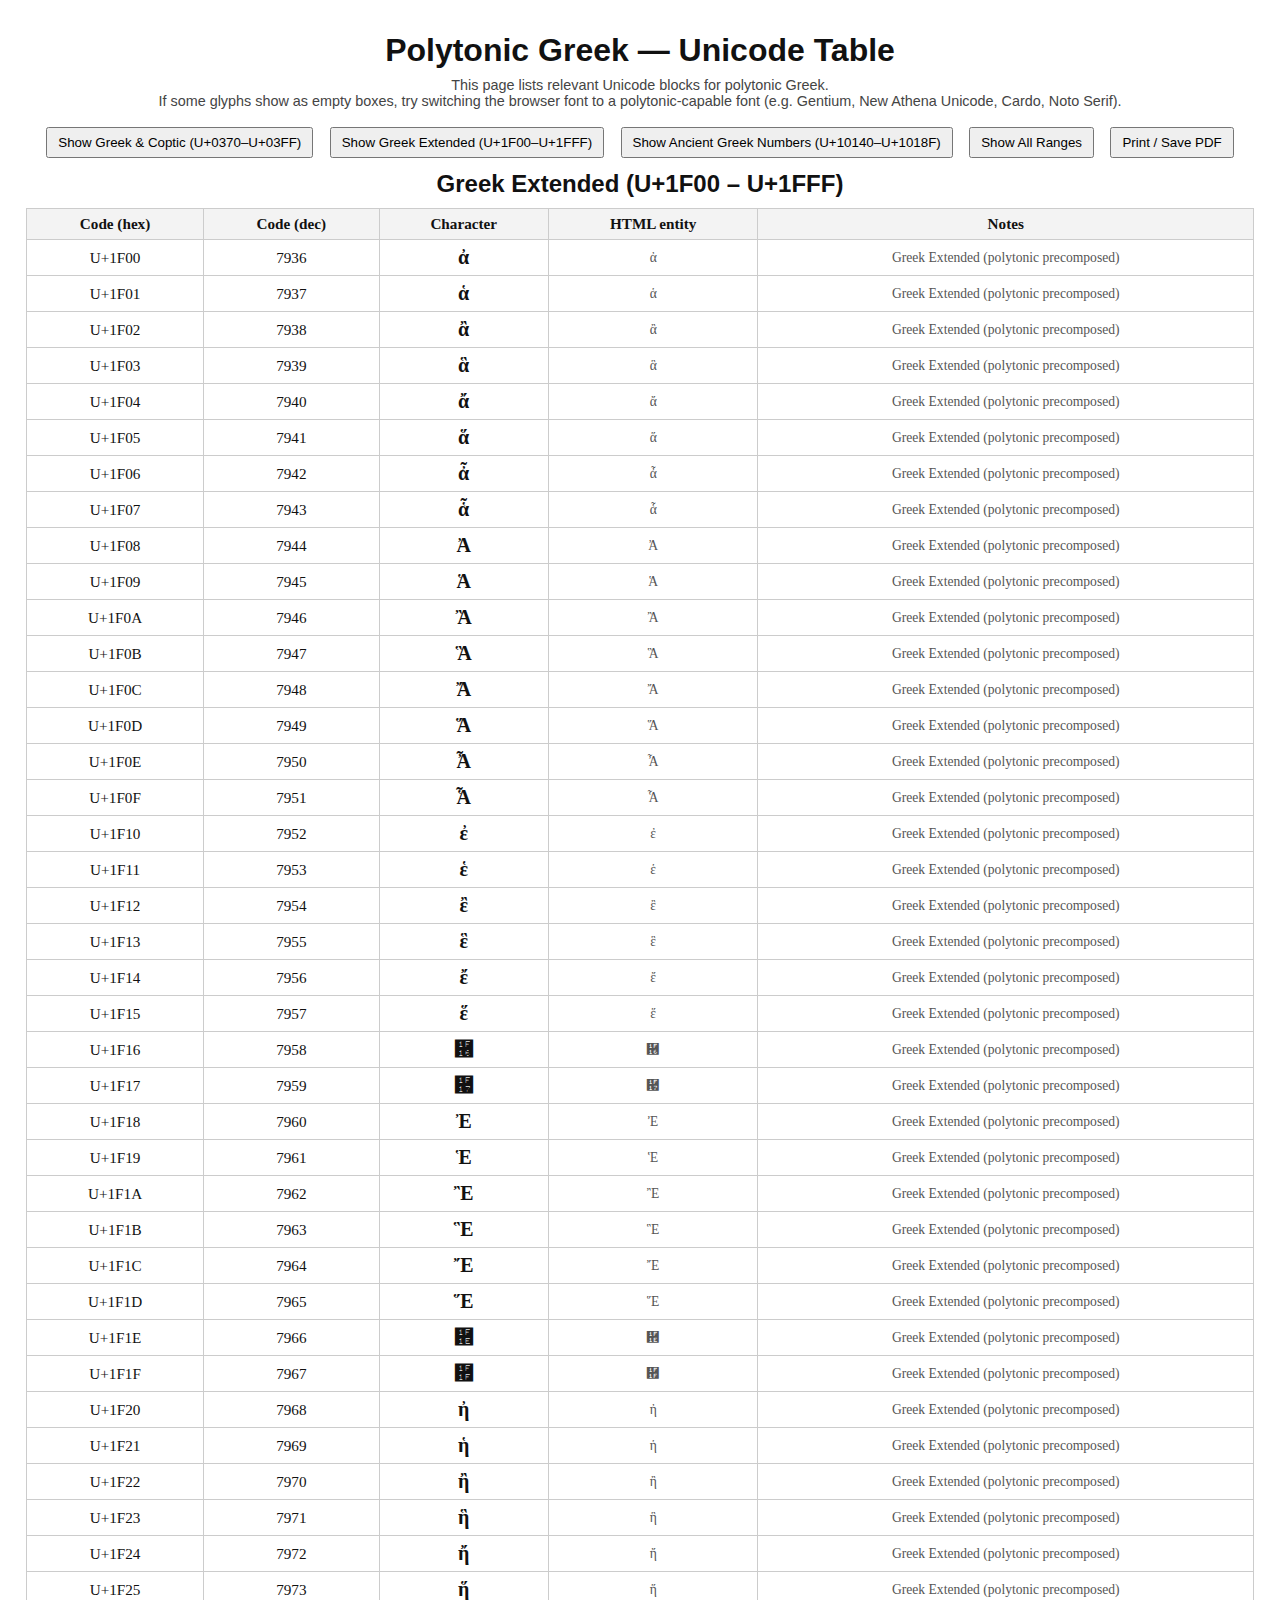
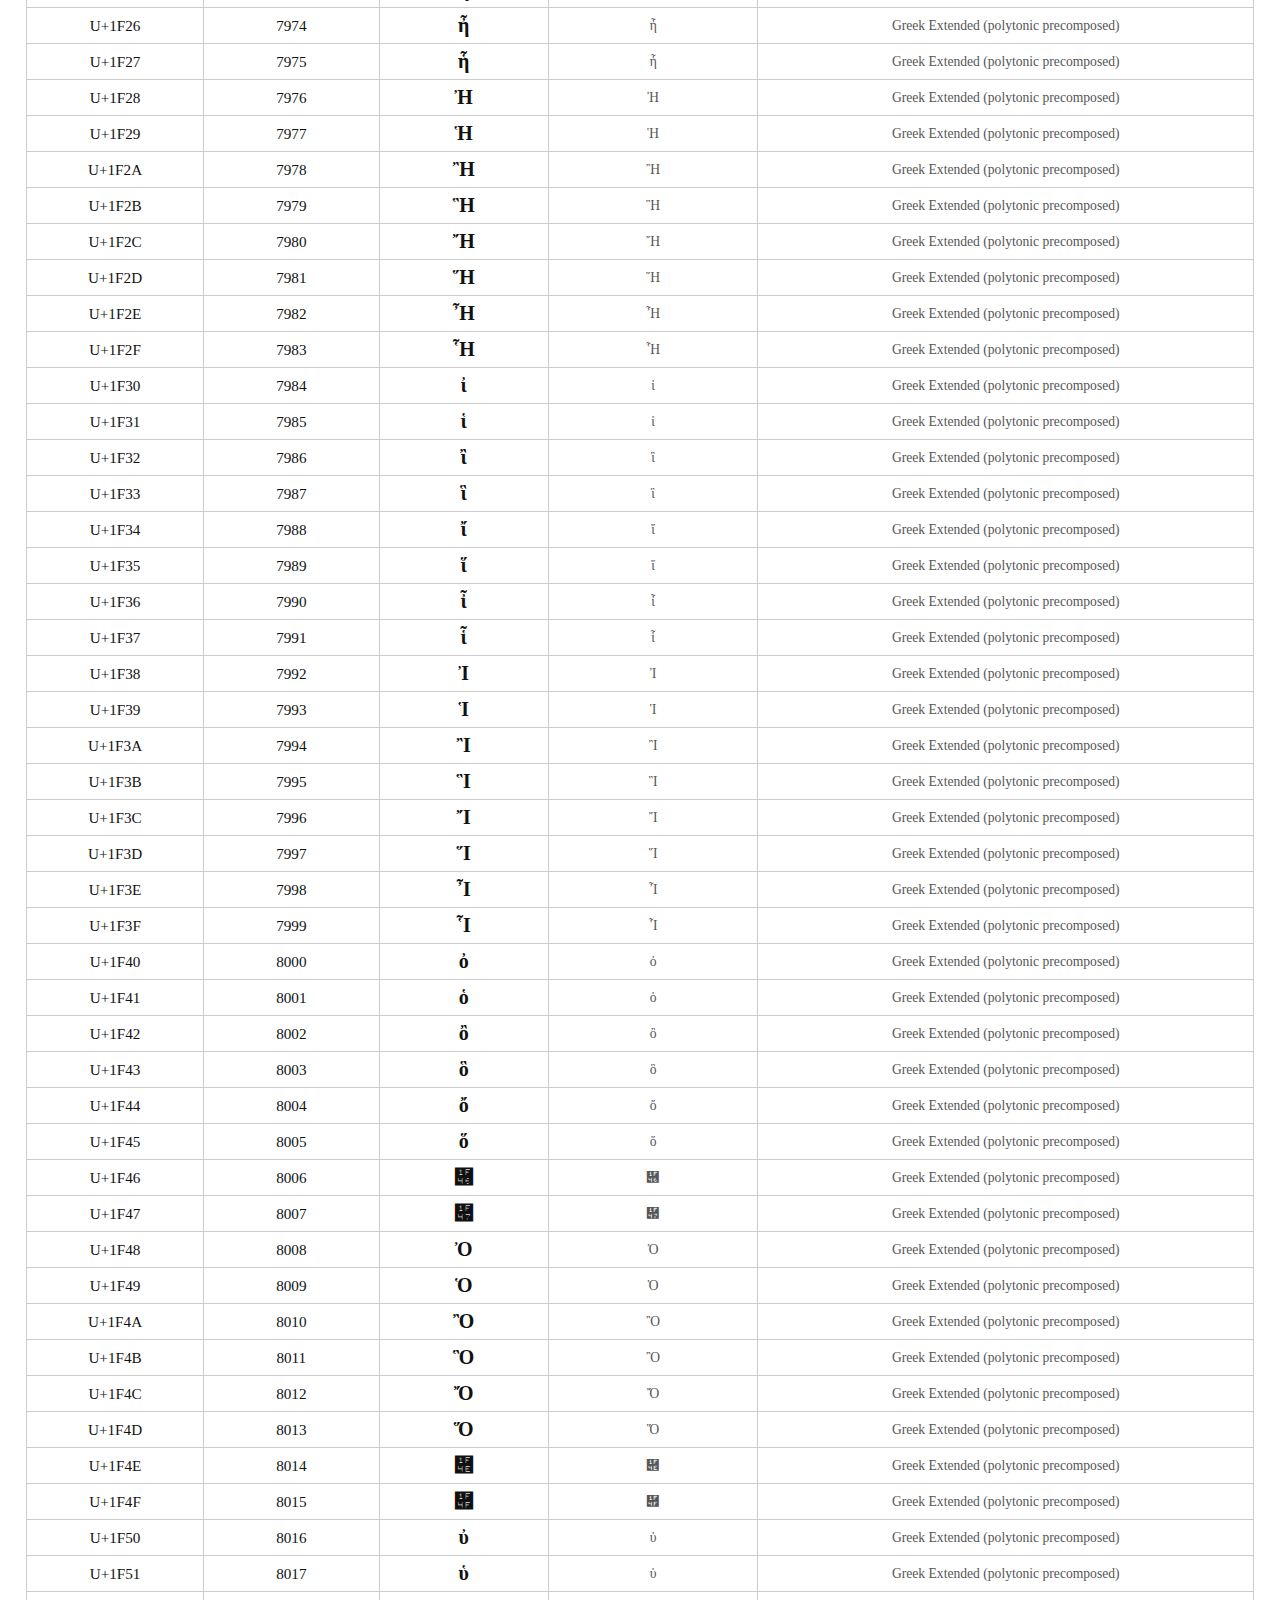
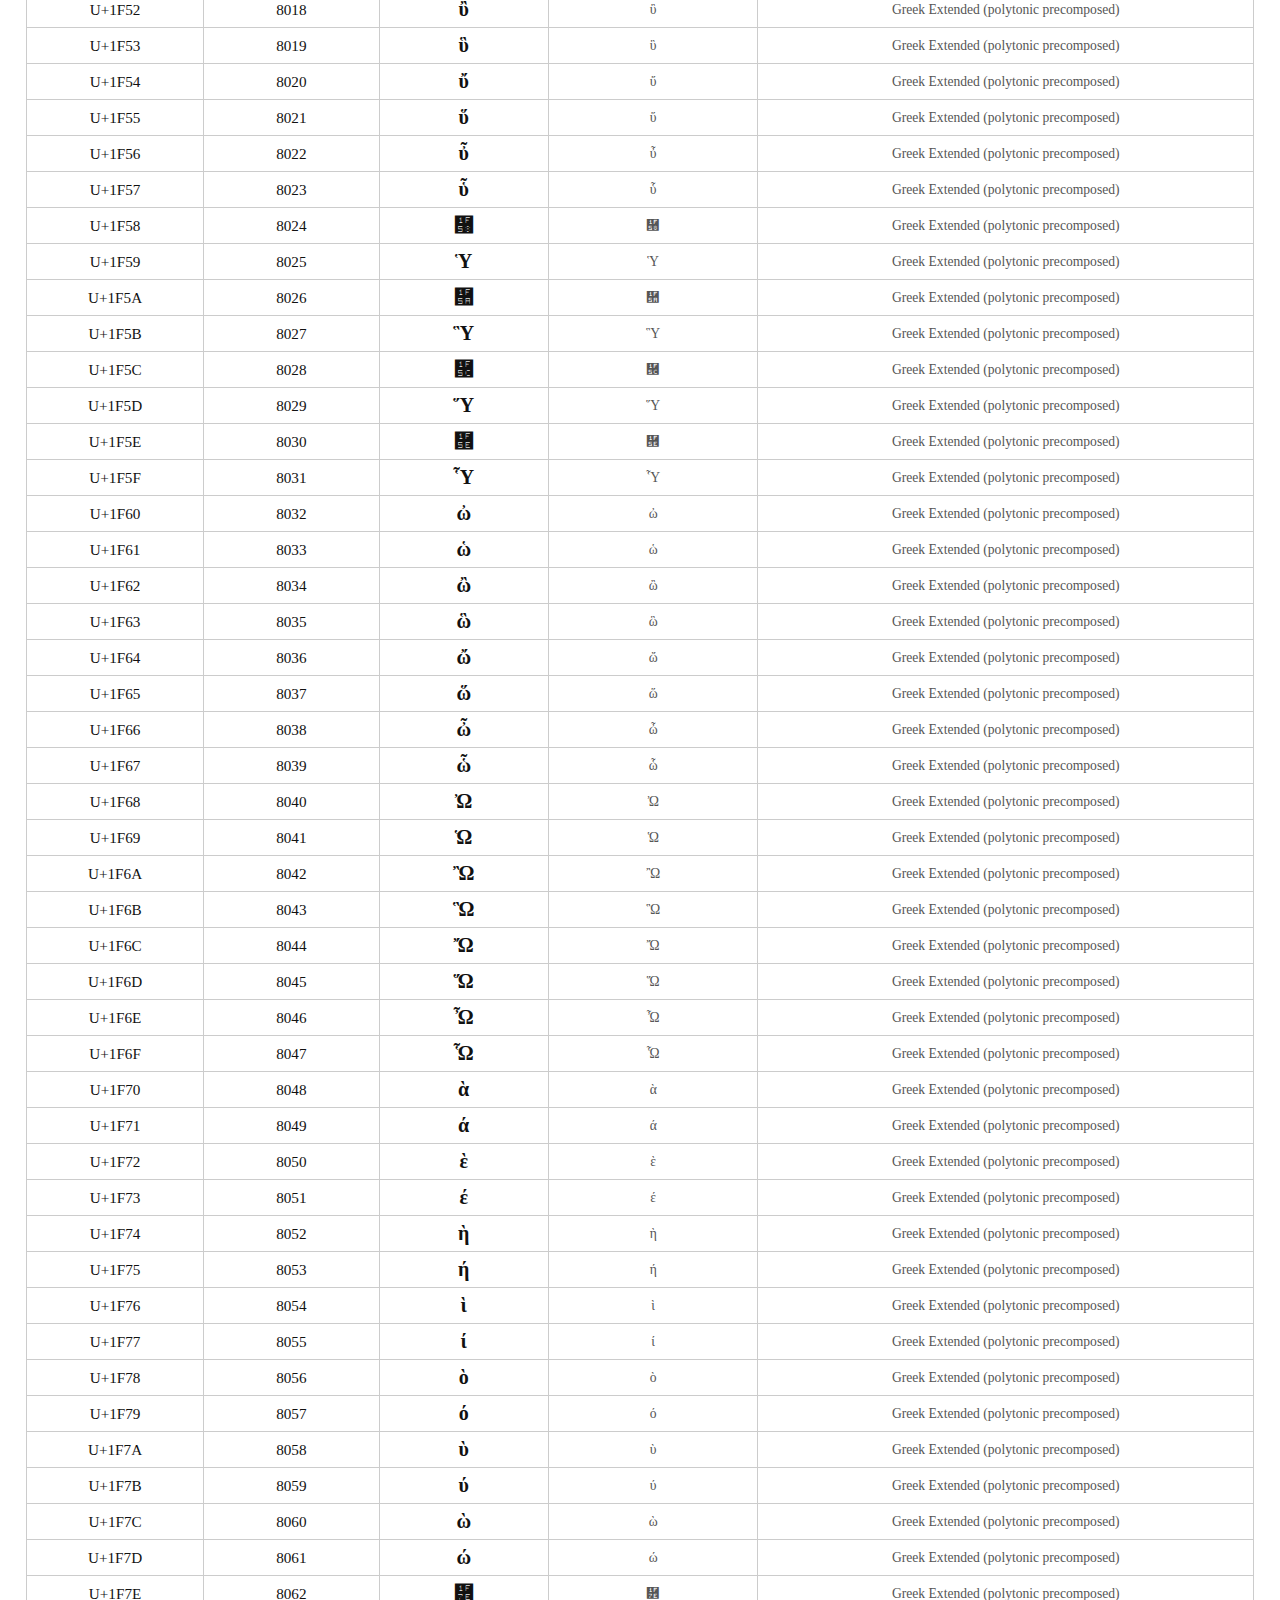
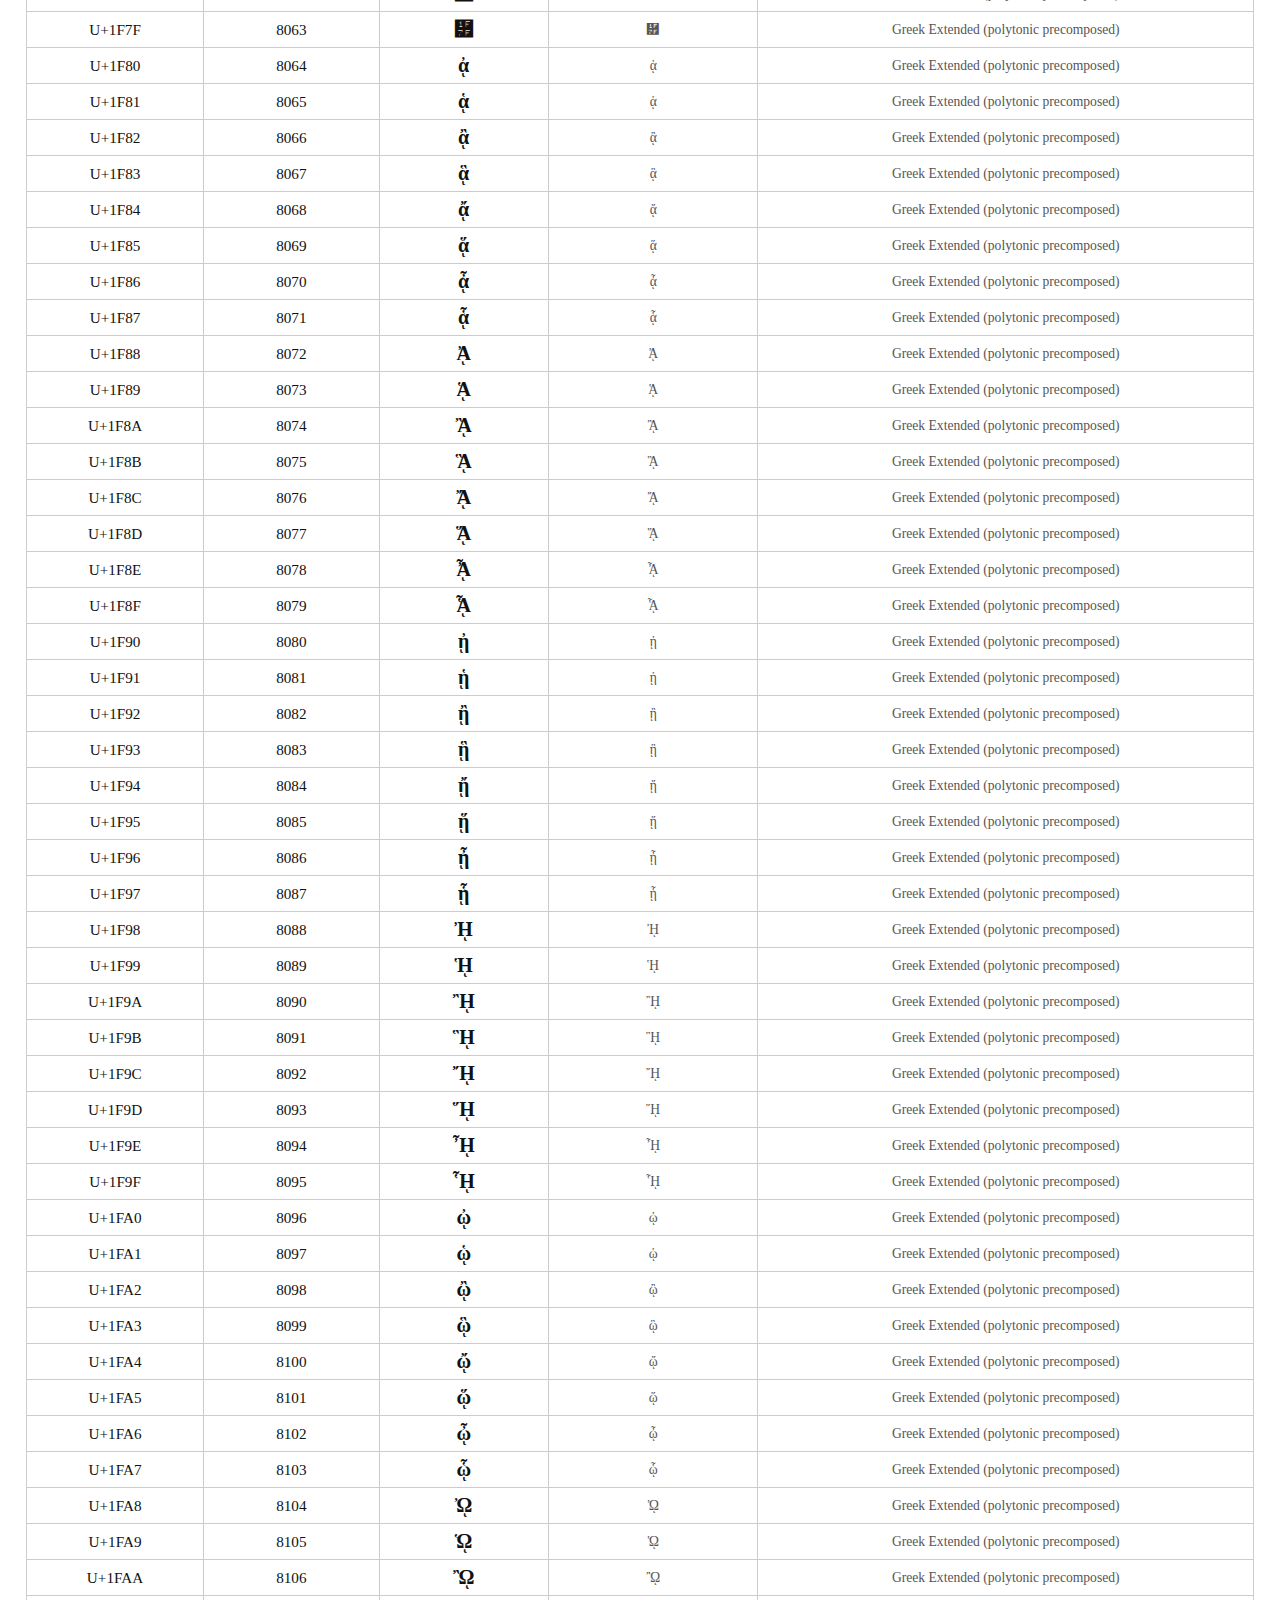
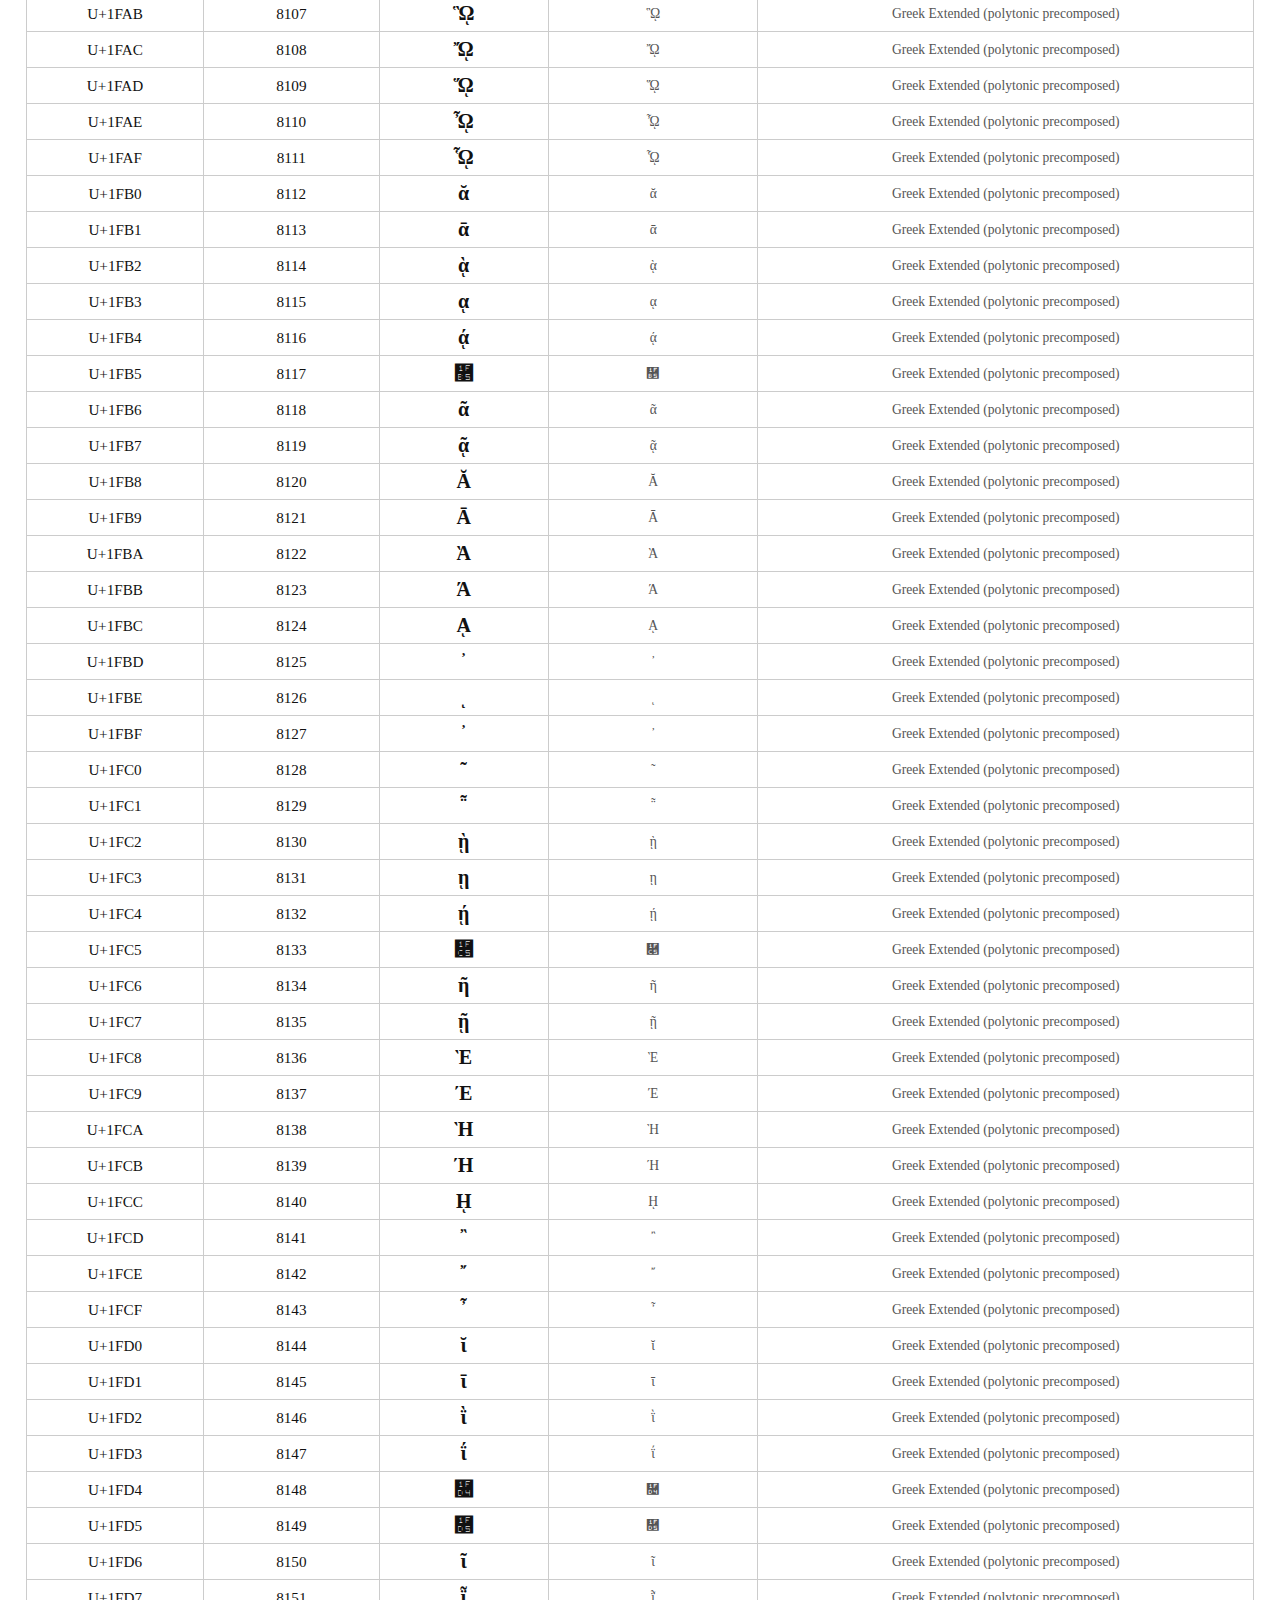
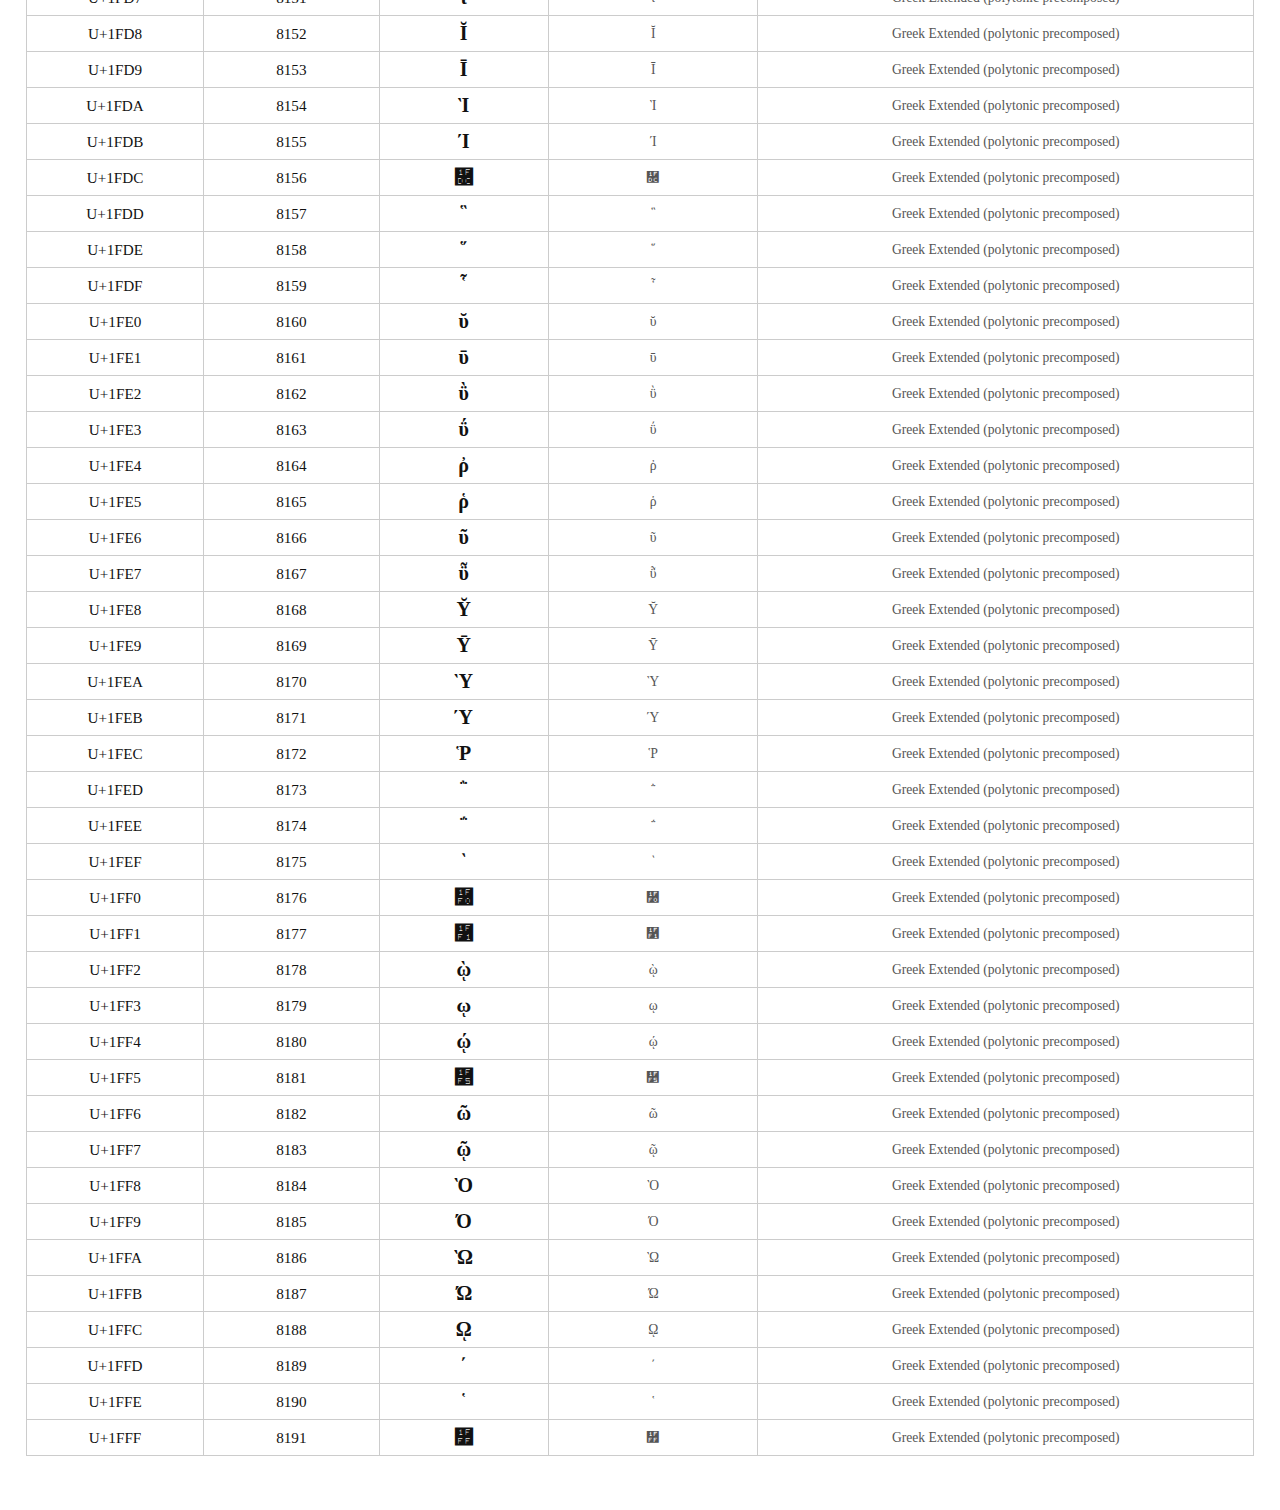
<file: overview_sketches/polytonic_characters/index.html>
<!doctype html>
<html lang="en">

<head>
    <meta charset="utf-8" />
    <meta name="viewport" content="width=device-width,initial-scale=1" />
    <title>Polytonic Greek — Unicode Table (Printable)</title>
    <style>
        body {
            font-family: -apple-system, "Segoe UI", Roboto, "Helvetica Neue", Arial, sans-serif;
            padding: 18px;
            color: #111;
        }

        h1,
        h2 {
            text-align: center;
            margin: 6px 0;
        }

        .note {
            font-size: 0.9rem;
            color: #444;
            margin: 8px 0 18px;
            text-align: center;
        }

        .controls {
            text-align: center;
            margin-bottom: 12px;
        }

        button {
            padding: 6px 10px;
            margin: 0 6px;
        }

        table {
            width: 100%;
            border-collapse: collapse;
            margin: 10px 0 28px;
            font-family: "Noto Serif", "Gentium", serif;
        }

        th,
        td {
            border: 1px solid #ccc;
            padding: 6px 8px;
            text-align: center;
            font-size: 0.95rem;
        }

        th {
            background: #f3f3f3;
            font-weight: 600;
        }

        td.char {
            font-size: 1.25rem;
            font-weight: 600;
        }

        tr.unassigned td {
            color: #bbb;
        }

        .small {
            font-size: 0.85rem;
            color: #555;
        }

        @media print {

            .controls,
            .note {
                display: none;
            }

            body {
                padding: 6mm;
            }

            table {
                page-break-inside: auto;
            }

            tr {
                page-break-inside: avoid;
                page-break-after: auto;
            }
        }
    </style>
</head>

<body>
    <h1>Polytonic Greek — Unicode Table</h1>
    <p class="note">
        This page lists relevant Unicode blocks for polytonic Greek. <br>
        If some glyphs show as empty boxes, try switching the browser font to a polytonic-capable font (e.g. Gentium, New Athena Unicode, Cardo, Noto Serif).
    </p>

    <div class="controls">
        <button id="btn-greek">Show Greek &amp; Coptic (U+0370–U+03FF)</button>
        <button id="btn-extended">Show Greek Extended (U+1F00–U+1FFF)</button>
        <button id="btn-numbers">Show Ancient Greek Numbers (U+10140–U+1018F)</button>
        <button id="btn-all">Show All Ranges</button>
        <button id="btn-print" onclick="window.print()">Print / Save PDF</button>
    </div>

    <div id="tables"></div>

    <script>
        const ranges = [
            { title: "Greek & Coptic (U+0370 – U+03FF)", start: 0x0370, end: 0x03FF },
            { title: "Greek Extended (U+1F00 – U+1FFF)", start: 0x1F00, end: 0x1FFF },
            { title: "Ancient Greek Numbers (U+10140 – U+1018F)", start: 0x10140, end: 0x1018F }
        ];

        function makeTable(range) {
            const container = document.createElement('div');
            const h = document.createElement('h2');
            h.textContent = range.title;
            container.appendChild(h);

            const table = document.createElement('table');
            const thead = document.createElement('thead');
            const headerRow = document.createElement('tr');
            ['Code (hex)', 'Code (dec)', 'Character', 'HTML entity', 'Notes'].forEach(t => {
                const th = document.createElement('th'); th.textContent = t; headerRow.appendChild(th);
            });
            thead.appendChild(headerRow);
            table.appendChild(thead);

            const tbody = document.createElement('tbody');

            // generate rows in blocks of 16 for readability
            for (let cp = range.start; cp <= range.end; ++cp) {
                const tr = document.createElement('tr');

                // try to create glyph; if it's not displayable, show placeholder
                let ch = '';
                try {
                    ch = String.fromCodePoint(cp);
                    // Some control or unassigned chars might render as invisible boxes; detect surrogate replacement
                    // We'll leave ch as-is; styling will help. 
                } catch (e) {
                    ch = '';
                }

                const tdHex = document.createElement('td');
                tdHex.textContent = 'U+' + cp.toString(16).toUpperCase().padStart(4, '0');

                const tdDec = document.createElement('td');
                tdDec.textContent = cp.toString(10);

                const tdChar = document.createElement('td');
                tdChar.className = 'char';
                if (ch && ch.trim() !== '') {
                    tdChar.textContent = ch;
                } else {
                    tdChar.textContent = ''; // empty for controls/unassigned
                }

                const tdEntity = document.createElement('td');
                tdEntity.className = 'small';
                tdEntity.innerHTML = `&#x${cp.toString(16).toUpperCase()};`;

                const tdNotes = document.createElement('td');
                tdNotes.className = 'small';
                // basic heuristics for notes
                if ((cp >= 0x0370 && cp <= 0x03FF)) {
                    tdNotes.textContent = 'Greek & Coptic block';
                } else if ((cp >= 0x1F00 && cp <= 0x1FFF)) {
                    tdNotes.textContent = 'Greek Extended (polytonic precomposed)';
                } else if ((cp >= 0x10140 && cp <= 0x1018F)) {
                    tdNotes.textContent = 'Ancient Greek Numbers';
                } else {
                    tdNotes.textContent = '';
                }

                // if it's a control or unassigned (heuristic: char is space or replacement)
                if (!ch || ch === '\uFFFD' || ch.match(/^\s$/)) {
                    tr.className = 'unassigned';
                    tdChar.textContent = '';
                    tdEntity.textContent = '';
                }

                tr.appendChild(tdHex);
                tr.appendChild(tdDec);
                tr.appendChild(tdChar);
                tr.appendChild(tdEntity);
                tr.appendChild(tdNotes);

                tbody.appendChild(tr);
            }

            table.appendChild(tbody);
            container.appendChild(table);
            return container;
        }

        function showRanges(which) {
            const out = document.getElementById('tables');
            out.innerHTML = '';
            if (which === 'all') {
                for (const r of ranges) out.appendChild(makeTable(r));
            } else {
                const r = ranges.find(rr => rr.title.includes(which));
                if (r) out.appendChild(makeTable(r));
            }
            // scroll top
            window.scrollTo(0, 0);
        }

        document.getElementById('btn-greek').addEventListener('click', () => showRanges('Greek & Coptic'));
        document.getElementById('btn-extended').addEventListener('click', () => showRanges('Greek Extended'));
        document.getElementById('btn-numbers').addEventListener('click', () => showRanges('Ancient Greek Numbers'));
        document.getElementById('btn-all').addEventListener('click', () => showRanges('all'));

        // show Greek Extended by default
        showRanges('Greek Extended');
    </script>
</body>

</html>
</file>
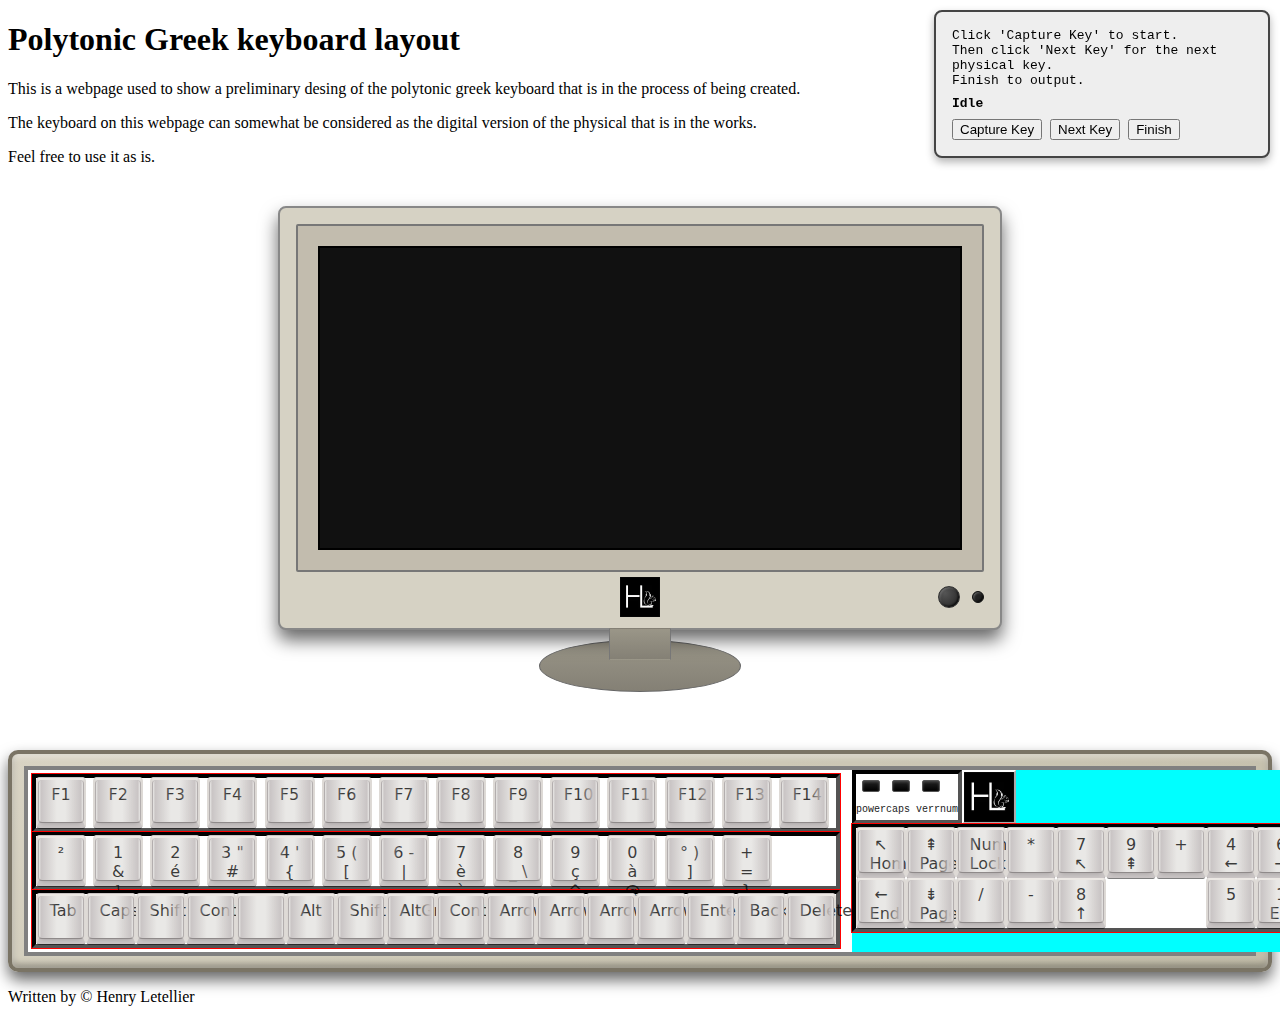
<file: designs/2D_sketches/keyboard_layout/index.html>
<!DOCTYPE html>
<html lang="en">

<head>
    <meta charset="UTF-8">
    <meta title="author" content="(c) Henry Letellier">
    <meta name="viewport" content="width=device-width, initial-scale=1.0">
    <title>Polytonic Greek keyboard layout</title>
    <!-- The icon of the page -->
    <link rel="icon" type="image/png" href="./img/favicon/favicon-96x96.png" sizes="96x96" />
    <link rel="icon" type="image/svg+xml" href="./img/favicon/favicon.svg" />
    <link rel="shortcut icon" href="./img/favicon/favicon.ico" />
    <link rel="apple-touch-icon" sizes="180x180" href="./img/favicon/apple-touch-icon.png" />
    <meta name="apple-mobile-web-app-title" content="terminal" />
    <link rel="manifest" href="./img/favicon/site.webmanifest" />
    <!-- Stylesheets for the page -->
    <link rel="stylesheet" href="./css/stylesheet.css">
</head>

<body>
    <!-- Information for the users that have Javascript disabled -->
    <noscript>Please enable Javascript in your browser for this page to work</noscript>
    <header>
        <h1>Polytonic Greek keyboard layout</h1>
    </header>
    <div id="instructions"></div>
    <p>This is a webpage used to show a preliminary desing of the polytonic greek keyboard that is in the process of being created.</p>
    <p>The keyboard on this webpage can somewhat be considered as the digital version of the physical that is in the works.</p>
    <p>Feel free to use it as is.</p>
    <div id="edit-zone"></div>
    <!-- Crt monitor -->
    <div class="crt-monitor">
        <div class="crt-shell">
            <div class="crt-bezel">
                <div class="crt-screen">
                    <textarea></textarea>
                </div>
            </div>
            <div class="ctr-info-besel">
                <div class="crt-filler"></div>
                <img class="crt-logo" src="[data-uri]" />
                <div class="crt-filler"></div>
                <div class="crt-controls">
                    <button class="power-btn"></button>
                    <div class="status-led off"></div>
                </div>
            </div>
        </div>
        <div class="crt-foot-wrapper">
            <div class="crt-foot-connector"></div>
            <div class="crt-foot"></div>
        </div>
    </div>
    <br>
    <div id="appearence-zone"></div> <!-- Customise the visual appearance of the keyboard-->
    <div id="keyboard"></div>
    <!-- keyboard -->
    <div class="keyboard_outline">
        <div class="keyboard_inner">
            <section class="keyboard_left_side">
                <section class="function_keys" id="function-keys"></section>
                <section class="number_keys" id="number-keys"></section>
                <section class="general_keys" id="general-keys"></section>
            </section>
            <section class="keyboard_center"></section>
            <section class="keyboard_right">
                <section class="info_environement">
                    <section class="led_status" id="led-status"></section>
                    <section class="brand" id="brand-status"></section>
                </section>
                <section class="numpad_keys" id="numpad-keys"></section>
            </section>
        </div>
    </div>
    <div id="polytonic-characters"></div>

    <footer>
        <p>Written by &copy; Henry Letellier</p>
    </footer>
    <!-- Javascript imports -->
    <script type="module" src="./js/tools/tools.mjs"></script>
    <script type="module" src="./js/keyboard/keyboard.mjs"></script>
    <script type="text/JavaScript" src="./js/scripts.js"></script>
</body>

</html>
</file>
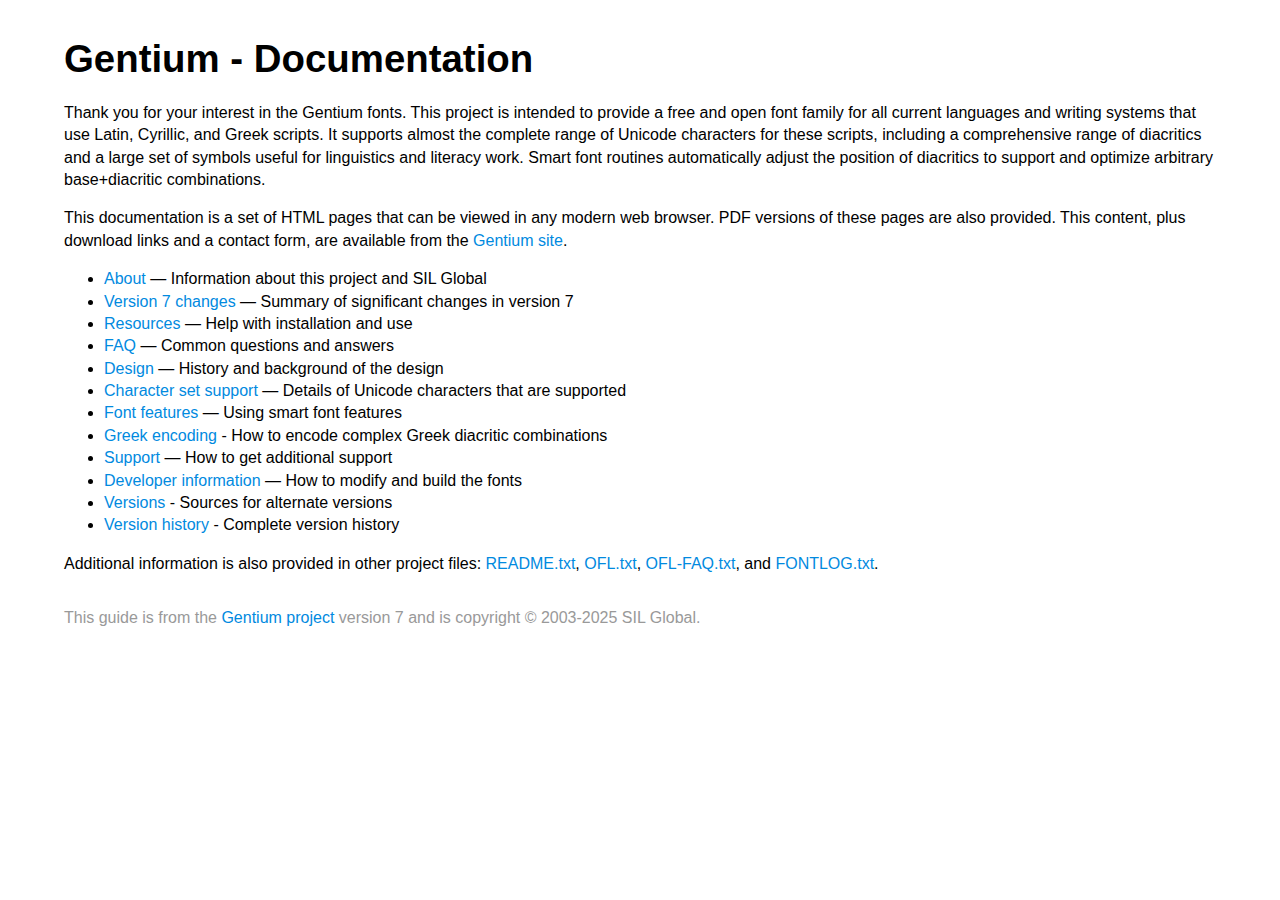
<file: research_sources/polytonic_fonts/Gentium-7.000/documentation/index.html>
<!DOCTYPE html>
<html lang="en-us">
<head>
    <meta charset="utf-8">
    <title>Gentium - Documentation</title>
    <meta name="author" content="SIL Writing Systems Technology">
    <meta name="viewport" content="width=device-width, initial-scale=1.0, user-scalable=yes">
    <link rel="stylesheet" href="./assets/css/theme.css">
    <link rel="stylesheet" href="./assets/css/webfonts.css">
</head>
<body>
<div class="container">
<article class="article">
    <header>
        <h1 class="title">Gentium - Documentation</h1>
    </header>
    <p>Thank you for your interest in the Gentium fonts. This project is
    intended to provide a free and open font family for all current
    languages and writing systems that use Latin, Cyrillic, and Greek
    scripts. It supports almost the complete range of Unicode characters
    for these scripts, including a comprehensive range of diacritics and
    a large set of symbols useful for linguistics and literacy work.
    Smart font routines automatically adjust the position of diacritics
    to support and optimize arbitrary base+diacritic combinations.</p>
    <p>This documentation is a set of HTML pages that can be viewed in
    any modern web browser. PDF versions of these pages are also
    provided. This content, plus download links and a contact form, are
    available from the <a
    href="https://software.sil.org/gentium/">Gentium site</a>.</p>
    <ul>
    <li><a href="about.html">About</a> — Information about this project
    and SIL Global</li>
    <li><a href="v7changes.html">Version 7 changes</a> — Summary of
    significant changes in version 7</li>
    <li><a href="resources.html">Resources</a> — Help with installation
    and use</li>
    <li><a href="faq.html">FAQ</a> — Common questions and answers</li>
    <li><a href="design.html">Design</a> — History and background of the
    design</li>
    <li><a href="charset.html">Character set support</a> — Details of
    Unicode characters that are supported</li>
    <li><a href="features.html">Font features</a> — Using smart font
    features</li>
    <li><a href="greek.html">Greek encoding</a> - How to encode complex
    Greek diacritic combinations</li>
    <li><a href="support.html">Support</a> — How to get additional
    support</li>
    <li><a href="developer.html">Developer information</a> — How to
    modify and build the fonts</li>
    <li><a href="versions.html">Versions</a> - Sources for alternate
    versions</li>
    <li><a href="history.html">Version history</a> - Complete version
    history</li>
    </ul>
    <p>Additional information is also provided in other project files:
    <a href="../README.txt">README.txt</a>, <a
    href="../OFL.txt">OFL.txt</a>, <a
    href="../OFL-FAQ.txt">OFL-FAQ.txt</a>, and <a
    href="../FONTLOG.txt">FONTLOG.txt</a>.</p>
    <footer class="footer">
        <p>This guide is from the <a href="https://software.sil.org/gentium/" title="" class="active">Gentium project</a> version 7 and is copyright © 2003-2025 SIL Global.</p>
    </footer>
</article>
</div>
</body>
</html>
</file>
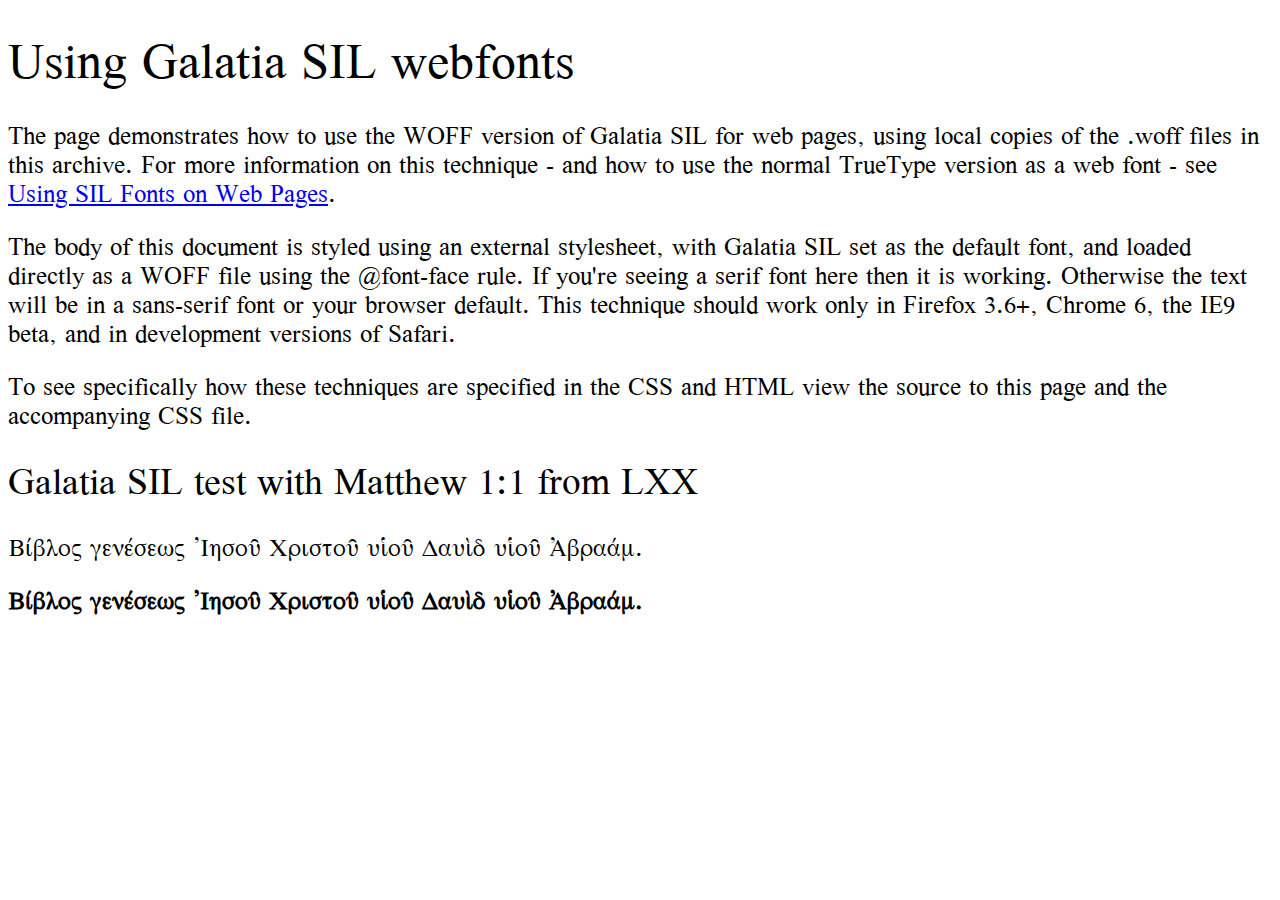
<file: research_sources/polytonic_fonts/GalatiaSIL-2.1-web/web/GalatiaSIL-webfont-example.html>
<!doctype html>
<!--
GalatiaSIL-WOFF-metadata.html
Galatia SIL v2.1
This file is part of Galatia SIL font family (http://scripts.sil.org/andika)
and is Copyright (c) 1995-2015, SIL International (http://scripts.sil.org/)
with Reserved Font Names "Galatia" and "SIL". You should have received a 
copy of the license along with this Font Software. If this is not the case, 
go to (http://scripts.sil.org/OFL) for all the details including a FAQ.
-->
<head>
	<link rel="stylesheet" href="GalatiaSIL-webfont-example.css" type="text/css">
	<meta charset="utf-8">
	<meta name="description" content="An example of using Galatia SIL on your web page via WOFF">
	<meta name="author" content="NRSI, SIL International: scripts.sil.org">

</head>
<body>
<div style="font-size: 150%;">
	
<h1>Using Galatia SIL webfonts</h1>

<p>The page demonstrates how to use the WOFF version of Galatia SIL for web pages, using local copies of the .woff files in this archive. For more information on this technique - and how to use the normal TrueType version as a web font - see <a href="http://scripts.sil.org/using_web_fonts">Using SIL Fonts on Web Pages</a>.</p>

<p>The body of this document is styled using an external stylesheet, with Galatia SIL set as the default font, and loaded directly as a WOFF file using the @font-face rule. If you're seeing a serif font here then it is working. Otherwise the text will be in a sans-serif font or your browser default. This technique should work only in Firefox 3.6+, Chrome 6, the IE9 beta, and in development versions of Safari.</p>
	
<p>To see specifically how these techniques are specified in the CSS and HTML view the source to this page and the accompanying CSS file.</p>


<h2>Galatia SIL test with Matthew 1:1 from LXX</h2>
<p>Βίβλος γενέσεως Ἰησοῦ Χριστοῦ υἱοῦ Δαυὶδ υἱοῦ Ἀβραάμ.</p>
<p><b>Βίβλος γενέσεως Ἰησοῦ Χριστοῦ υἱοῦ Δαυὶδ υἱοῦ Ἀβραάμ.</b></p>
		
</body>
</html>
</file>
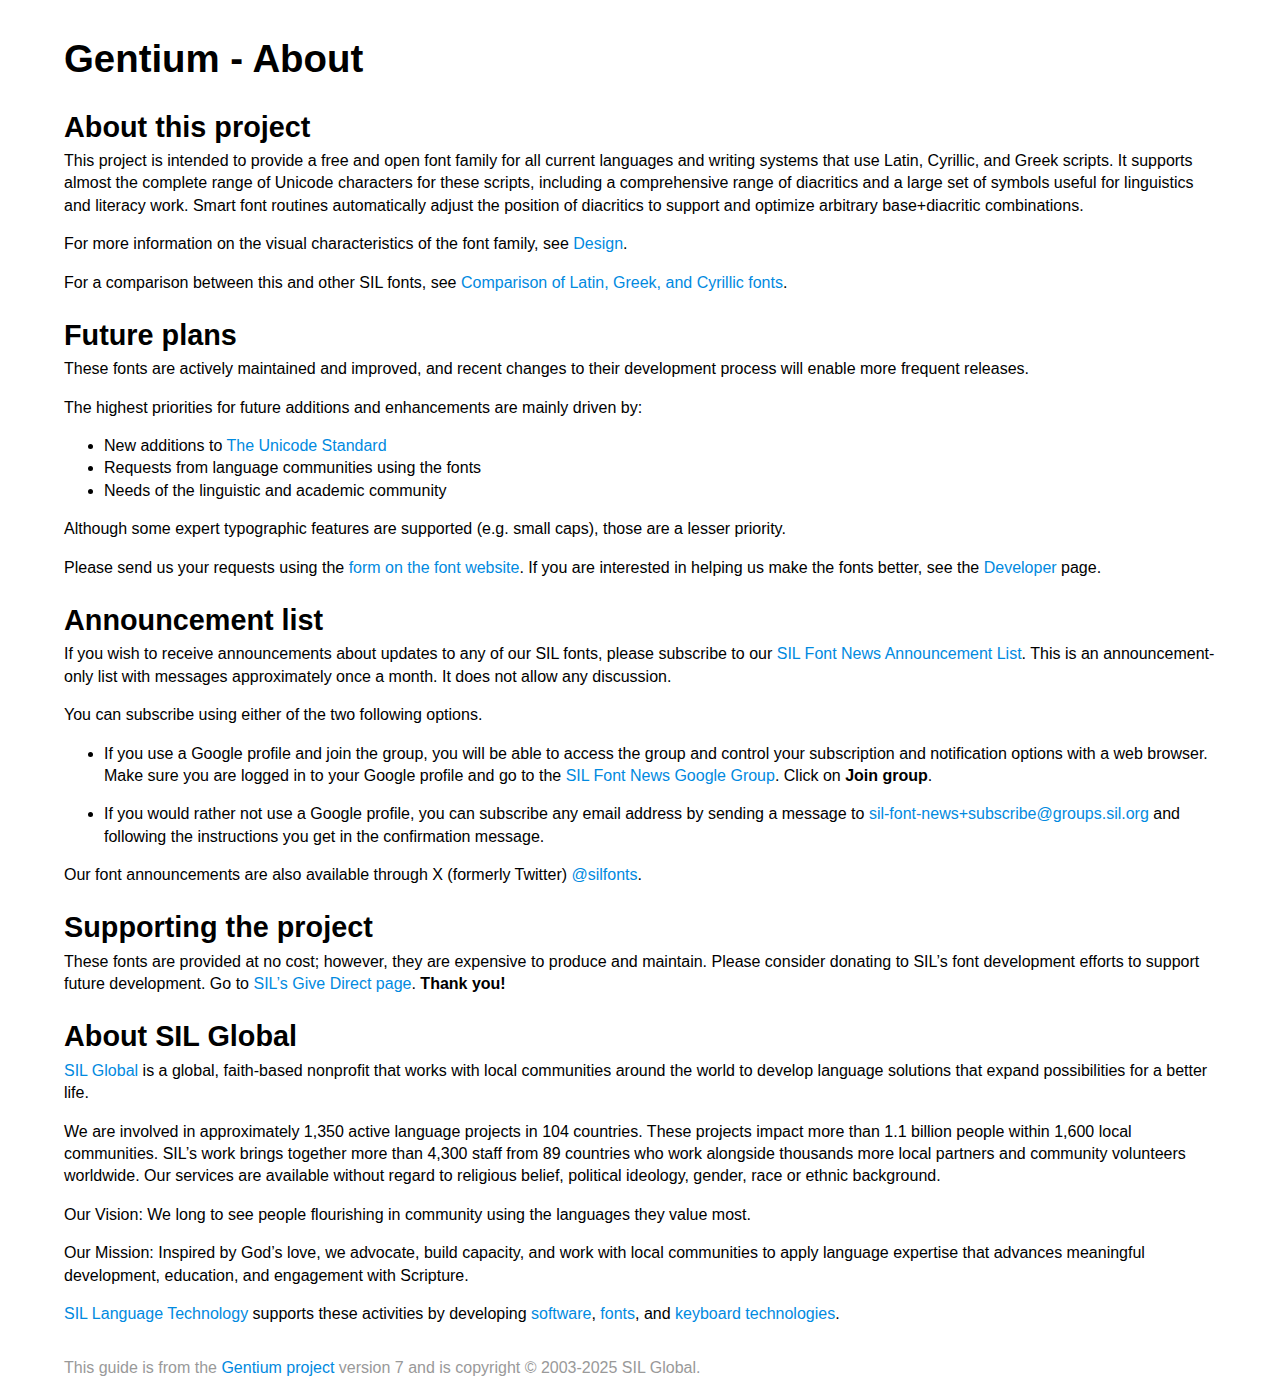
<file: research_sources/polytonic_fonts/Gentium-7.000/documentation/about.html>
<!DOCTYPE html>
<html lang="en-us">
<head>
    <meta charset="utf-8">
    <title>Gentium - About</title>
    <meta name="author" content="SIL Writing Systems Technology">
    <meta name="viewport" content="width=device-width, initial-scale=1.0, user-scalable=yes">
    <link rel="stylesheet" href="./assets/css/theme.css">
    <link rel="stylesheet" href="./assets/css/webfonts.css">
</head>
<body>
<div class="container">
<article class="article">
    <header>
        <h1 class="title">Gentium - About</h1>
    </header>
    <h2 id="about-this-project">About this project</h2>
    <p>This project is intended to provide a free and open font family
    for all current languages and writing systems that use Latin,
    Cyrillic, and Greek scripts. It supports almost the complete range
    of Unicode characters for these scripts, including a comprehensive
    range of diacritics and a large set of symbols useful for
    linguistics and literacy work. Smart font routines automatically
    adjust the position of diacritics to support and optimize arbitrary
    base+diacritic combinations.</p>
    <p>For more information on the visual characteristics of the font
    family, see <a href="design.html">Design</a>.</p>
    <p>For a comparison between this and other SIL fonts, see <a
    href="https://software.sil.org/lcgfonts/support/comparison/">Comparison
    of Latin, Greek, and Cyrillic fonts</a>.</p>
    <h2 id="future-plans">Future plans</h2>
    <p>These fonts are actively maintained and improved, and recent
    changes to their development process will enable more frequent
    releases.</p>
    <p>The highest priorities for future additions and enhancements are
    mainly driven by:</p>
    <ul>
    <li>New additions to <a href="https://unicode.org/">The Unicode
    Standard</a></li>
    <li>Requests from language communities using the fonts</li>
    <li>Needs of the linguistic and academic community</li>
    </ul>
    <p>Although some expert typographic features are supported (e.g.
    small caps), those are a lesser priority.</p>
    <p>Please send us your requests using the <a
    href="https://software.sil.org/charis/about/contact/">form on the
    font website</a>. If you are interested in helping us make the fonts
    better, see the <a href="developer.html">Developer</a> page.</p>
    <h2 id="announcement-list">Announcement list</h2>
    <p>If you wish to receive announcements about updates to any of our
    SIL fonts, please subscribe to our <a
    href="https://groups.google.com/a/groups.sil.org/forum/#!forum/sil-font-news">SIL
    Font News Announcement List</a>. This is an announcement-only list
    with messages approximately once a month. It does not allow any
    discussion.</p>
    <p>You can subscribe using either of the two following options.</p>
    <ul>
    <li><p>If you use a Google profile and join the group, you will be
    able to access the group and control your subscription and
    notification options with a web browser. Make sure you are logged in
    to your Google profile and go to the <a
    href="https://groups.google.com/a/groups.sil.org/forum/#!forum/sil-font-news">SIL
    Font News Google Group</a>. Click on <strong>Join
    group</strong>.</p></li>
    <li><p>If you would rather not use a Google profile, you can
    subscribe any email address by sending a message to <a
    href="mailto:sil-font-news+subscribe@groups.sil.org">sil-font-news+subscribe@groups.sil.org</a>
    and following the instructions you get in the confirmation
    message.</p></li>
    </ul>
    <p>Our font announcements are also available through X (formerly
    Twitter) <a href="https://x.com/silfonts">@silfonts</a>.</p>
    <h2 id="supporting-the-project">Supporting the project</h2>
    <p>These fonts are provided at no cost; however, they are expensive
    to produce and maintain. Please consider donating to SIL’s font
    development efforts to support future development. Go to <a
    href="https://give.sil.org/give/485238">SIL’s Give Direct page</a>.
    <strong>Thank you!</strong></p>
    <h2 id="about-sil-global">About SIL Global</h2>
    <p><a href="https://www.sil.org/">SIL Global</a> is a global,
    faith-based nonprofit that works with local communities around the
    world to develop language solutions that expand possibilities for a
    better life.</p>
    <p>We are involved in approximately 1,350 active language projects
    in 104 countries. These projects impact more than 1.1 billion people
    within 1,600 local communities. SIL’s work brings together more than
    4,300 staff from 89 countries who work alongside thousands more
    local partners and community volunteers worldwide. Our services are
    available without regard to religious belief, political ideology,
    gender, race or ethnic background.</p>
    <p>Our Vision: We long to see people flourishing in community using
    the languages they value most.</p>
    <p>Our Mission: Inspired by God’s love, we advocate, build capacity,
    and work with local communities to apply language expertise that
    advances meaningful development, education, and engagement with
    Scripture.</p>
    <p><a href="https://software.sil.org/">SIL Language Technology</a>
    supports these activities by developing <a
    href="https://software.sil.org/products/">software</a>, <a
    href="https://software.sil.org/fonts/">fonts</a>, and <a
    href="https://keyman.com/">keyboard technologies</a>.</p>
    <footer class="footer">
        <p>This guide is from the <a href="https://software.sil.org/gentium/" title="" class="active">Gentium project</a> version 7 and is copyright © 2003-2025 SIL Global.</p>
    </footer>
</article>
</div>
</body>
</html>
</file>
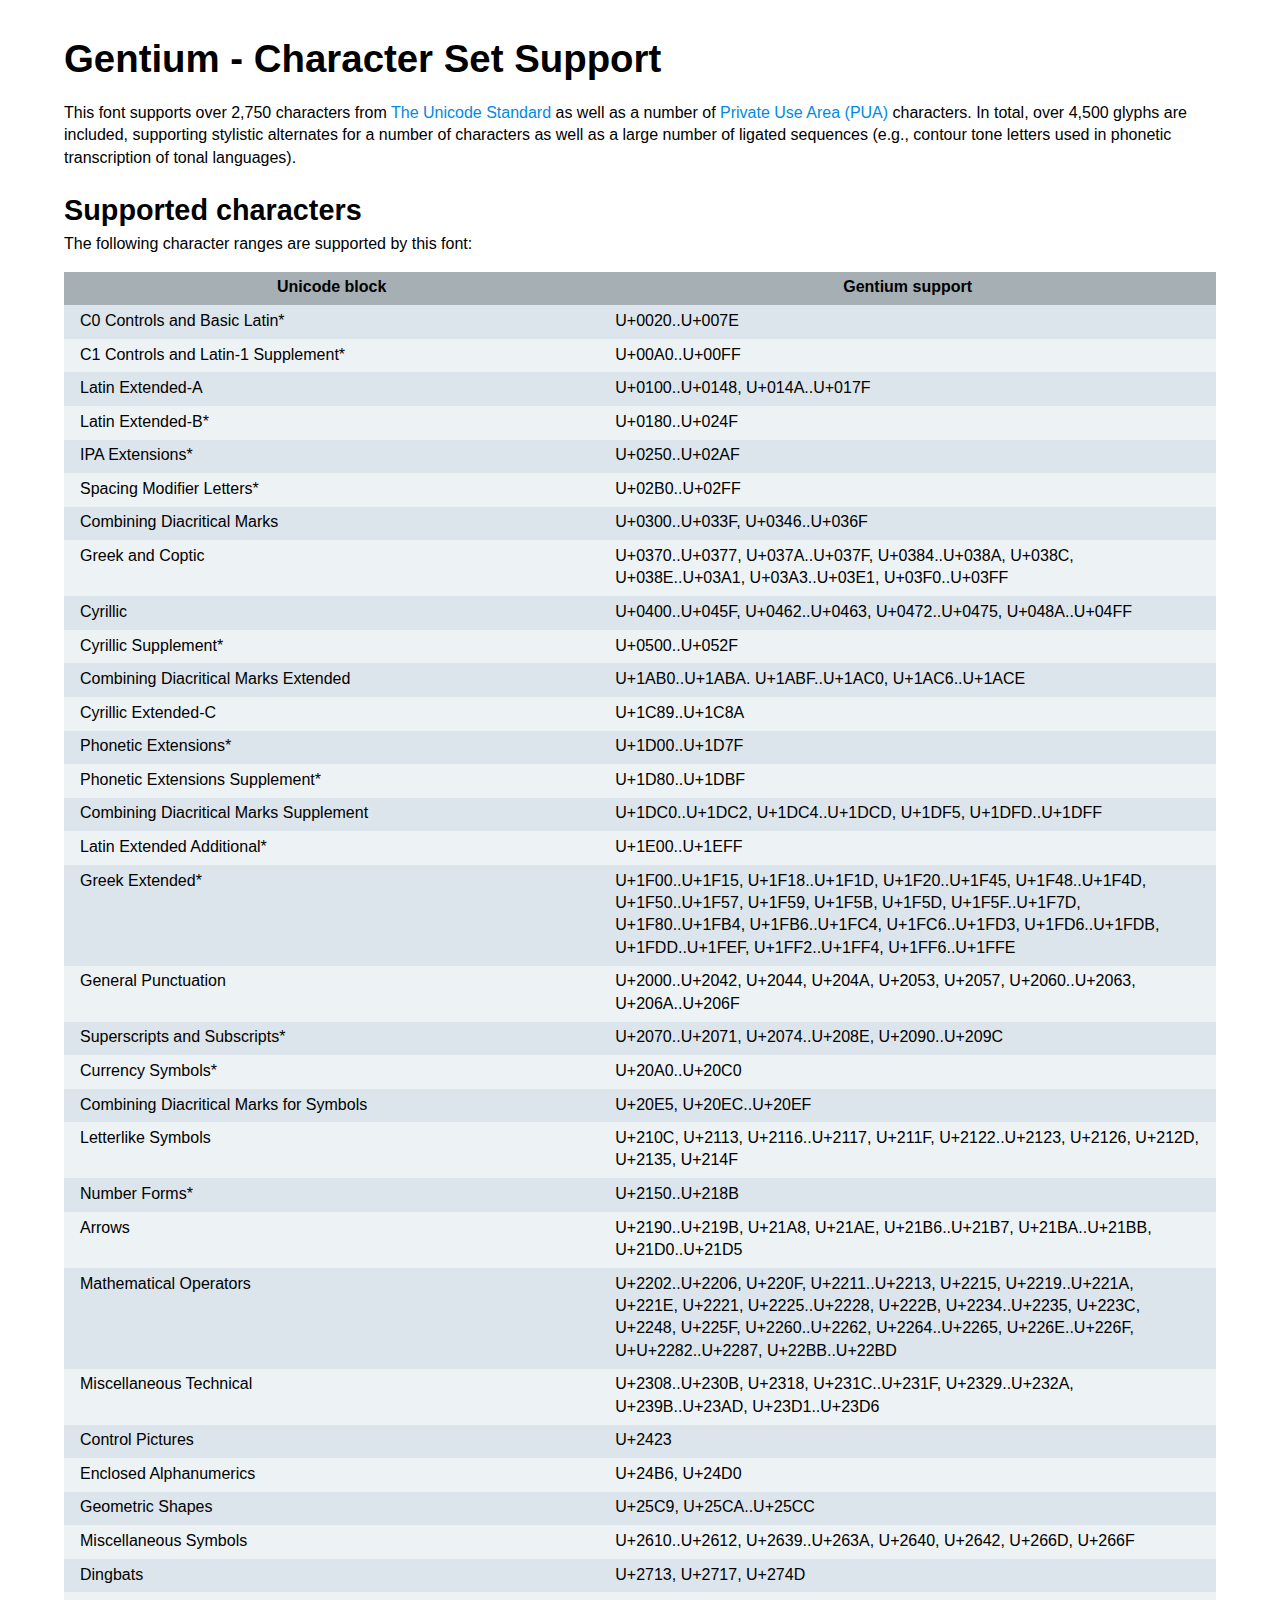
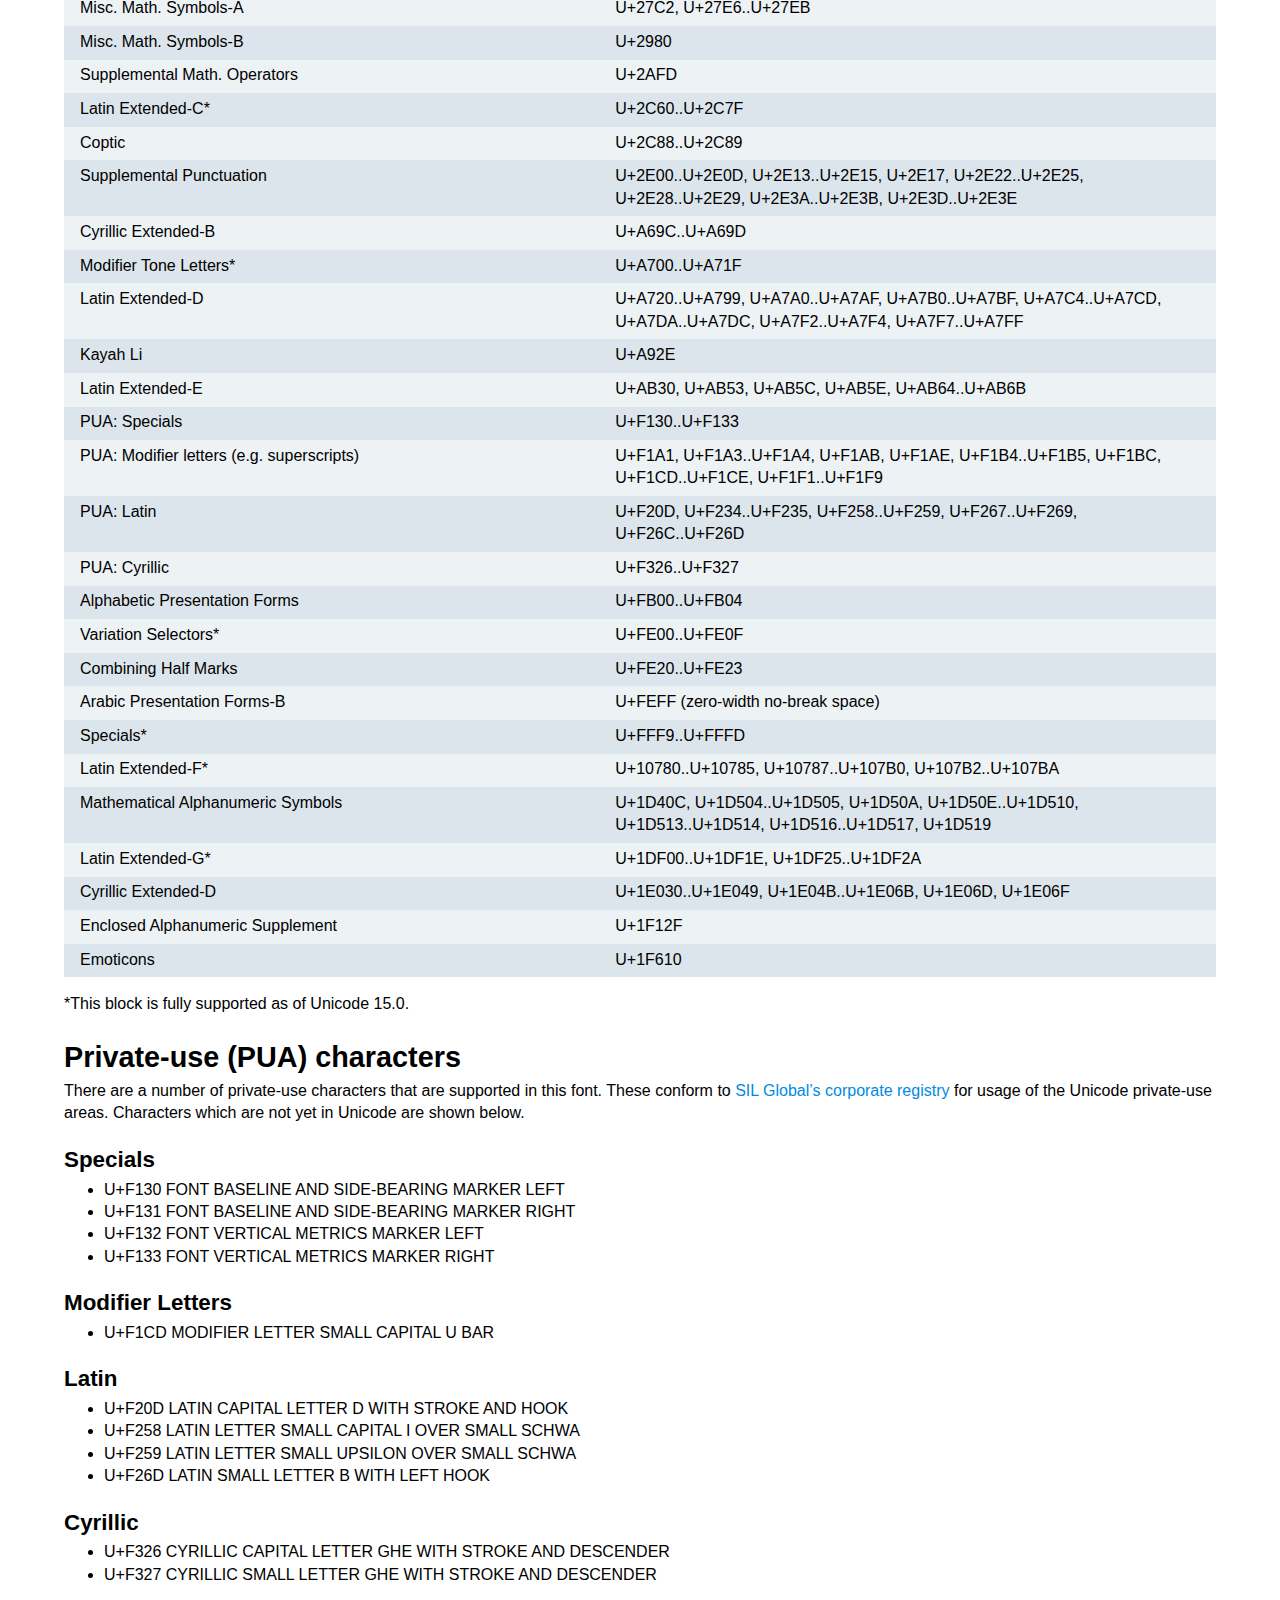
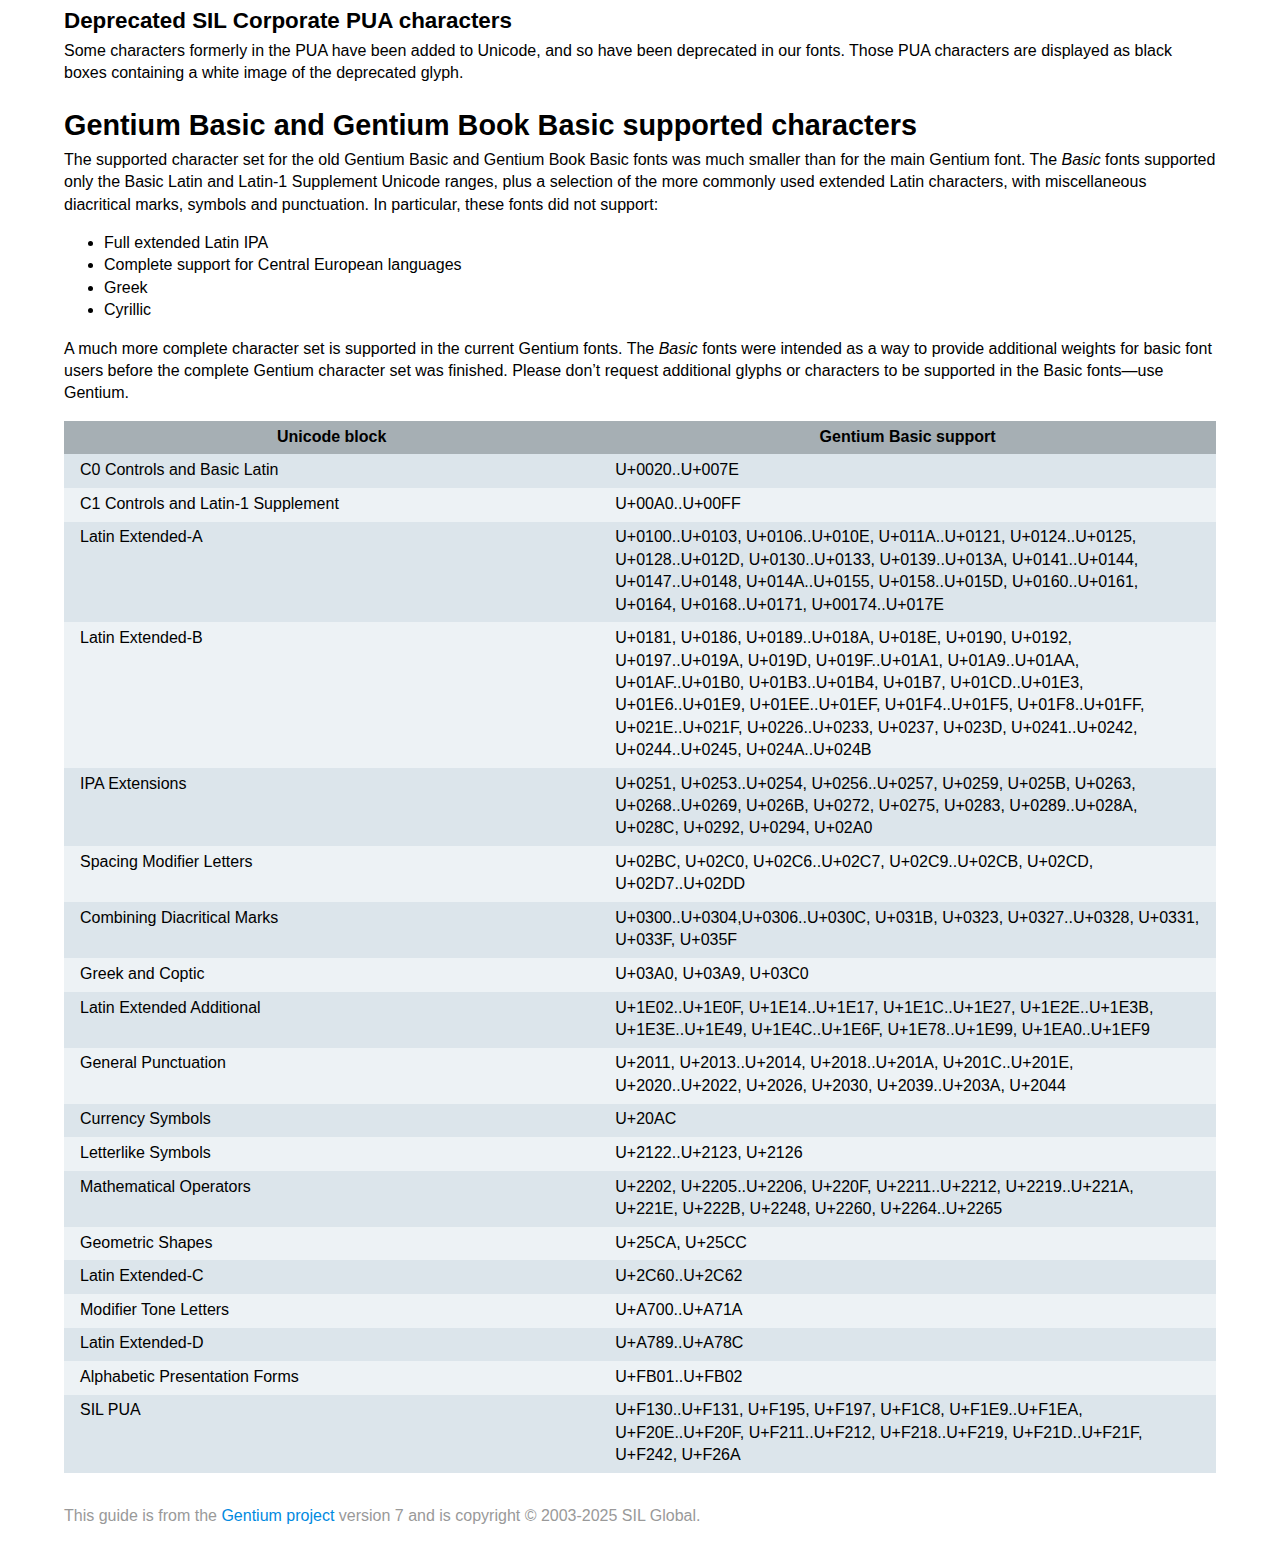
<file: research_sources/polytonic_fonts/Gentium-7.000/documentation/charset.html>
<!DOCTYPE html>
<html lang="en-us">
<head>
    <meta charset="utf-8">
    <title>Gentium - Character Set Support</title>
    <meta name="author" content="SIL Writing Systems Technology">
    <meta name="viewport" content="width=device-width, initial-scale=1.0, user-scalable=yes">
    <link rel="stylesheet" href="./assets/css/theme.css">
    <link rel="stylesheet" href="./assets/css/webfonts.css">
</head>
<body>
<div class="container">
<article class="article">
    <header>
        <h1 class="title">Gentium - Character Set Support</h1>
    </header>
    <p>This font supports over 2,750 characters from <a
    href="https://unicode.org/">The Unicode Standard</a> as well as a
    number of <a
    href="https://github.com/silnrsi/unicode-resources/tree/main/sil-pua">Private
    Use Area (PUA)</a> characters. In total, over 4,500 glyphs are
    included, supporting stylistic alternates for a number of characters
    as well as a large number of ligated sequences (e.g., contour tone
    letters used in phonetic transcription of tonal languages).</p>
    <h2 id="supported-characters">Supported characters</h2>
    <p>The following character ranges are supported by this font:</p>
    <table>
    <colgroup>
    <col style="width: 46%" />
    <col style="width: 53%" />
    </colgroup>
    <thead>
    <tr>
    <th>Unicode block</th>
    <th>Gentium support</th>
    </tr>
    </thead>
    <tbody>
    <tr>
    <td>C0 Controls and Basic Latin*</td>
    <td>U+0020..U+007E</td>
    </tr>
    <tr>
    <td>C1 Controls and Latin-1 Supplement*</td>
    <td>U+00A0..U+00FF</td>
    </tr>
    <tr>
    <td>Latin Extended-A</td>
    <td>U+0100..U+0148, U+014A..U+017F</td>
    </tr>
    <tr>
    <td>Latin Extended-B*</td>
    <td>U+0180..U+024F</td>
    </tr>
    <tr>
    <td>IPA Extensions*</td>
    <td>U+0250..U+02AF</td>
    </tr>
    <tr>
    <td>Spacing Modifier Letters*</td>
    <td>U+02B0..U+02FF</td>
    </tr>
    <tr>
    <td>Combining Diacritical Marks</td>
    <td>U+0300..U+033F, U+0346..U+036F</td>
    </tr>
    <tr>
    <td>Greek and Coptic</td>
    <td>U+0370..U+0377, U+037A..U+037F, U+0384..U+038A, U+038C,
    U+038E..U+03A1, U+03A3..U+03E1, U+03F0..U+03FF</td>
    </tr>
    <tr>
    <td>Cyrillic</td>
    <td>U+0400..U+045F, U+0462..U+0463, U+0472..U+0475,
    U+048A..U+04FF</td>
    </tr>
    <tr>
    <td>Cyrillic Supplement*</td>
    <td>U+0500..U+052F</td>
    </tr>
    <tr>
    <td>Combining Diacritical Marks Extended</td>
    <td>U+1AB0..U+1ABA. U+1ABF..U+1AC0, U+1AC6..U+1ACE</td>
    </tr>
    <tr>
    <td>Cyrillic Extended-C</td>
    <td>U+1C89..U+1C8A</td>
    </tr>
    <tr>
    <td>Phonetic Extensions*</td>
    <td>U+1D00..U+1D7F</td>
    </tr>
    <tr>
    <td>Phonetic Extensions Supplement*</td>
    <td>U+1D80..U+1DBF</td>
    </tr>
    <tr>
    <td>Combining Diacritical Marks Supplement</td>
    <td>U+1DC0..U+1DC2, U+1DC4..U+1DCD, U+1DF5, U+1DFD..U+1DFF</td>
    </tr>
    <tr>
    <td>Latin Extended Additional*</td>
    <td>U+1E00..U+1EFF</td>
    </tr>
    <tr>
    <td>Greek Extended*</td>
    <td>U+1F00..U+1F15, U+1F18..U+1F1D, U+1F20..U+1F45, U+1F48..U+1F4D,
    U+1F50..U+1F57, U+1F59, U+1F5B, U+1F5D, U+1F5F..U+1F7D,
    U+1F80..U+1FB4, U+1FB6..U+1FC4, U+1FC6..U+1FD3, U+1FD6..U+1FDB,
    U+1FDD..U+1FEF, U+1FF2..U+1FF4, U+1FF6..U+1FFE</td>
    </tr>
    <tr>
    <td>General Punctuation</td>
    <td>U+2000..U+2042, U+2044, U+204A, U+2053, U+2057, U+2060..U+2063,
    U+206A..U+206F</td>
    </tr>
    <tr>
    <td>Superscripts and Subscripts*</td>
    <td>U+2070..U+2071, U+2074..U+208E, U+2090..U+209C</td>
    </tr>
    <tr>
    <td>Currency Symbols*</td>
    <td>U+20A0..U+20C0</td>
    </tr>
    <tr>
    <td>Combining Diacritical Marks for Symbols</td>
    <td>U+20E5, U+20EC..U+20EF</td>
    </tr>
    <tr>
    <td>Letterlike Symbols</td>
    <td>U+210C, U+2113, U+2116..U+2117, U+211F, U+2122..U+2123, U+2126,
    U+212D, U+2135, U+214F</td>
    </tr>
    <tr>
    <td>Number Forms*</td>
    <td>U+2150..U+218B</td>
    </tr>
    <tr>
    <td>Arrows</td>
    <td>U+2190..U+219B, U+21A8, U+21AE, U+21B6..U+21B7, U+21BA..U+21BB,
    U+21D0..U+21D5</td>
    </tr>
    <tr>
    <td>Mathematical Operators</td>
    <td>U+2202..U+2206, U+220F, U+2211..U+2213, U+2215, U+2219..U+221A,
    U+221E, U+2221, U+2225..U+2228, U+222B, U+2234..U+2235, U+223C,
    U+2248, U+225F, U+2260..U+2262, U+2264..U+2265, U+226E..U+226F,
    U+U+2282..U+2287, U+22BB..U+22BD</td>
    </tr>
    <tr>
    <td>Miscellaneous Technical</td>
    <td>U+2308..U+230B, U+2318, U+231C..U+231F, U+2329..U+232A,
    U+239B..U+23AD, U+23D1..U+23D6</td>
    </tr>
    <tr>
    <td>Control Pictures</td>
    <td>U+2423</td>
    </tr>
    <tr>
    <td>Enclosed Alphanumerics</td>
    <td>U+24B6, U+24D0</td>
    </tr>
    <tr>
    <td>Geometric Shapes</td>
    <td>U+25C9, U+25CA..U+25CC</td>
    </tr>
    <tr>
    <td>Miscellaneous Symbols</td>
    <td>U+2610..U+2612, U+2639..U+263A, U+2640, U+2642, U+266D,
    U+266F</td>
    </tr>
    <tr>
    <td>Dingbats</td>
    <td>U+2713, U+2717, U+274D</td>
    </tr>
    <tr>
    <td>Misc. Math. Symbols-A</td>
    <td>U+27C2, U+27E6..U+27EB</td>
    </tr>
    <tr>
    <td>Misc. Math. Symbols-B</td>
    <td>U+2980</td>
    </tr>
    <tr>
    <td>Supplemental Math. Operators</td>
    <td>U+2AFD</td>
    </tr>
    <tr>
    <td>Latin Extended-C*</td>
    <td>U+2C60..U+2C7F</td>
    </tr>
    <tr>
    <td>Coptic</td>
    <td>U+2C88..U+2C89</td>
    </tr>
    <tr>
    <td>Supplemental Punctuation</td>
    <td>U+2E00..U+2E0D, U+2E13..U+2E15, U+2E17, U+2E22..U+2E25,
    U+2E28..U+2E29, U+2E3A..U+2E3B, U+2E3D..U+2E3E</td>
    </tr>
    <tr>
    <td>Cyrillic Extended-B</td>
    <td>U+A69C..U+A69D</td>
    </tr>
    <tr>
    <td>Modifier Tone Letters*</td>
    <td>U+A700..U+A71F</td>
    </tr>
    <tr>
    <td>Latin Extended-D</td>
    <td>U+A720..U+A799, U+A7A0..U+A7AF, U+A7B0..U+A7BF, U+A7C4..U+A7CD,
    U+A7DA..U+A7DC, U+A7F2..U+A7F4, U+A7F7..U+A7FF</td>
    </tr>
    <tr>
    <td>Kayah Li</td>
    <td>U+A92E</td>
    </tr>
    <tr>
    <td>Latin Extended-E</td>
    <td>U+AB30, U+AB53, U+AB5C, U+AB5E, U+AB64..U+AB6B</td>
    </tr>
    <tr>
    <td>PUA: Specials</td>
    <td>U+F130..U+F133</td>
    </tr>
    <tr>
    <td>PUA: Modifier letters (e.g. superscripts)</td>
    <td>U+F1A1, U+F1A3..U+F1A4, U+F1AB, U+F1AE, U+F1B4..U+F1B5, U+F1BC,
    U+F1CD..U+F1CE, U+F1F1..U+F1F9</td>
    </tr>
    <tr>
    <td>PUA: Latin</td>
    <td>U+F20D, U+F234..U+F235, U+F258..U+F259, U+F267..U+F269,
    U+F26C..U+F26D</td>
    </tr>
    <tr>
    <td>PUA: Cyrillic</td>
    <td>U+F326..U+F327</td>
    </tr>
    <tr>
    <td>Alphabetic Presentation Forms</td>
    <td>U+FB00..U+FB04</td>
    </tr>
    <tr>
    <td>Variation Selectors*</td>
    <td>U+FE00..U+FE0F</td>
    </tr>
    <tr>
    <td>Combining Half Marks</td>
    <td>U+FE20..U+FE23</td>
    </tr>
    <tr>
    <td>Arabic Presentation Forms-B</td>
    <td>U+FEFF (zero-width no-break space)</td>
    </tr>
    <tr>
    <td>Specials*</td>
    <td>U+FFF9..U+FFFD</td>
    </tr>
    <tr>
    <td>Latin Extended-F*</td>
    <td>U+10780..U+10785, U+10787..U+107B0, U+107B2..U+107BA</td>
    </tr>
    <tr>
    <td>Mathematical Alphanumeric Symbols</td>
    <td>U+1D40C, U+1D504..U+1D505, U+1D50A, U+1D50E..U+1D510,
    U+1D513..U+1D514, U+1D516..U+1D517, U+1D519</td>
    </tr>
    <tr>
    <td>Latin Extended-G*</td>
    <td>U+1DF00..U+1DF1E, U+1DF25..U+1DF2A</td>
    </tr>
    <tr>
    <td>Cyrillic Extended-D</td>
    <td>U+1E030..U+1E049, U+1E04B..U+1E06B, U+1E06D, U+1E06F</td>
    </tr>
    <tr>
    <td>Enclosed Alphanumeric Supplement</td>
    <td>U+1F12F</td>
    </tr>
    <tr>
    <td>Emoticons</td>
    <td>U+1F610</td>
    </tr>
    </tbody>
    </table>
    <p>*This block is fully supported as of Unicode 15.0.</p>
    <h2 id="private-use-pua-characters">Private-use (PUA)
    characters</h2>
    <p>There are a number of private-use characters that are supported
    in this font. These conform to <a
    href="https://github.com/silnrsi/unicode-resources/tree/main/sil-pua">SIL
    Global’s corporate registry</a> for usage of the Unicode private-use
    areas. Characters which are not yet in Unicode are shown below.</p>
    <h3 id="specials">Specials</h3>
    <ul>
    <li>U+F130 FONT BASELINE AND SIDE-BEARING MARKER LEFT</li>
    <li>U+F131 FONT BASELINE AND SIDE-BEARING MARKER RIGHT</li>
    <li>U+F132 FONT VERTICAL METRICS MARKER LEFT</li>
    <li>U+F133 FONT VERTICAL METRICS MARKER RIGHT</li>
    </ul>
    <h3 id="modifier-letters">Modifier Letters</h3>
    <ul>
    <li>U+F1CD MODIFIER LETTER SMALL CAPITAL U BAR</li>
    </ul>
    <h3 id="latin">Latin</h3>
    <ul>
    <li>U+F20D LATIN CAPITAL LETTER D WITH STROKE AND HOOK</li>
    <li>U+F258 LATIN LETTER SMALL CAPITAL I OVER SMALL SCHWA</li>
    <li>U+F259 LATIN LETTER SMALL UPSILON OVER SMALL SCHWA</li>
    <li>U+F26D LATIN SMALL LETTER B WITH LEFT HOOK</li>
    </ul>
    <h3 id="cyrillic">Cyrillic</h3>
    <ul>
    <li>U+F326 CYRILLIC CAPITAL LETTER GHE WITH STROKE AND
    DESCENDER</li>
    <li>U+F327 CYRILLIC SMALL LETTER GHE WITH STROKE AND DESCENDER</li>
    </ul>
    <h3 id="deprecated-sil-corporate-pua-characters">Deprecated SIL
    Corporate PUA characters</h3>
    <p>Some characters formerly in the PUA have been added to Unicode,
    and so have been deprecated in our fonts. Those PUA characters are
    displayed as black boxes containing a white image of the deprecated
    glyph.</p>
    <h2
    id="gentium-basic-and-gentium-book-basic-supported-characters">Gentium
    Basic and Gentium Book Basic supported characters</h2>
    <p>The supported character set for the old Gentium Basic and Gentium
    Book Basic fonts was much smaller than for the main Gentium font.
    The <em>Basic</em> fonts supported only the Basic Latin and Latin-1
    Supplement Unicode ranges, plus a selection of the more commonly
    used extended Latin characters, with miscellaneous diacritical
    marks, symbols and punctuation. In particular, these fonts did not
    support:</p>
    <ul>
    <li>Full extended Latin IPA</li>
    <li>Complete support for Central European languages</li>
    <li>Greek</li>
    <li>Cyrillic</li>
    </ul>
    <p>A much more complete character set is supported in the current
    Gentium fonts. The <em>Basic</em> fonts were intended as a way to
    provide additional weights for basic font users before the complete
    Gentium character set was finished. Please don’t request additional
    glyphs or characters to be supported in the Basic fonts—use
    Gentium.</p>
    <table>
    <colgroup>
    <col style="width: 46%" />
    <col style="width: 53%" />
    </colgroup>
    <thead>
    <tr>
    <th>Unicode block</th>
    <th>Gentium Basic support</th>
    </tr>
    </thead>
    <tbody>
    <tr>
    <td>C0 Controls and Basic Latin</td>
    <td>U+0020..U+007E</td>
    </tr>
    <tr>
    <td>C1 Controls and Latin-1 Supplement</td>
    <td>U+00A0..U+00FF</td>
    </tr>
    <tr>
    <td>Latin Extended-A</td>
    <td>U+0100..U+0103, U+0106..U+010E, U+011A..U+0121, U+0124..U+0125,
    U+0128..U+012D, U+0130..U+0133, U+0139..U+013A, U+0141..U+0144,
    U+0147..U+0148, U+014A..U+0155, U+0158..U+015D, U+0160..U+0161,
    U+0164, U+0168..U+0171, U+00174..U+017E</td>
    </tr>
    <tr>
    <td>Latin Extended-B</td>
    <td>U+0181, U+0186, U+0189..U+018A, U+018E, U+0190, U+0192,
    U+0197..U+019A, U+019D, U+019F..U+01A1, U+01A9..U+01AA,
    U+01AF..U+01B0, U+01B3..U+01B4, U+01B7, U+01CD..U+01E3,
    U+01E6..U+01E9, U+01EE..U+01EF, U+01F4..U+01F5, U+01F8..U+01FF,
    U+021E..U+021F, U+0226..U+0233, U+0237, U+023D, U+0241..U+0242,
    U+0244..U+0245, U+024A..U+024B</td>
    </tr>
    <tr>
    <td>IPA Extensions</td>
    <td>U+0251, U+0253..U+0254, U+0256..U+0257, U+0259, U+025B, U+0263,
    U+0268..U+0269, U+026B, U+0272, U+0275, U+0283, U+0289..U+028A,
    U+028C, U+0292, U+0294, U+02A0</td>
    </tr>
    <tr>
    <td>Spacing Modifier Letters</td>
    <td>U+02BC, U+02C0, U+02C6..U+02C7, U+02C9..U+02CB, U+02CD,
    U+02D7..U+02DD</td>
    </tr>
    <tr>
    <td>Combining Diacritical Marks</td>
    <td>U+0300..U+0304,U+0306..U+030C, U+031B, U+0323, U+0327..U+0328,
    U+0331, U+033F, U+035F</td>
    </tr>
    <tr>
    <td>Greek and Coptic</td>
    <td>U+03A0, U+03A9, U+03C0</td>
    </tr>
    <tr>
    <td>Latin Extended Additional</td>
    <td>U+1E02..U+1E0F, U+1E14..U+1E17, U+1E1C..U+1E27, U+1E2E..U+1E3B,
    U+1E3E..U+1E49, U+1E4C..U+1E6F, U+1E78..U+1E99, U+1EA0..U+1EF9</td>
    </tr>
    <tr>
    <td>General Punctuation</td>
    <td>U+2011, U+2013..U+2014, U+2018..U+201A, U+201C..U+201E,
    U+2020..U+2022, U+2026, U+2030, U+2039..U+203A, U+2044</td>
    </tr>
    <tr>
    <td>Currency Symbols</td>
    <td>U+20AC</td>
    </tr>
    <tr>
    <td>Letterlike Symbols</td>
    <td>U+2122..U+2123, U+2126</td>
    </tr>
    <tr>
    <td>Mathematical Operators</td>
    <td>U+2202, U+2205..U+2206, U+220F, U+2211..U+2212, U+2219..U+221A,
    U+221E, U+222B, U+2248, U+2260, U+2264..U+2265</td>
    </tr>
    <tr>
    <td>Geometric Shapes</td>
    <td>U+25CA, U+25CC</td>
    </tr>
    <tr>
    <td>Latin Extended-C</td>
    <td>U+2C60..U+2C62</td>
    </tr>
    <tr>
    <td>Modifier Tone Letters</td>
    <td>U+A700..U+A71A</td>
    </tr>
    <tr>
    <td>Latin Extended-D</td>
    <td>U+A789..U+A78C</td>
    </tr>
    <tr>
    <td>Alphabetic Presentation Forms</td>
    <td>U+FB01..U+FB02</td>
    </tr>
    <tr>
    <td>SIL PUA</td>
    <td>U+F130..U+F131, U+F195, U+F197, U+F1C8, U+F1E9..U+F1EA,
    U+F20E..U+F20F, U+F211..U+F212, U+F218..U+F219, U+F21D..U+F21F,
    U+F242, U+F26A</td>
    </tr>
    </tbody>
    </table>
    <footer class="footer">
        <p>This guide is from the <a href="https://software.sil.org/gentium/" title="" class="active">Gentium project</a> version 7 and is copyright © 2003-2025 SIL Global.</p>
    </footer>
</article>
</div>
</body>
</html>
</file>
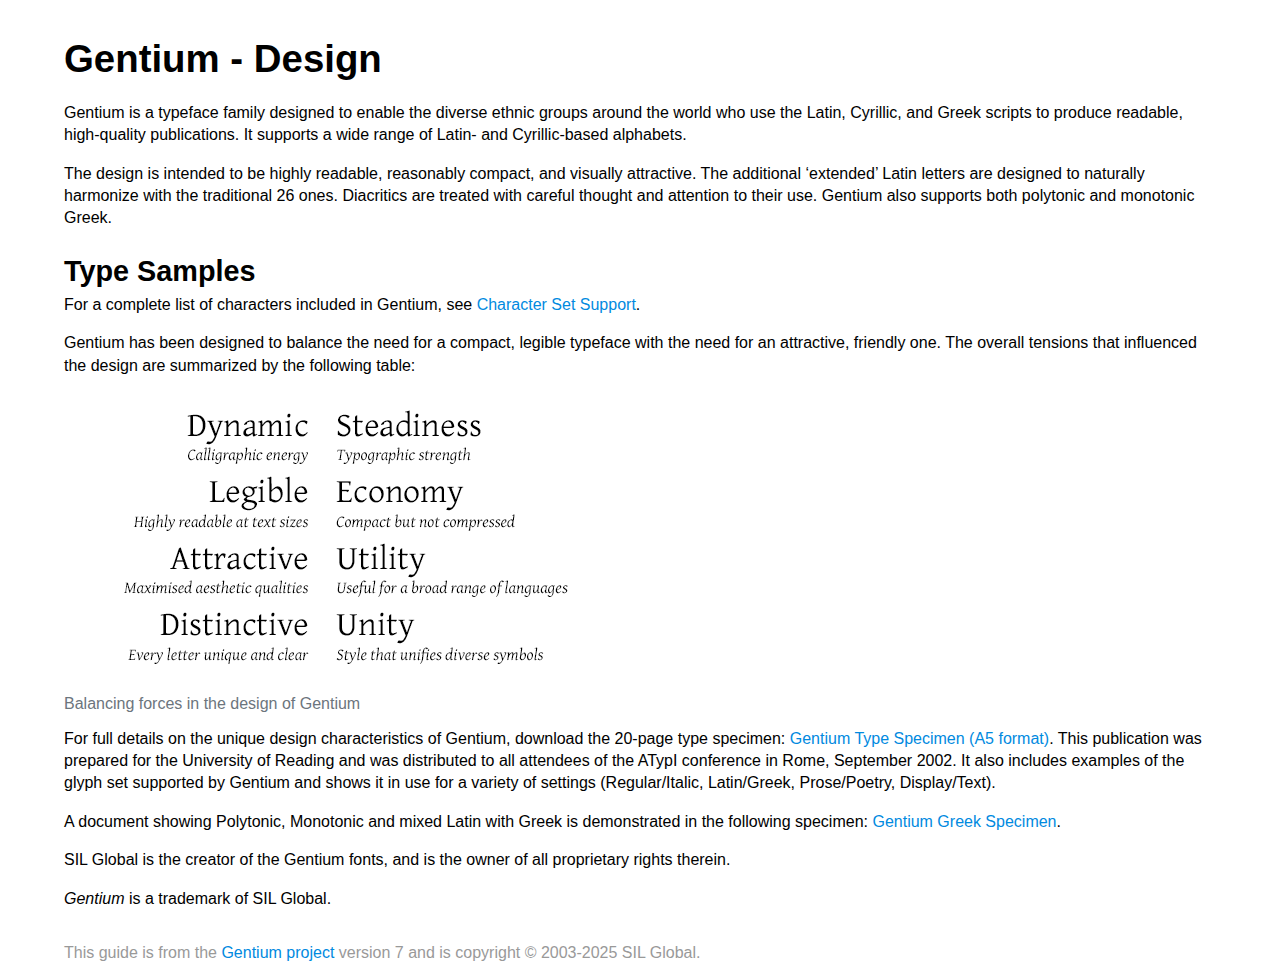
<file: research_sources/polytonic_fonts/Gentium-7.000/documentation/design.html>
<!DOCTYPE html>
<html lang="en-us">
<head>
    <meta charset="utf-8">
    <title>Gentium - Design</title>
    <meta name="author" content="SIL Writing Systems Technology">
    <meta name="viewport" content="width=device-width, initial-scale=1.0, user-scalable=yes">
    <link rel="stylesheet" href="./assets/css/theme.css">
    <link rel="stylesheet" href="./assets/css/webfonts.css">
</head>
<body>
<div class="container">
<article class="article">
    <header>
        <h1 class="title">Gentium - Design</h1>
    </header>
    <p>Gentium is a typeface family designed to enable the diverse
    ethnic groups around the world who use the Latin, Cyrillic, and
    Greek scripts to produce readable, high-quality publications. It
    supports a wide range of Latin- and Cyrillic-based alphabets.</p>
    <p>The design is intended to be highly readable, reasonably compact,
    and visually attractive. The additional ‘extended’ Latin letters are
    designed to naturally harmonize with the traditional 26 ones.
    Diacritics are treated with careful thought and attention to their
    use. Gentium also supports both polytonic and monotonic Greek.</p>
    <h2 id="type-samples">Type Samples</h2>
    <p>For a complete list of characters included in Gentium, see <a
    href="charset.html">Character Set Support</a>.</p>
    <p>Gentium has been designed to balance the need for a compact,
    legible typeface with the need for an attractive, friendly one. The
    overall tensions that influenced the design are summarized by the
    following table:</p>
    <img src="assets/images/Gentium_design_balance.png" class="fullsize"
    alt="Gentium design balance" />
    <!-- PRODUCT SITE IMAGE SRC https://software.sil.org/gentium/wp-content/uploads/sites/20/2015/12/Gentium_design_balance.png -->
    <figcaption>
    Balancing forces in the design of Gentium
    </figcaption>
    <p>For full details on the unique design characteristics of Gentium,
    download the 20-page type specimen: <a
    href="https://software.sil.org/gentium/wp-content/uploads/sites/20/2015/12/Gentium-RU-Specimen.pdf">Gentium
    Type Specimen (A5 format)</a>. This publication was prepared for the
    University of Reading and was distributed to all attendees of the
    ATypI conference in Rome, September 2002. It also includes examples
    of the glyph set supported by Gentium and shows it in use for a
    variety of settings (Regular/Italic, Latin/Greek, Prose/Poetry,
    Display/Text).</p>
    <p>A document showing Polytonic, Monotonic and mixed Latin with
    Greek is demonstrated in the following specimen: <a
    href="https://software.sil.org/gentium/wp-content/uploads/sites/20/2015/12/Gentium-Greek-Specimen.pdf">Gentium
    Greek Specimen</a>.</p>
    <p>SIL Global is the creator of the Gentium fonts, and is the owner
    of all proprietary rights therein.</p>
    <p><em>Gentium</em> is a trademark of SIL Global.</p>
    <footer class="footer">
        <p>This guide is from the <a href="https://software.sil.org/gentium/" title="" class="active">Gentium project</a> version 7 and is copyright © 2003-2025 SIL Global.</p>
    </footer>
</article>
</div>
</body>
</html>
</file>
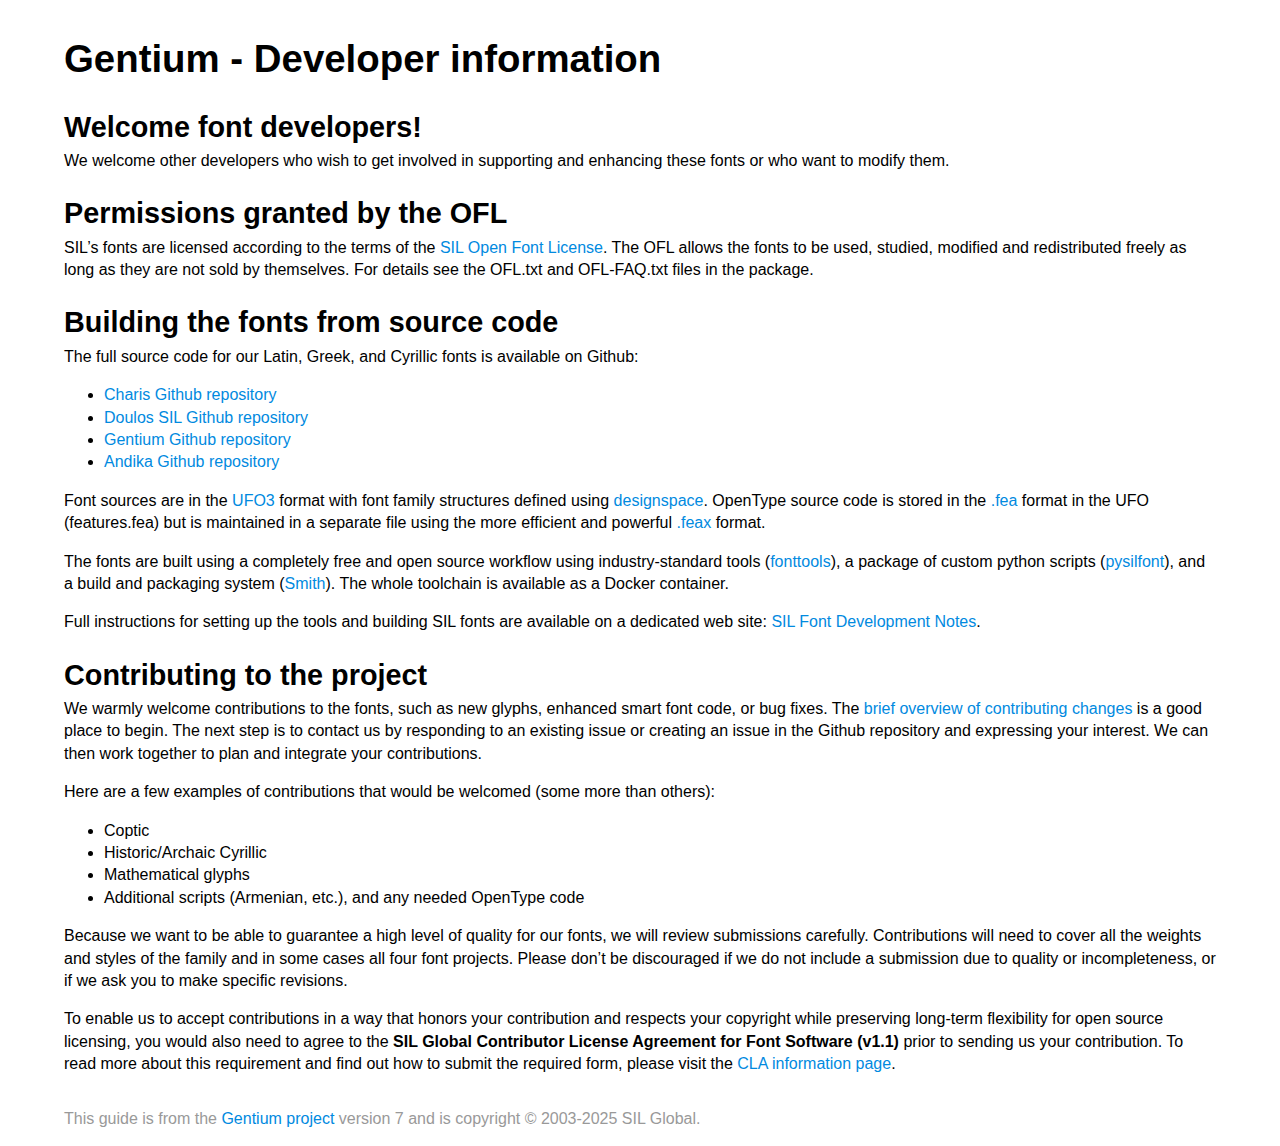
<file: research_sources/polytonic_fonts/Gentium-7.000/documentation/developer.html>
<!DOCTYPE html>
<html lang="en-us">
<head>
    <meta charset="utf-8">
    <title>Gentium - Developer information</title>
    <meta name="author" content="SIL Writing Systems Technology">
    <meta name="viewport" content="width=device-width, initial-scale=1.0, user-scalable=yes">
    <link rel="stylesheet" href="./assets/css/theme.css">
    <link rel="stylesheet" href="./assets/css/webfonts.css">
</head>
<body>
<div class="container">
<article class="article">
    <header>
        <h1 class="title">Gentium - Developer information</h1>
    </header>
    <h2 id="welcome-font-developers">Welcome font developers!</h2>
    <p>We welcome other developers who wish to get involved in
    supporting and enhancing these fonts or who want to modify them.</p>
    <h2 id="permissions-granted-by-the-ofl">Permissions granted by the
    OFL</h2>
    <p>SIL’s fonts are licensed according to the terms of the <a
    href="https://openfontlicense.org">SIL Open Font License</a>. The
    OFL allows the fonts to be used, studied, modified and redistributed
    freely as long as they are not sold by themselves. For details see
    the OFL.txt and OFL-FAQ.txt files in the package.</p>
    <h2 id="building-the-fonts-from-source-code">Building the fonts from
    source code</h2>
    <p>The full source code for our Latin, Greek, and Cyrillic fonts is
    available on Github:</p>
    <ul>
    <li><a href="https://github.com/silnrsi/font-charis">Charis Github
    repository</a></li>
    <li><a href="https://github.com/silnrsi/font-doulos">Doulos SIL
    Github repository</a></li>
    <li><a href="https://github.com/silnrsi/font-gentium">Gentium Github
    repository</a></li>
    <li><a href="https://github.com/silnrsi/font-andika">Andika Github
    repository</a></li>
    </ul>
    <p>Font sources are in the <a
    href="https://unifiedfontobject.org/versions/ufo3/">UFO3</a> format
    with font family structures defined using <a
    href="https://github.com/fonttools/fonttools/tree/master/Doc/source/designspaceLib">designspace</a>.
    OpenType source code is stored in the <a
    href="https://adobe-type-tools.github.io/afdko/OpenTypeFeatureFileSpecification.html">.fea</a>
    format in the UFO (features.fea) but is maintained in a separate
    file using the more efficient and powerful <a
    href="https://github.com/silnrsi/feax/blob/main/docs/feaextensions.md">.feax</a>
    format.</p>
    <p>The fonts are built using a completely free and open source
    workflow using industry-standard tools (<a
    href="https://github.com/fonttools/fonttools">fonttools</a>), a
    package of custom python scripts (<a
    href="https://github.com/silnrsi/pysilfont">pysilfont</a>), and a
    build and packaging system (<a
    href="https://github.com/silnrsi/smith">Smith</a>). The whole
    toolchain is available as a Docker container.</p>
    <p>Full instructions for setting up the tools and building SIL fonts
    are available on a dedicated web site: <a
    href="https://silnrsi.github.io/silfontdev/">SIL Font Development
    Notes</a>.</p>
    <h2 id="contributing-to-the-project">Contributing to the
    project</h2>
    <p>We warmly welcome contributions to the fonts, such as new glyphs,
    enhanced smart font code, or bug fixes. The <a
    href="https://silnrsi.github.io/silfontdev/en-US/Contributing_Changes.html">brief
    overview of contributing changes</a> is a good place to begin. The
    next step is to contact us by responding to an existing issue or
    creating an issue in the Github repository and expressing your
    interest. We can then work together to plan and integrate your
    contributions.</p>
    <p>Here are a few examples of contributions that would be welcomed
    (some more than others):</p>
    <ul>
    <li>Coptic</li>
    <li>Historic/Archaic Cyrillic</li>
    <li>Mathematical glyphs</li>
    <li>Additional scripts (Armenian, etc.), and any needed OpenType
    code</li>
    </ul>
    <p>Because we want to be able to guarantee a high level of quality
    for our fonts, we will review submissions carefully. Contributions
    will need to cover all the weights and styles of the family and in
    some cases all four font projects. Please don’t be discouraged if we
    do not include a submission due to quality or incompleteness, or if
    we ask you to make specific revisions.</p>
    <p>To enable us to accept contributions in a way that honors your
    contribution and respects your copyright while preserving long-term
    flexibility for open source licensing, you would also need to agree
    to the <strong>SIL Global Contributor License Agreement for Font
    Software (v1.1)</strong> prior to sending us your contribution. To
    read more about this requirement and find out how to submit the
    required form, please visit the <a
    href="https://software.sil.org/fontcla">CLA information
    page</a>.</p>
    <footer class="footer">
        <p>This guide is from the <a href="https://software.sil.org/gentium/" title="" class="active">Gentium project</a> version 7 and is copyright © 2003-2025 SIL Global.</p>
    </footer>
</article>
</div>
</body>
</html>
</file>
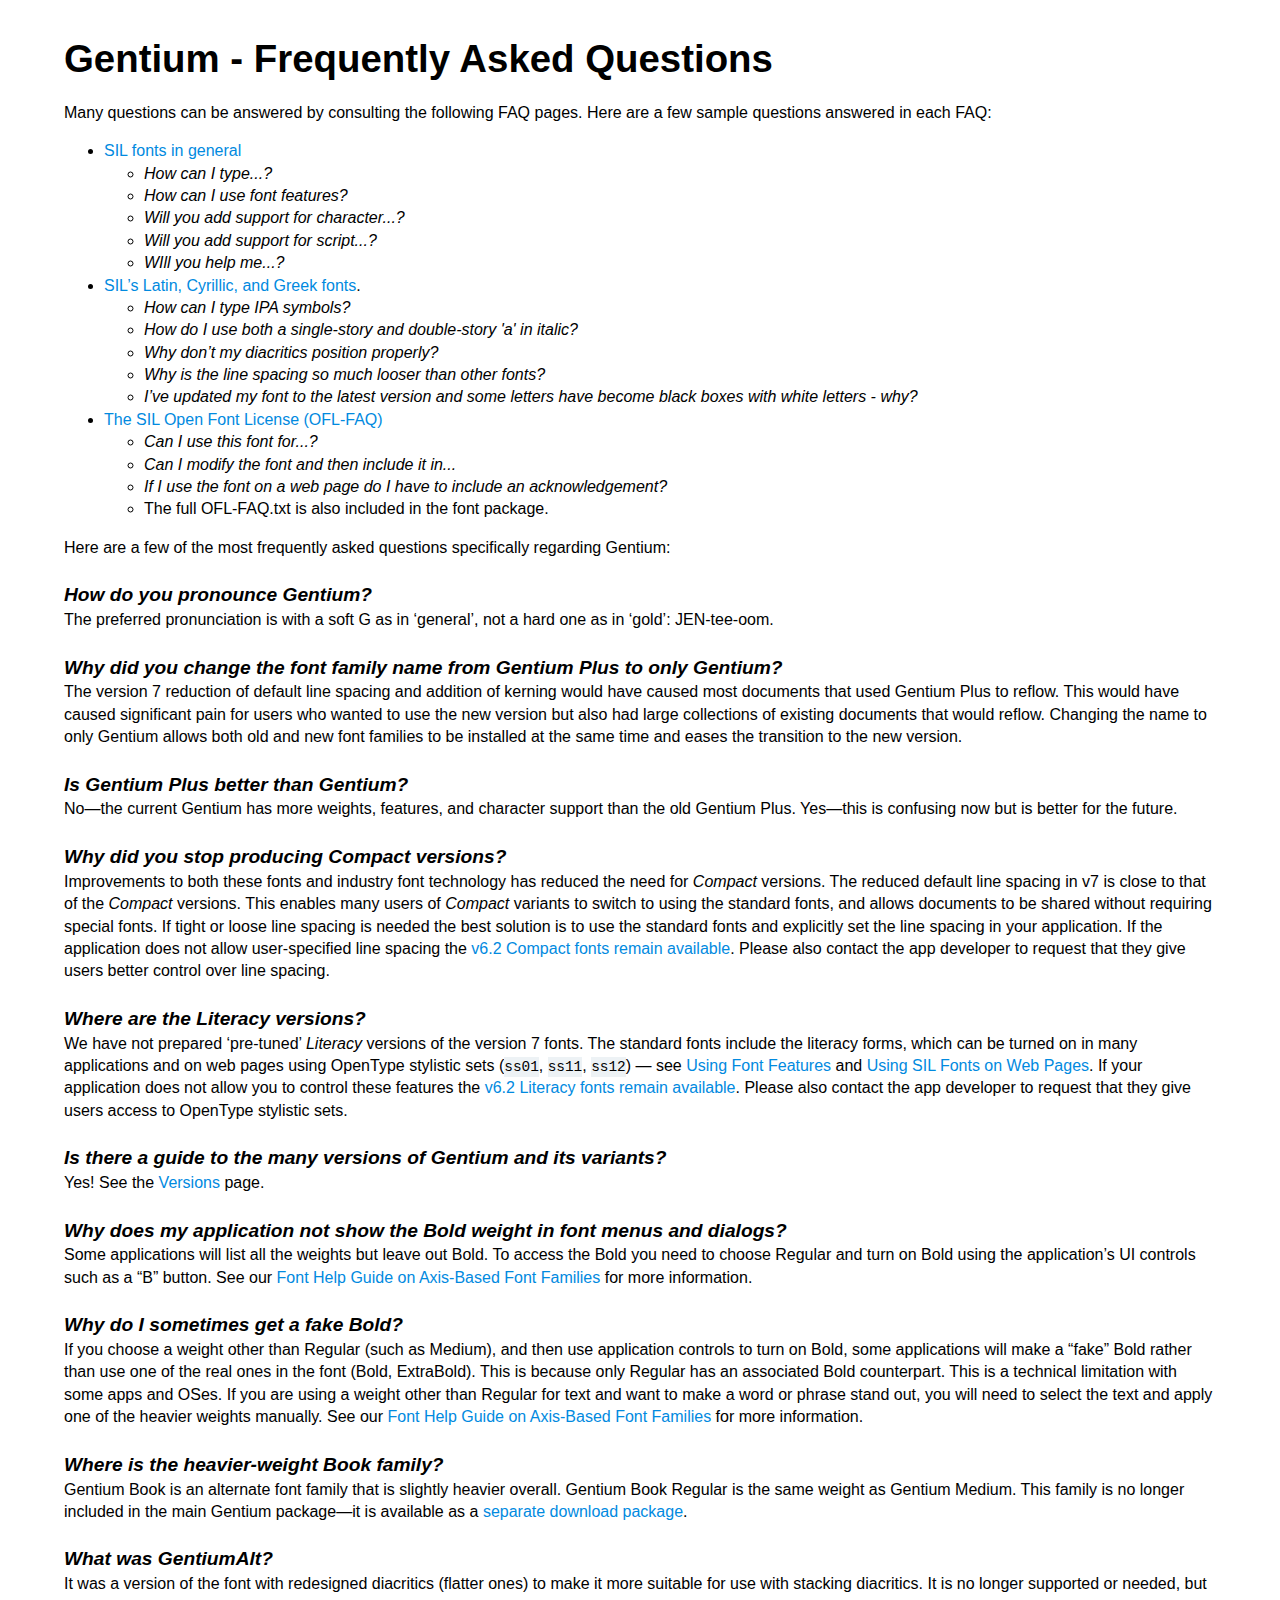
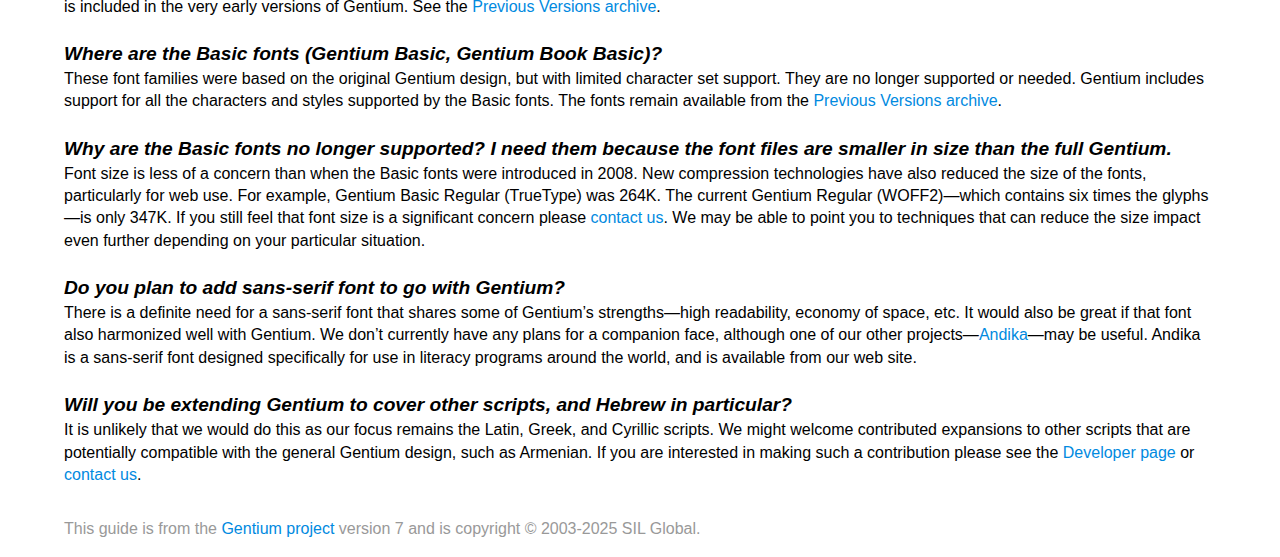
<file: research_sources/polytonic_fonts/Gentium-7.000/documentation/faq.html>
<!DOCTYPE html>
<html lang="en-us">
<head>
    <meta charset="utf-8">
    <title>Gentium - Frequently Asked Questions</title>
    <meta name="author" content="SIL Writing Systems Technology">
    <meta name="viewport" content="width=device-width, initial-scale=1.0, user-scalable=yes">
    <link rel="stylesheet" href="./assets/css/theme.css">
    <link rel="stylesheet" href="./assets/css/webfonts.css">
</head>
<body>
<div class="container">
<article class="article">
    <header>
        <h1 class="title">Gentium - Frequently Asked Questions</h1>
    </header>
    <p>Many questions can be answered by consulting the following FAQ
    pages. Here are a few sample questions answered in each FAQ:</p>
    <ul>
    <li><a href="https://software.sil.org/fonts/faq">SIL fonts in
    general</a>
    <ul>
    <li><em>How can I type...?</em></li>
    <li><em>How can I use font features?</em></li>
    <li><em>Will you add support for character...?</em></li>
    <li><em>Will you add support for script...?</em></li>
    <li><em>WIll you help me...?</em></li>
    </ul></li>
    <li><a href="https://software.sil.org/lcgfonts/faq">SIL’s Latin,
    Cyrillic, and Greek fonts</a>.
    <ul>
    <li><em>How can I type IPA symbols?</em></li>
    <li><em>How do I use both a single-story and double-story 'a' in
    italic?</em></li>
    <li><em>Why don’t my diacritics position properly?</em></li>
    <li><em>Why is the line spacing so much looser than other
    fonts?</em></li>
    <li><em>I’ve updated my font to the latest version and some letters
    have become black boxes with white letters - why?</em></li>
    </ul></li>
    <li><a href="https://openfontlicense.org/ofl-faq">The SIL Open Font
    License (OFL-FAQ)</a>
    <ul>
    <li><em>Can I use this font for...?</em></li>
    <li><em>Can I modify the font and then include it in...</em></li>
    <li><em>If I use the font on a web page do I have to include an
    acknowledgement?</em></li>
    <li>The full OFL-FAQ.txt is also included in the font package.</li>
    </ul></li>
    </ul>
    <p>Here are a few of the most frequently asked questions
    specifically regarding Gentium:</p>
    <h4 id="how-do-you-pronounce-gentium"><em>How do you pronounce
    Gentium?</em></h4>
    <p>The preferred pronunciation is with a soft G as in ‘general’, not
    a hard one as in ‘gold’: JEN-tee-oom.</p>
    <h4
    id="why-did-you-change-the-font-family-name-from-gentium-plus-to-only-gentium"><em>Why
    did you change the font family name from Gentium Plus to only
    Gentium?</em></h4>
    <p>The version 7 reduction of default line spacing and addition of
    kerning would have caused most documents that used Gentium Plus to
    reflow. This would have caused significant pain for users who wanted
    to use the new version but also had large collections of existing
    documents that would reflow. Changing the name to only Gentium
    allows both old and new font families to be installed at the same
    time and eases the transition to the new version.</p>
    <h4 id="is-gentium-plus-better-than-gentium"><em>Is Gentium Plus
    better than Gentium?</em></h4>
    <p>No—the current Gentium has more weights, features, and character
    support than the old Gentium Plus. Yes—this is confusing now but is
    better for the future.</p>
    <h4 id="why-did-you-stop-producing-compact-versions"><em>Why did you
    stop producing Compact versions?</em></h4>
    <p>Improvements to both these fonts and industry font technology has
    reduced the need for <em>Compact</em> versions. The reduced default
    line spacing in v7 is close to that of the <em>Compact</em>
    versions. This enables many users of <em>Compact</em> variants to
    switch to using the standard fonts, and allows documents to be
    shared without requiring special fonts. If tight or loose line
    spacing is needed the best solution is to use the standard fonts and
    explicitly set the line spacing in your application. If the
    application does not allow user-specified line spacing the <a
    href="https://software.sil.org/lcgfonts/download/">v6.2 Compact
    fonts remain available</a>. Please also contact the app developer to
    request that they give users better control over line spacing.</p>
    <h4 id="where-are-the-literacy-versions"><em>Where are the Literacy
    versions?</em></h4>
    <p>We have not prepared ‘pre-tuned’ <em>Literacy</em> versions of
    the version 7 fonts. The standard fonts include the literacy forms,
    which can be turned on in many applications and on web pages using
    OpenType stylistic sets (<code>ss01</code>, <code>ss11</code>,
    <code>ss12</code>) — see <a
    href="https://software.sil.org/fonts/features">Using Font
    Features</a> and <a
    href="https://software.sil.org/fonts/webfonts">Using SIL Fonts on
    Web Pages</a>. If your application does not allow you to control
    these features the <a
    href="https://software.sil.org/lcgfonts/download/">v6.2 Literacy
    fonts remain available</a>. Please also contact the app developer to
    request that they give users access to OpenType stylistic sets.</p>
    <h4
    id="is-there-a-guide-to-the-many-versions-of-gentium-and-its-variants"><em>Is
    there a guide to the many versions of Gentium and its
    variants?</em></h4>
    <p>Yes! See the <a href="versions.html">Versions</a> page.</p>
    <h4
    id="why-does-my-application-not-show-the-bold-weight-in-font-menus-and-dialogs"><em>Why
    does my application not show the Bold weight in font menus and
    dialogs?</em></h4>
    <p>Some applications will list all the weights but leave out Bold.
    To access the Bold you need to choose Regular and turn on Bold using
    the application’s UI controls such as a “B” button. See our <a
    href="https://software.sil.org/fonts/axis-based-fonts/">Font Help
    Guide on Axis-Based Font Families</a> for more information.</p>
    <h4 id="why-do-i-sometimes-get-a-fake-bold"><em>Why do I sometimes
    get a fake Bold?</em></h4>
    <p>If you choose a weight other than Regular (such as Medium), and
    then use application controls to turn on Bold, some applications
    will make a “fake” Bold rather than use one of the real ones in the
    font (Bold, ExtraBold). This is because only Regular has an
    associated Bold counterpart. This is a technical limitation with
    some apps and OSes. If you are using a weight other than Regular for
    text and want to make a word or phrase stand out, you will need to
    select the text and apply one of the heavier weights manually. See
    our <a href="https://software.sil.org/fonts/axis-based-fonts/">Font
    Help Guide on Axis-Based Font Families</a> for more information.</p>
    <h4 id="where-is-the-heavier-weight-book-family"><em>Where is the
    heavier-weight Book family?</em></h4>
    <p>Gentium Book is an alternate font family that is slightly heavier
    overall. Gentium Book Regular is the same weight as Gentium Medium.
    This family is no longer included in the main Gentium package—it is
    available as a <a
    href="https://software.sil.org/gentium/download/">separate download
    package</a>.</p>
    <h4 id="what-was-gentiumalt"><em>What was GentiumAlt?</em></h4>
    <p>It was a version of the font with redesigned diacritics (flatter
    ones) to make it more suitable for use with stacking diacritics. It
    is no longer supported or needed, but is included in the very early
    versions of Gentium. See the <a
    href="https://software.sil.org/gentium/download/previous-versions/">Previous
    Versions archive</a>.</p>
    <h4
    id="where-are-the-basic-fonts-gentium-basic-gentium-book-basic"><em>Where
    are the Basic fonts (Gentium Basic, Gentium Book Basic)?</em></h4>
    <p>These font families were based on the original Gentium design,
    but with limited character set support. They are no longer supported
    or needed. Gentium includes support for all the characters and
    styles supported by the Basic fonts. The fonts remain available from
    the <a
    href="https://software.sil.org/gentium/download/previous-versions/">Previous
    Versions archive</a>.</p>
    <h4
    id="why-are-the-basic-fonts-no-longer-supported-i-need-them-because-the-font-files-are-smaller-in-size-than-the-full-gentium."><em>Why
    are the Basic fonts no longer supported? I need them because the
    font files are smaller in size than the full Gentium.</em></h4>
    <p>Font size is less of a concern than when the Basic fonts were
    introduced in 2008. New compression technologies have also reduced
    the size of the fonts, particularly for web use. For example,
    Gentium Basic Regular (TrueType) was 264K. The current Gentium
    Regular (WOFF2)—which contains six times the glyphs—is only 347K. If
    you still feel that font size is a significant concern please <a
    href="https://software.sil.org/gentium/about/contact/">contact
    us</a>. We may be able to point you to techniques that can reduce
    the size impact even further depending on your particular
    situation.</p>
    <h4
    id="do-you-plan-to-add-sans-serif-font-to-go-with-gentium"><em>Do
    you plan to add sans-serif font to go with Gentium?</em></h4>
    <p>There is a definite need for a sans-serif font that shares some
    of Gentium’s strengths—high readability, economy of space, etc. It
    would also be great if that font also harmonized well with Gentium.
    We don’t currently have any plans for a companion face, although one
    of our other projects—<a
    href="https://software.sil.org/andika/">Andika</a>—may be useful.
    Andika is a sans-serif font designed specifically for use in
    literacy programs around the world, and is available from our web
    site.</p>
    <h4
    id="will-you-be-extending-gentium-to-cover-other-scripts-and-hebrew-in-particular"><em>Will
    you be extending Gentium to cover other scripts, and Hebrew in
    particular?</em></h4>
    <p>It is unlikely that we would do this as our focus remains the
    Latin, Greek, and Cyrillic scripts. We might welcome contributed
    expansions to other scripts that are potentially compatible with the
    general Gentium design, such as Armenian. If you are interested in
    making such a contribution please see the <a
    href="developer.html">Developer page</a> or <a
    href="https://software.sil.org/gentium/about/contact/">contact
    us</a>.</p>
    <footer class="footer">
        <p>This guide is from the <a href="https://software.sil.org/gentium/" title="" class="active">Gentium project</a> version 7 and is copyright © 2003-2025 SIL Global.</p>
    </footer>
</article>
</div>
</body>
</html>
</file>
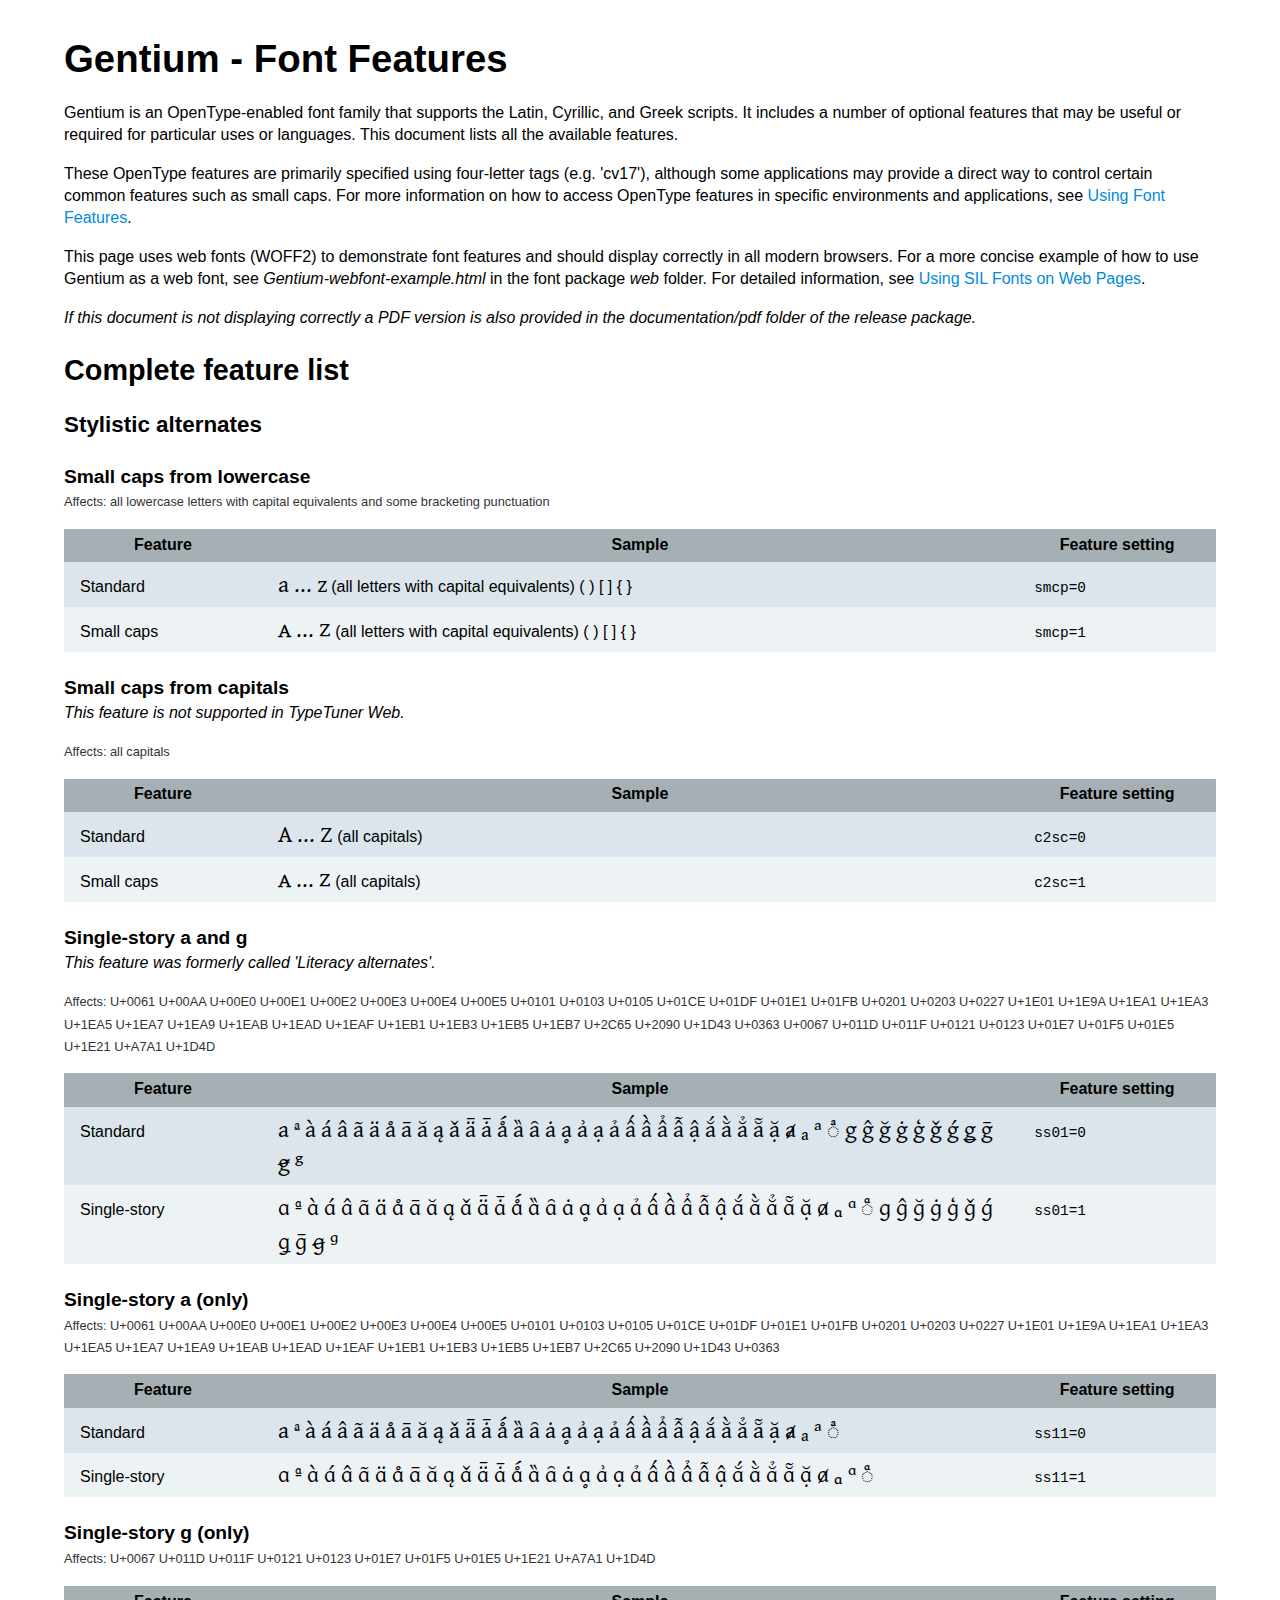
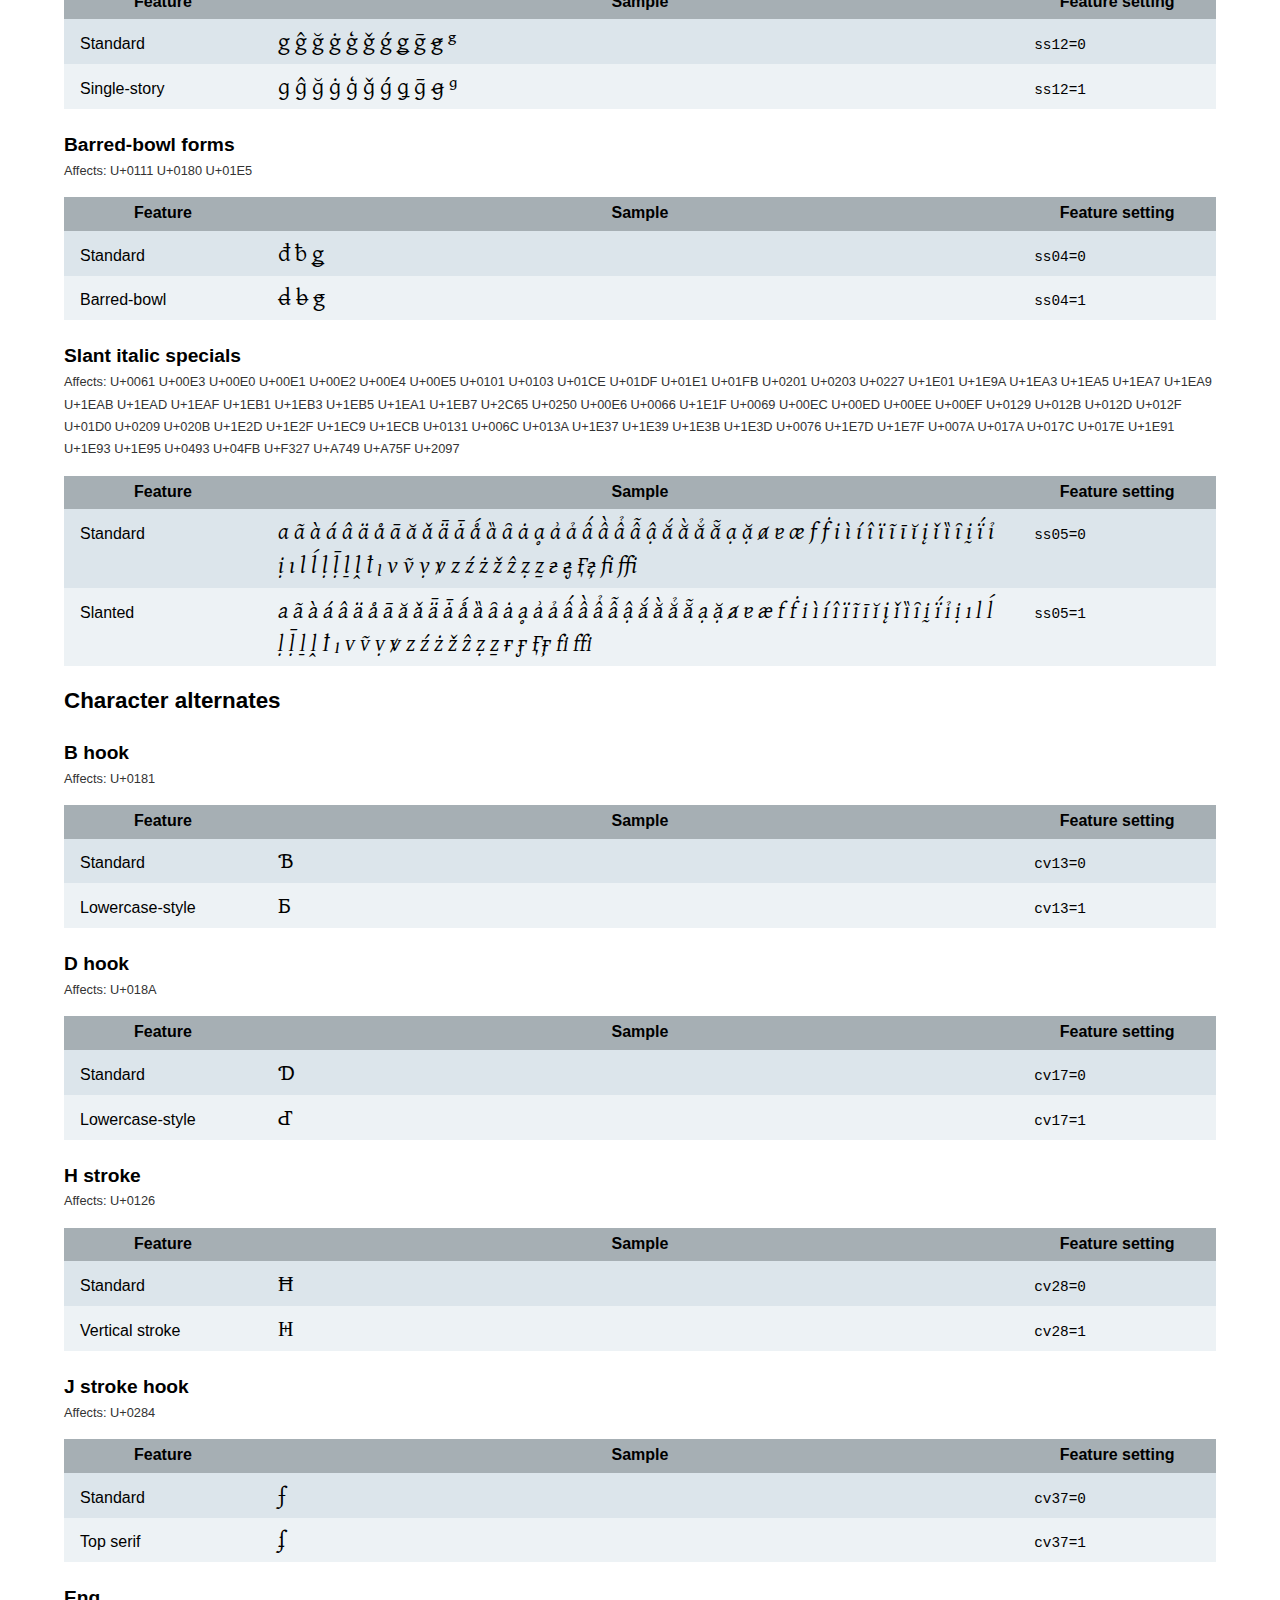
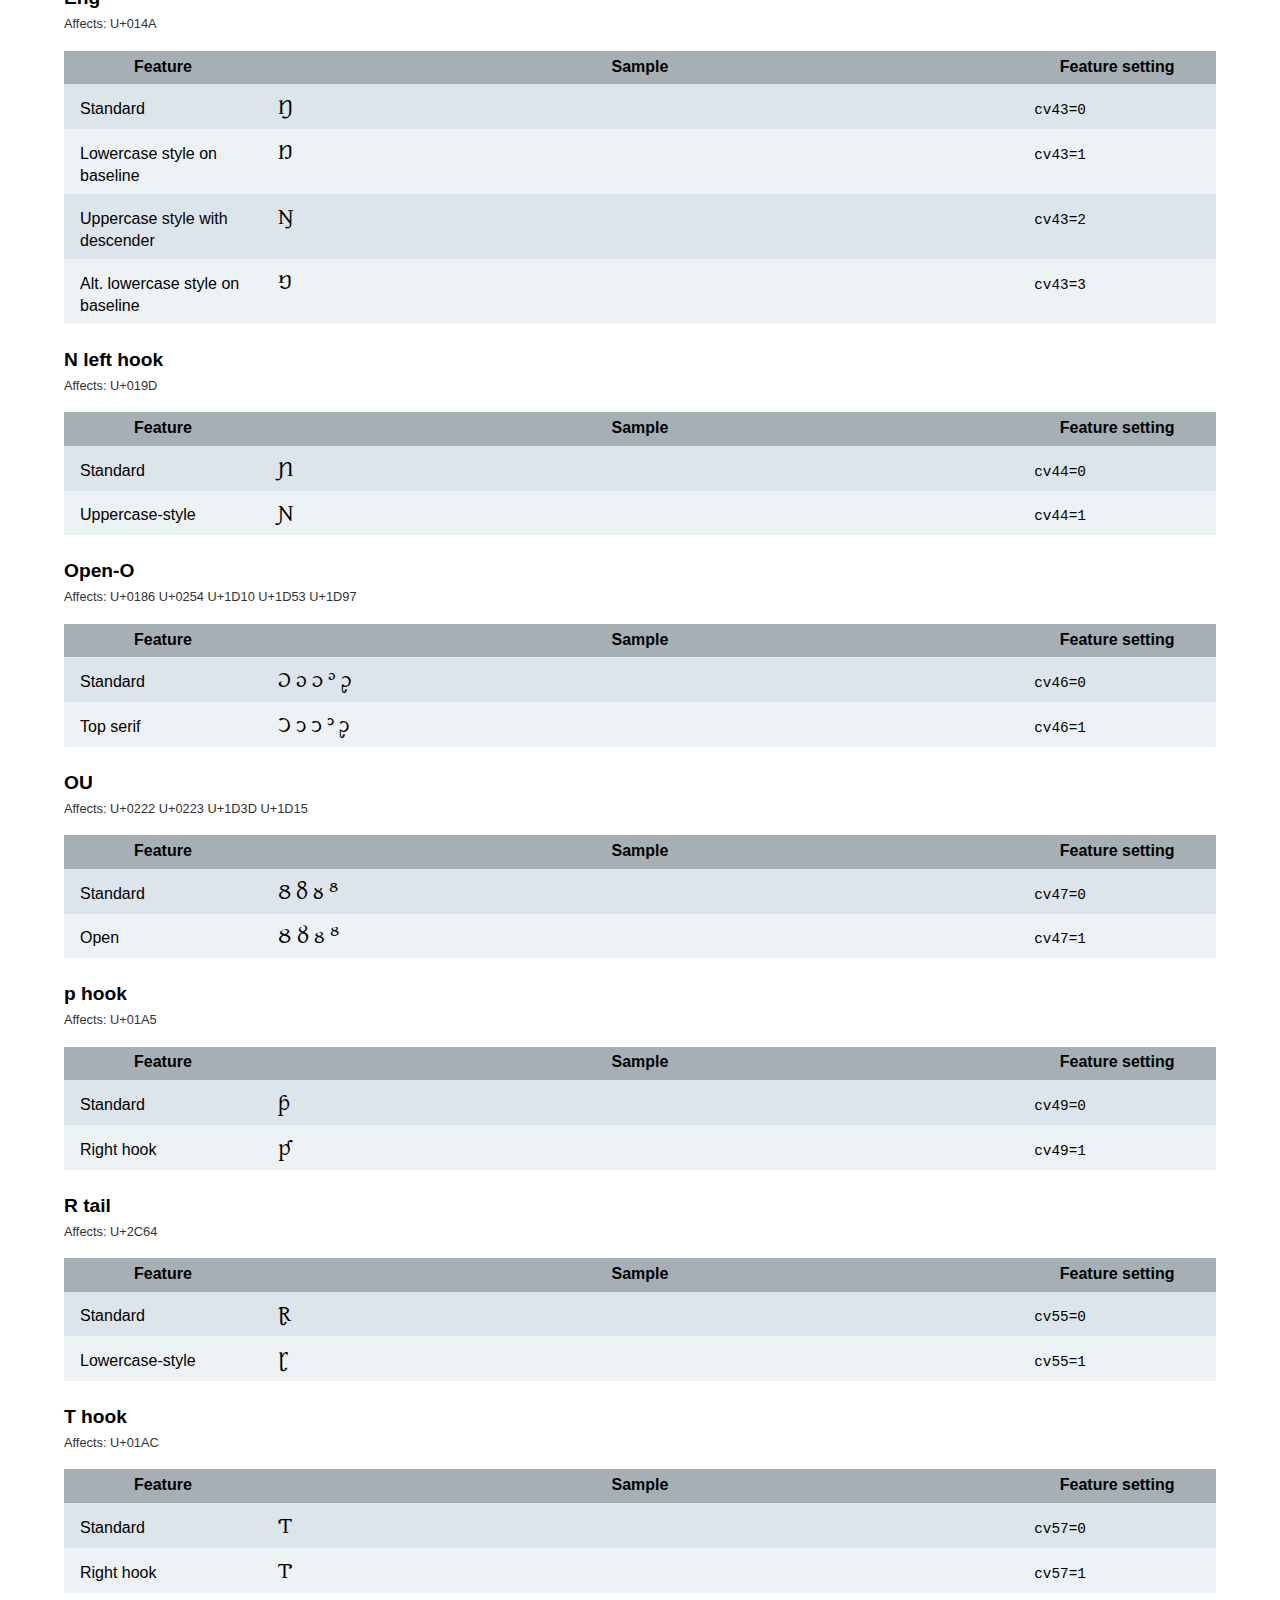
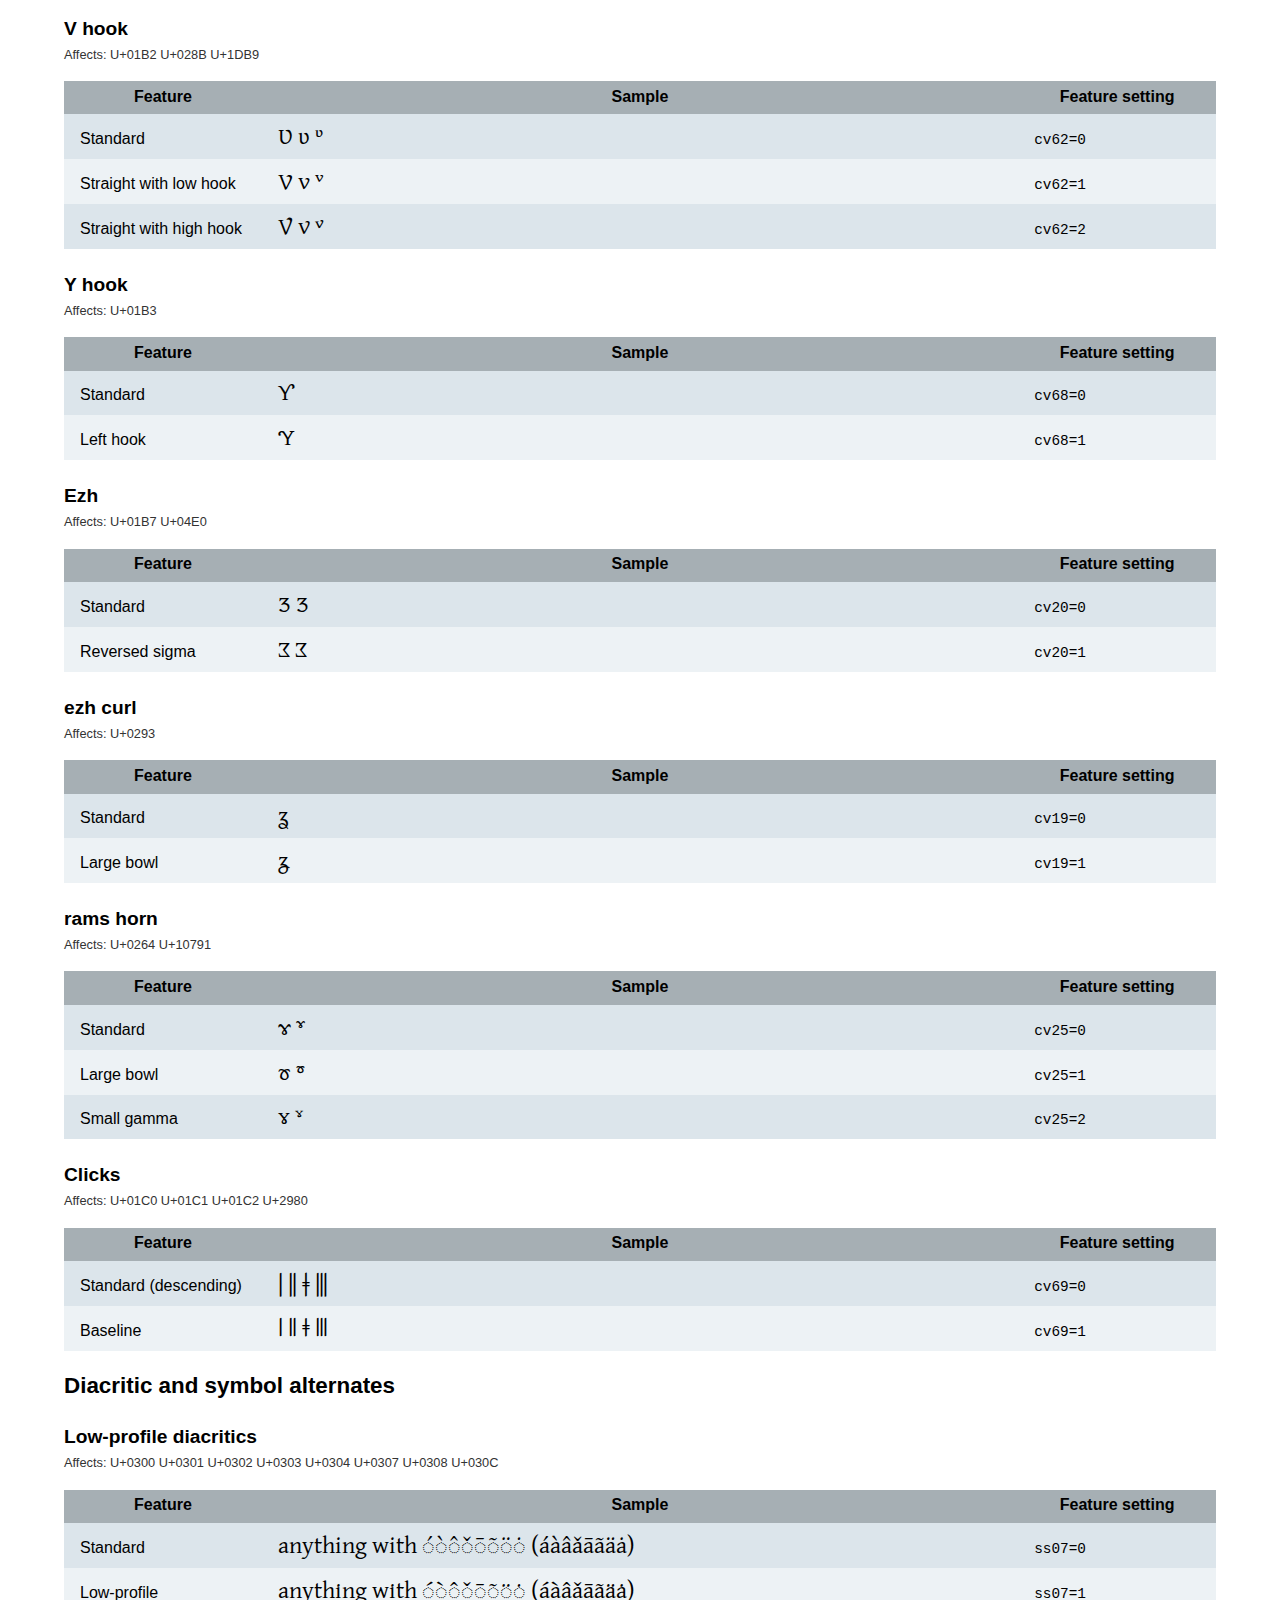
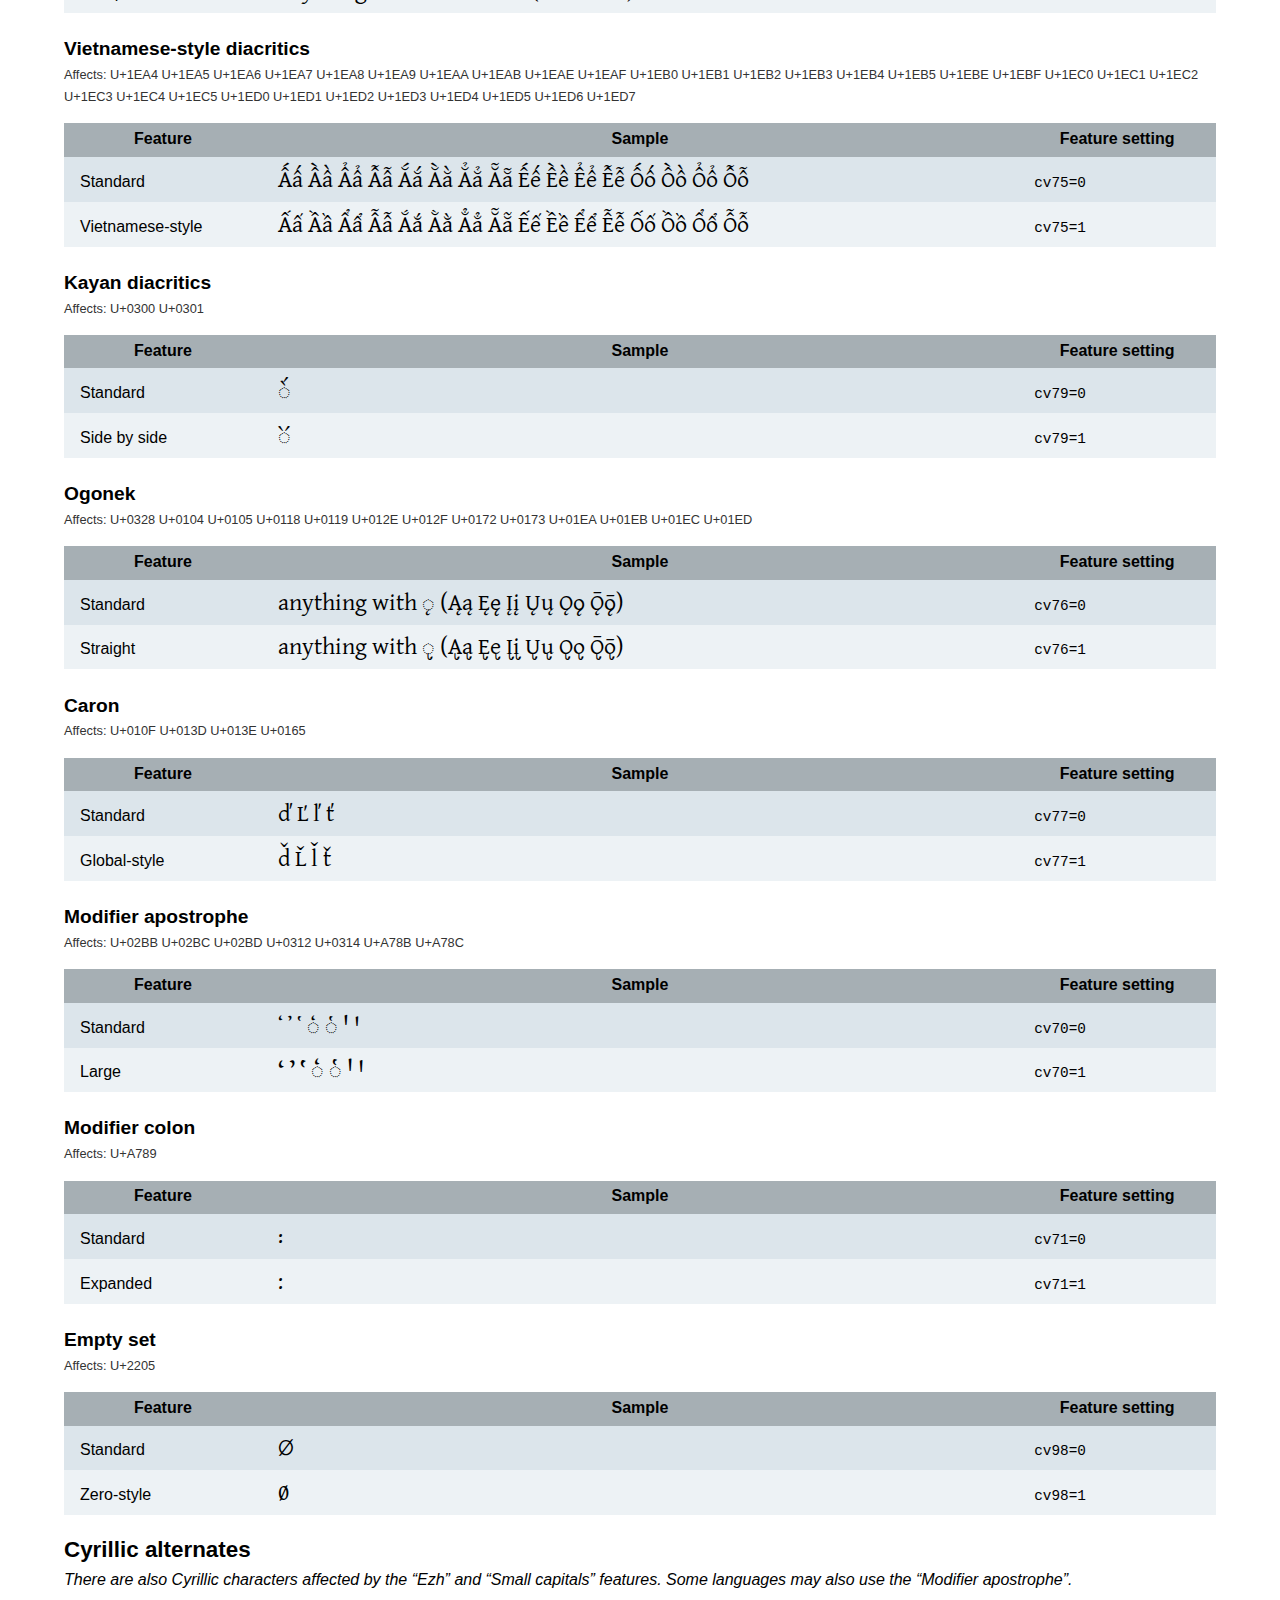
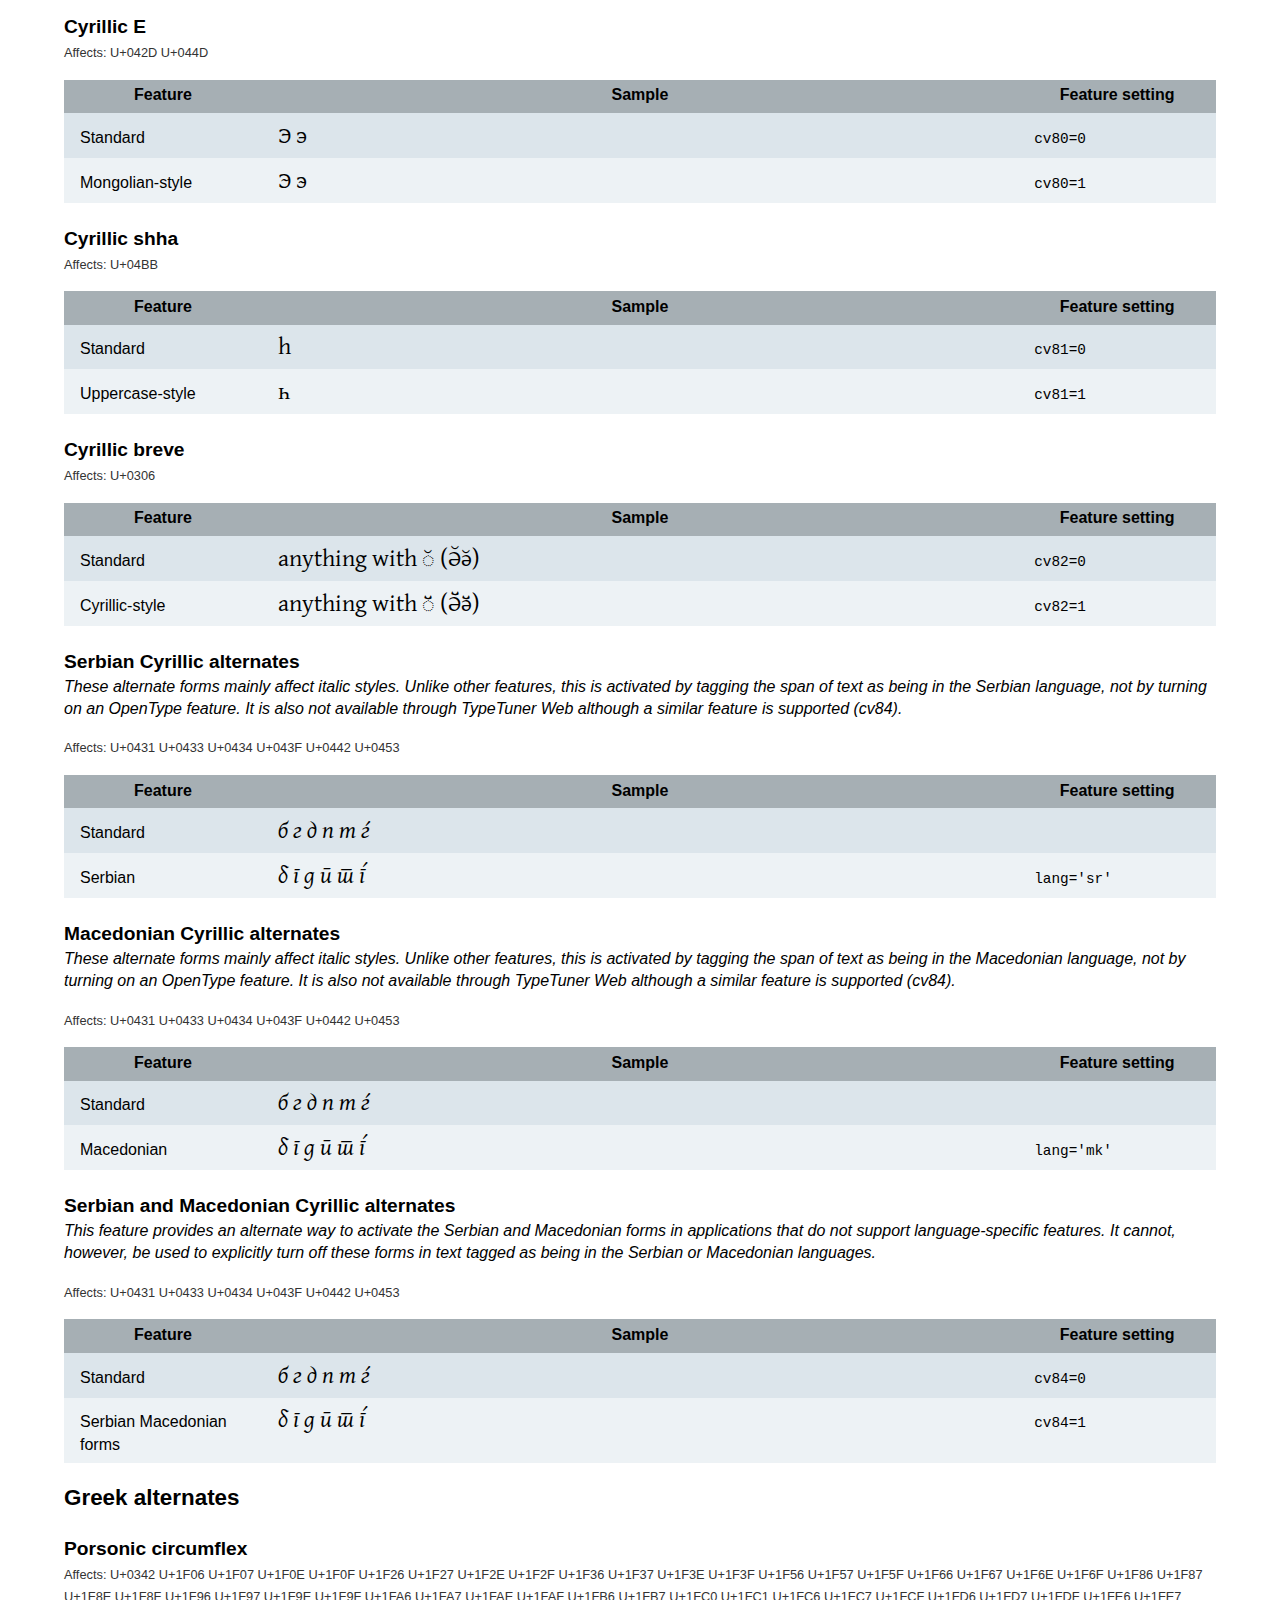
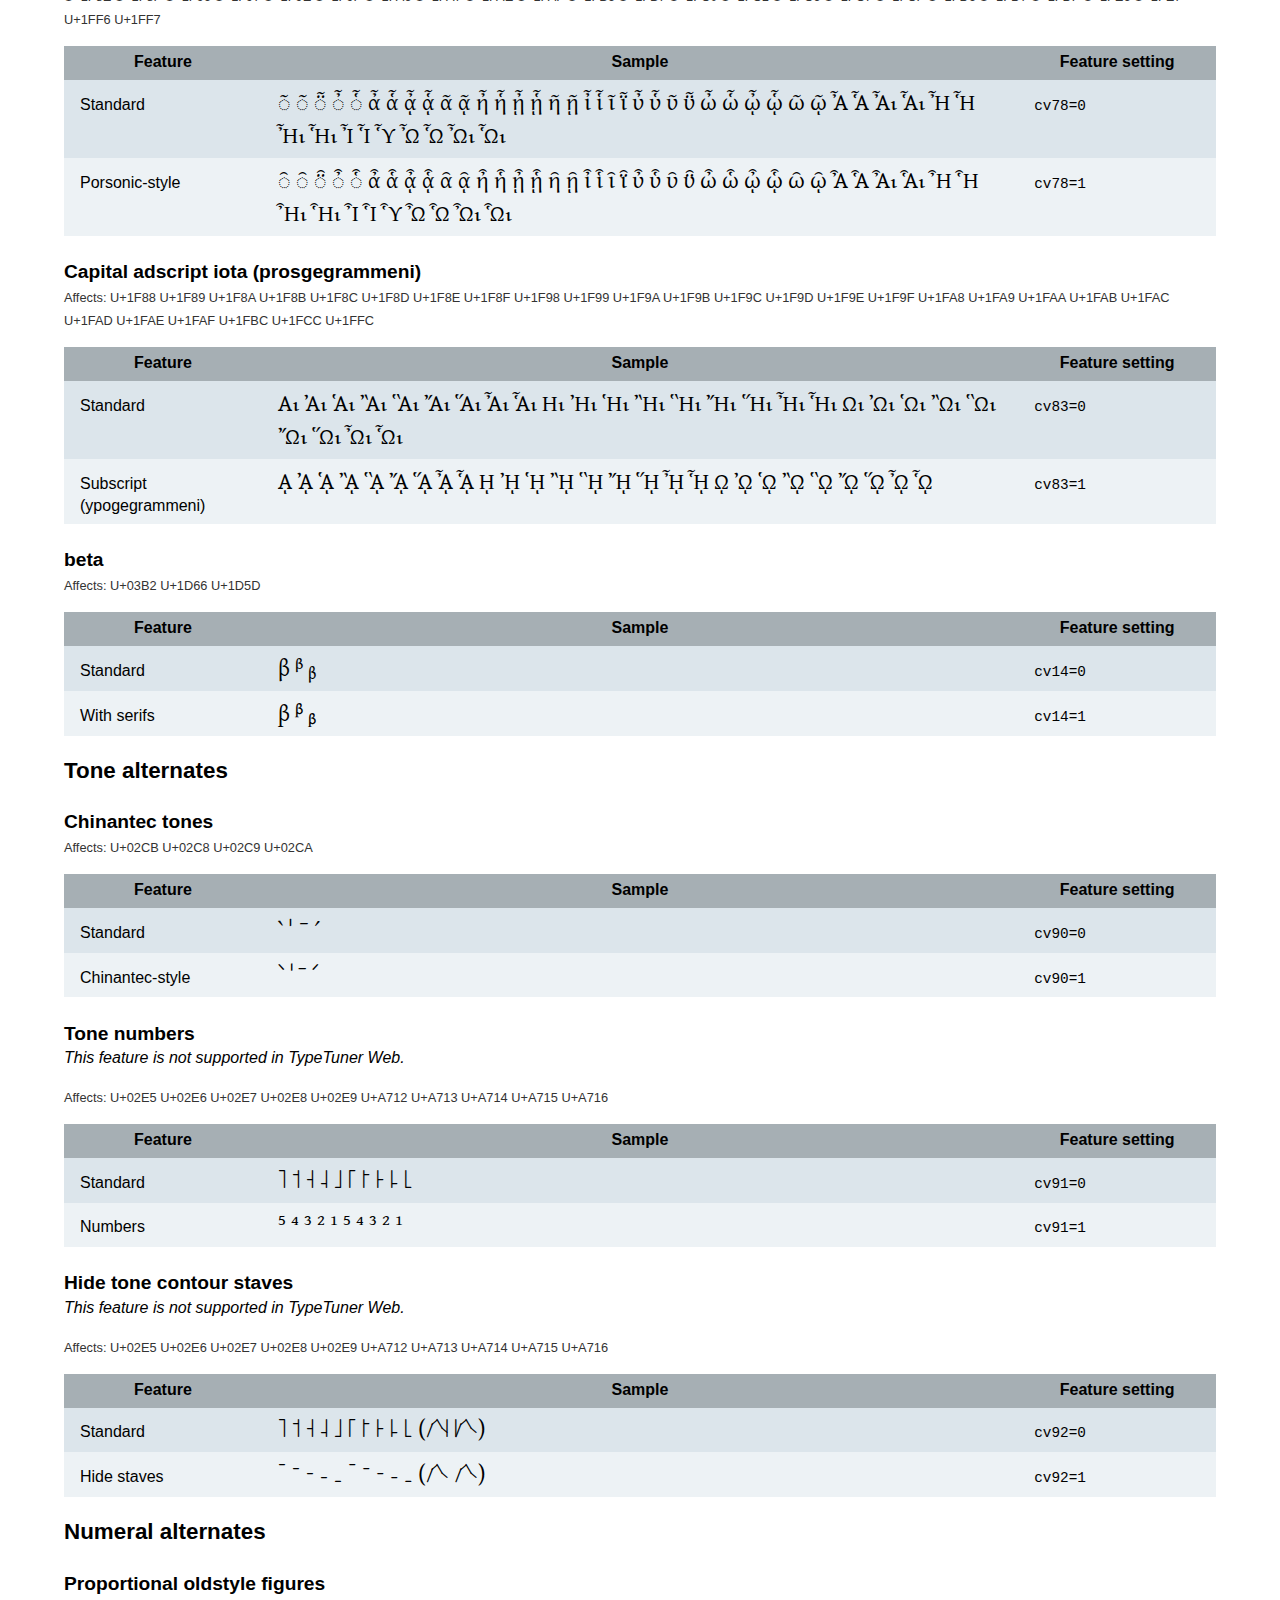
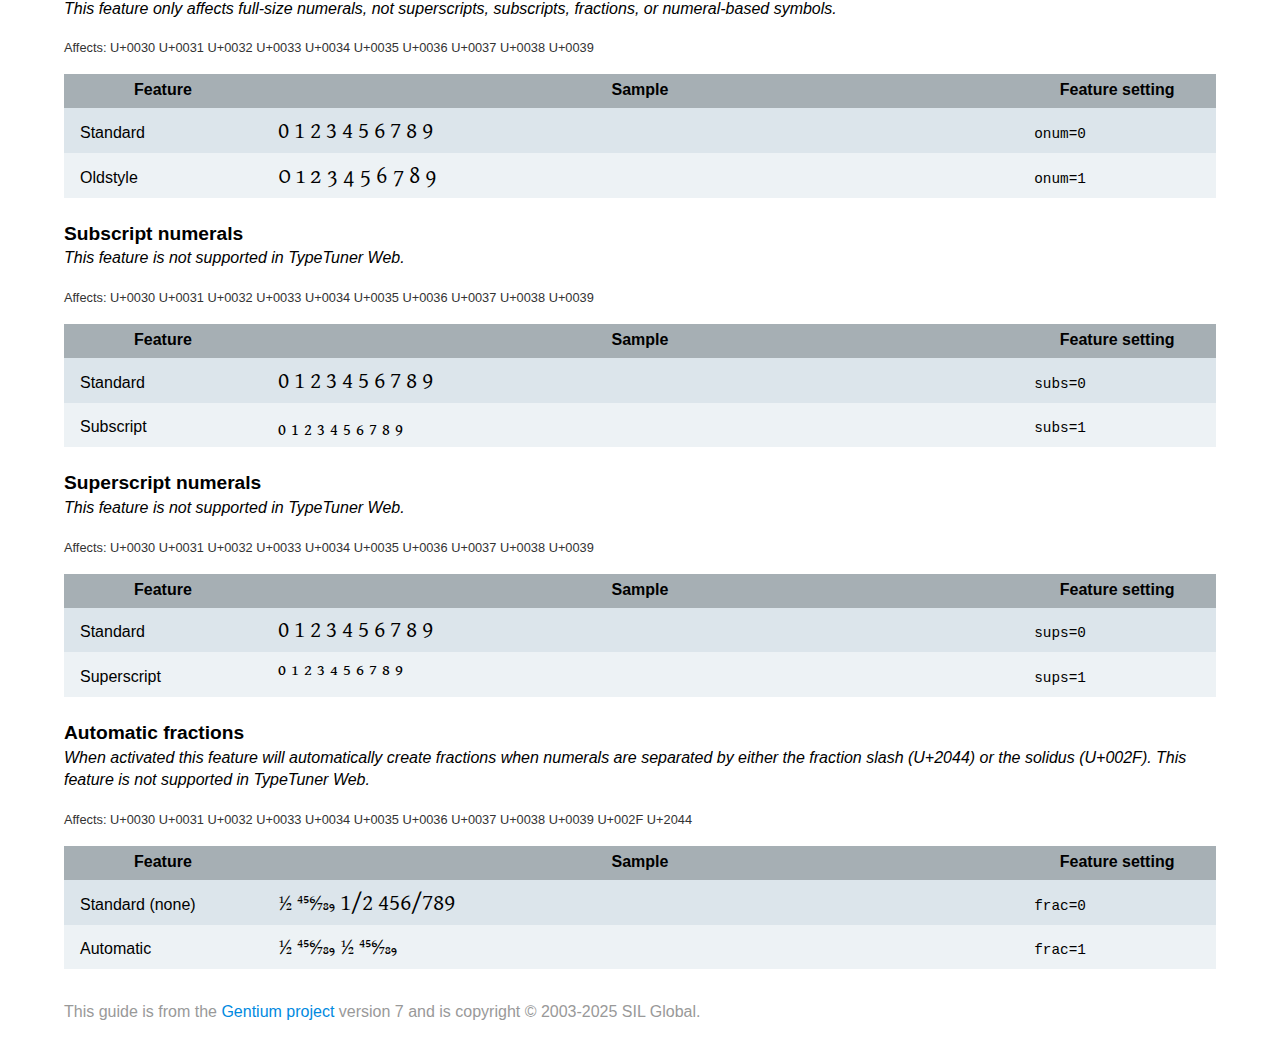
<file: research_sources/polytonic_fonts/Gentium-7.000/documentation/features.html>
<!DOCTYPE html>
<html lang="en-us">
<head>
    <meta charset="utf-8">
    <title>Gentium - Font Features</title>
    <meta name="author" content="SIL Writing Systems Technology">
    <meta name="viewport" content="width=device-width, initial-scale=1.0, user-scalable=yes">
    <link rel="stylesheet" href="./assets/css/theme.css">
    <link rel="stylesheet" href="./assets/css/webfonts.css">
</head>
<body>
<div class="container">
<article class="article">
    <header>
        <h1 class="title">Gentium - Font Features</h1>
    </header>
    <p>Gentium is an OpenType-enabled font family that supports the
    Latin, Cyrillic, and Greek scripts. It includes a number of optional
    features that may be useful or required for particular uses or
    languages. This document lists all the available features.</p>
    <p>These OpenType features are primarily specified using four-letter
    tags (e.g. 'cv17'), although some applications may provide a direct
    way to control certain common features such as small caps. For more
    information on how to access OpenType features in specific
    environments and applications, see <a
    href="https://software.sil.org/fonts/features">Using Font
    Features</a>.</p>
    <p>This page uses web fonts (WOFF2) to demonstrate font features and
    should display correctly in all modern browsers. For a more concise
    example of how to use Gentium as a web font, see
    <em>Gentium-webfont-example.html</em> in the font package
    <em>web</em> folder. For detailed information, see <a
    href="https://software.sil.org/fonts/webfonts">Using SIL Fonts on
    Web Pages</a>.</p>
    <p><em>If this document is not displaying correctly a PDF version is
    also provided in the documentation/pdf folder of the release
    package.</em></p>
    <h2 id="complete-feature-list">Complete feature list</h2>
    <h3 id="stylistic-alternates">Stylistic alternates</h3>
    <h4 id="small-caps-from-lowercase">Small caps from lowercase
    <a id="smcp"></a></h4>
    <p><span class="affects">Affects: all lowercase letters with capital
    equivalents and some bracketing punctuation</span></p>
    <table>
    <colgroup>
    <col style="width: 17%" />
    <col style="width: 65%" />
    <col style="width: 17%" />
    </colgroup>
    <thead>
    <tr>
    <th>Feature</th>
    <th>Sample</th>
    <th>Feature setting</th>
    </tr>
    </thead>
    <tbody>
    <tr>
    <td>Standard</td>
    <td><span class="gentium-R normal">a ... z</span> (all letters with
    capital equivalents) ( ) [ ] { }</td>
    <td><code>smcp=0</code></td>
    </tr>
    <tr>
    <td>Small caps</td>
    <td><span class="gentium-R normal"
    style="font-feature-settings: &quot;smcp&quot; 1">a ... z</span>
    (all letters with capital equivalents) ( ) [ ] { }</td>
    <td><code>smcp=1</code></td>
    </tr>
    </tbody>
    </table>
    <h4 id="small-caps-from-capitals">Small caps from capitals
    <a id="c2sc"></a></h4>
    <p><em>This feature is not supported in TypeTuner Web.</em></p>
    <p><span class="affects">Affects: all capitals</span></p>
    <table>
    <colgroup>
    <col style="width: 17%" />
    <col style="width: 65%" />
    <col style="width: 17%" />
    </colgroup>
    <thead>
    <tr>
    <th>Feature</th>
    <th>Sample</th>
    <th>Feature setting</th>
    </tr>
    </thead>
    <tbody>
    <tr>
    <td>Standard</td>
    <td><span class="gentium-R normal">A ... Z</span> (all
    capitals)</td>
    <td><code>c2sc=0</code></td>
    </tr>
    <tr>
    <td>Small caps</td>
    <td><span class="gentium-R normal"
    style="font-feature-settings: &quot;c2sc&quot; 1">A ... Z</span>
    (all capitals)</td>
    <td><code>c2sc=1</code></td>
    </tr>
    </tbody>
    </table>
    <h4 id="single-story-a-and-g">Single-story a and g
    <a id="ss01"></a></h4>
    <p><em>This feature was formerly called 'Literacy
    alternates'.</em></p>
    <p><span class="affects">Affects: U+0061 U+00AA U+00E0 U+00E1 U+00E2
    U+00E3 U+00E4 U+00E5 U+0101 U+0103 U+0105 U+01CE U+01DF U+01E1
    U+01FB U+0201 U+0203 U+0227 U+1E01 U+1E9A U+1EA1 U+1EA3 U+1EA5
    U+1EA7 U+1EA9 U+1EAB U+1EAD U+1EAF U+1EB1 U+1EB3 U+1EB5 U+1EB7
    U+2C65 U+2090 U+1D43 U+0363 U+0067 U+011D U+011F U+0121 U+0123
    U+01E7 U+01F5 U+01E5 U+1E21 U+A7A1 U+1D4D</span></p>
    <table>
    <colgroup>
    <col style="width: 17%" />
    <col style="width: 65%" />
    <col style="width: 17%" />
    </colgroup>
    <thead>
    <tr>
    <th>Feature</th>
    <th>Sample</th>
    <th>Feature setting</th>
    </tr>
    </thead>
    <tbody>
    <tr>
    <td>Standard</td>
    <td><span class="gentium-R normal">a ª à á â ã ä å ā ă ą ǎ ǟ ǡ ǻ ȁ ȃ
    ȧ ḁ ẚ ạ ả ấ ầ ẩ ẫ ậ ắ ằ ẳ ẵ ặ ⱥ ₐ ᵃ ◌ͣ g ĝ ğ ġ ģ ǧ ǵ ǥ ḡ ꞡ ᵍ
    </span></td>
    <td><code>ss01=0</code></td>
    </tr>
    <tr>
    <td>Single-story</td>
    <td><span class="gentium-R normal"
    style="font-feature-settings: &quot;ss01&quot; 1">a ª à á â ã ä å ā
    ă ą ǎ ǟ ǡ ǻ ȁ ȃ ȧ ḁ ẚ ạ ả ấ ầ ẩ ẫ ậ ắ ằ ẳ ẵ ặ ⱥ ₐ ᵃ ◌ͣ g ĝ ğ ġ ģ ǧ ǵ
    ǥ ḡ ꞡ ᵍ </span></td>
    <td><code>ss01=1</code></td>
    </tr>
    </tbody>
    </table>
    <h4 id="single-story-a-only">Single-story a (only)
    <a id="ss11"></a></h4>
    <p><span class="affects">Affects: U+0061 U+00AA U+00E0 U+00E1 U+00E2
    U+00E3 U+00E4 U+00E5 U+0101 U+0103 U+0105 U+01CE U+01DF U+01E1
    U+01FB U+0201 U+0203 U+0227 U+1E01 U+1E9A U+1EA1 U+1EA3 U+1EA5
    U+1EA7 U+1EA9 U+1EAB U+1EAD U+1EAF U+1EB1 U+1EB3 U+1EB5 U+1EB7
    U+2C65 U+2090 U+1D43 U+0363</span></p>
    <table>
    <colgroup>
    <col style="width: 17%" />
    <col style="width: 65%" />
    <col style="width: 17%" />
    </colgroup>
    <thead>
    <tr>
    <th>Feature</th>
    <th>Sample</th>
    <th>Feature setting</th>
    </tr>
    </thead>
    <tbody>
    <tr>
    <td>Standard</td>
    <td><span class="gentium-R normal">a ª à á â ã ä å ā ă ą ǎ ǟ ǡ ǻ ȁ ȃ
    ȧ ḁ ẚ ạ ả ấ ầ ẩ ẫ ậ ắ ằ ẳ ẵ ặ ⱥ ₐ ᵃ ◌ͣ </span></td>
    <td><code>ss11=0</code></td>
    </tr>
    <tr>
    <td>Single-story</td>
    <td><span class="gentium-R normal"
    style="font-feature-settings: &quot;ss11&quot; 1">a ª à á â ã ä å ā
    ă ą ǎ ǟ ǡ ǻ ȁ ȃ ȧ ḁ ẚ ạ ả ấ ầ ẩ ẫ ậ ắ ằ ẳ ẵ ặ ⱥ ₐ ᵃ ◌ͣ </span></td>
    <td><code>ss11=1</code></td>
    </tr>
    </tbody>
    </table>
    <h4 id="single-story-g-only">Single-story g (only)
    <a id="ss12"></a></h4>
    <p><span class="affects">Affects: U+0067 U+011D U+011F U+0121 U+0123
    U+01E7 U+01F5 U+01E5 U+1E21 U+A7A1 U+1D4D</span></p>
    <table>
    <colgroup>
    <col style="width: 17%" />
    <col style="width: 65%" />
    <col style="width: 17%" />
    </colgroup>
    <thead>
    <tr>
    <th>Feature</th>
    <th>Sample</th>
    <th>Feature setting</th>
    </tr>
    </thead>
    <tbody>
    <tr>
    <td>Standard</td>
    <td><span class="gentium-R normal">g ĝ ğ ġ ģ ǧ ǵ ǥ ḡ ꞡ ᵍ
    </span></td>
    <td><code>ss12=0</code></td>
    </tr>
    <tr>
    <td>Single-story</td>
    <td><span class="gentium-R normal"
    style="font-feature-settings: &quot;ss12&quot; 1">g ĝ ğ ġ ģ ǧ ǵ ǥ ḡ
    ꞡ ᵍ </span></td>
    <td><code>ss12=1</code></td>
    </tr>
    </tbody>
    </table>
    <h4 id="barred-bowl-forms">Barred-bowl forms <a id="ss04"></a></h4>
    <p><span class="affects">Affects: U+0111 U+0180 U+01E5</span></p>
    <table>
    <colgroup>
    <col style="width: 17%" />
    <col style="width: 65%" />
    <col style="width: 17%" />
    </colgroup>
    <thead>
    <tr>
    <th>Feature</th>
    <th>Sample</th>
    <th>Feature setting</th>
    </tr>
    </thead>
    <tbody>
    <tr>
    <td>Standard</td>
    <td><span class="gentium-R normal">đ ƀ ǥ</span></td>
    <td><code>ss04=0</code></td>
    </tr>
    <tr>
    <td>Barred-bowl</td>
    <td><span class="gentium-R normal"
    style="font-feature-settings: &quot;ss04&quot; 1">đ ƀ ǥ</span></td>
    <td><code>ss04=1</code></td>
    </tr>
    </tbody>
    </table>
    <h4 id="slant-italic-specials">Slant italic specials
    <a id="ss05"></a></h4>
    <p><span class="affects">Affects: U+0061 U+00E3 U+00E0 U+00E1 U+00E2
    U+00E4 U+00E5 U+0101 U+0103 U+01CE U+01DF U+01E1 U+01FB U+0201
    U+0203 U+0227 U+1E01 U+1E9A U+1EA3 U+1EA5 U+1EA7 U+1EA9 U+1EAB
    U+1EAD U+1EAF U+1EB1 U+1EB3 U+1EB5 U+1EA1 U+1EB7 U+2C65 U+0250
    U+00E6 U+0066 U+1E1F U+0069 U+00EC U+00ED U+00EE U+00EF U+0129
    U+012B U+012D U+012F U+01D0 U+0209 U+020B U+1E2D U+1E2F U+1EC9
    U+1ECB U+0131 U+006C U+013A U+1E37 U+1E39 U+1E3B U+1E3D U+0076
    U+1E7D U+1E7F U+007A U+017A U+017C U+017E U+1E91 U+1E93 U+1E95
    U+0493 U+04FB U+F327 U+A749 U+A75F U+2097</span></p>
    <table>
    <colgroup>
    <col style="width: 17%" />
    <col style="width: 65%" />
    <col style="width: 17%" />
    </colgroup>
    <thead>
    <tr>
    <th>Feature</th>
    <th>Sample</th>
    <th>Feature setting</th>
    </tr>
    </thead>
    <tbody>
    <tr>
    <td>Standard</td>
    <td><span class="gentium-I normal">a ã à á â ä å ā ă ǎ ǟ ǡ ǻ ȁ ȃ ȧ ḁ
    ẚ ả ấ ầ ẩ ẫ ậ ắ ằ ẳ ẵ ạ ặ ⱥ ɐ æ f ḟ i ì í î ï ĩ ī ĭ į ǐ ȉ ȋ ḭ ḯ ỉ ị
    ı l ĺ ḷ ḹ ḻ ḽ ꝉ ₗ v ṽ ṿ ꝟ z ź ż ž ẑ ẓ ẕ ғ ӻ  fi ffi</span></td>
    <td><code>ss05=0</code></td>
    </tr>
    <tr>
    <td>Slanted</td>
    <td><span class="gentium-I normal"
    style="font-feature-settings: &quot;ss05&quot; 1">a ã à á â ä å ā ă
    ǎ ǟ ǡ ǻ ȁ ȃ ȧ ḁ ẚ ả ấ ầ ẩ ẫ ậ ắ ằ ẳ ẵ ạ ặ ⱥ ɐ æ f ḟ i ì í î ï ĩ ī ĭ
    į ǐ ȉ ȋ ḭ ḯ ỉ ị ı l ĺ ḷ ḹ ḻ ḽ ꝉ ₗ v ṽ ṿ ꝟ z ź ż ž ẑ ẓ ẕ ғ ӻ  fi
    ffi</span></td>
    <td><code>ss05=1</code></td>
    </tr>
    </tbody>
    </table>
    <h3 id="character-alternates">Character alternates</h3>
    <h4 id="b-hook">B hook <a id="cv13"></a></h4>
    <p><span class="affects">Affects: U+0181</span></p>
    <table>
    <colgroup>
    <col style="width: 17%" />
    <col style="width: 65%" />
    <col style="width: 17%" />
    </colgroup>
    <thead>
    <tr>
    <th>Feature</th>
    <th>Sample</th>
    <th>Feature setting</th>
    </tr>
    </thead>
    <tbody>
    <tr>
    <td>Standard</td>
    <td><span class="gentium-R normal">Ɓ</span></td>
    <td><code>cv13=0</code></td>
    </tr>
    <tr>
    <td>Lowercase-style</td>
    <td><span class="gentium-R normal"
    style="font-feature-settings: &quot;cv13&quot; 1">Ɓ</span></td>
    <td><code>cv13=1</code></td>
    </tr>
    </tbody>
    </table>
    <h4 id="d-hook">D hook <a id="cv17"></a></h4>
    <p><span class="affects">Affects: U+018A</span></p>
    <table>
    <colgroup>
    <col style="width: 17%" />
    <col style="width: 65%" />
    <col style="width: 17%" />
    </colgroup>
    <thead>
    <tr>
    <th>Feature</th>
    <th>Sample</th>
    <th>Feature setting</th>
    </tr>
    </thead>
    <tbody>
    <tr>
    <td>Standard</td>
    <td><span class="gentium-R normal">Ɗ</span></td>
    <td><code>cv17=0</code></td>
    </tr>
    <tr>
    <td>Lowercase-style</td>
    <td><span class="gentium-R normal"
    style="font-feature-settings: &quot;cv17&quot; 1">Ɗ</span></td>
    <td><code>cv17=1</code></td>
    </tr>
    </tbody>
    </table>
    <h4 id="h-stroke">H stroke <a id="cv28"></a></h4>
    <p><span class="affects">Affects: U+0126</span></p>
    <table>
    <colgroup>
    <col style="width: 17%" />
    <col style="width: 65%" />
    <col style="width: 17%" />
    </colgroup>
    <thead>
    <tr>
    <th>Feature</th>
    <th>Sample</th>
    <th>Feature setting</th>
    </tr>
    </thead>
    <tbody>
    <tr>
    <td>Standard</td>
    <td><span class="gentium-R normal">Ħ</span></td>
    <td><code>cv28=0</code></td>
    </tr>
    <tr>
    <td>Vertical stroke</td>
    <td><span class="gentium-R normal"
    style="font-feature-settings: &quot;cv28&quot; 1">Ħ</span></td>
    <td><code>cv28=1</code></td>
    </tr>
    </tbody>
    </table>
    <h4 id="j-stroke-hook">J stroke hook <a id="cv37"></a></h4>
    <p><span class="affects">Affects: U+0284</span></p>
    <table>
    <colgroup>
    <col style="width: 17%" />
    <col style="width: 65%" />
    <col style="width: 17%" />
    </colgroup>
    <thead>
    <tr>
    <th>Feature</th>
    <th>Sample</th>
    <th>Feature setting</th>
    </tr>
    </thead>
    <tbody>
    <tr>
    <td>Standard</td>
    <td><span class="gentium-R normal">ʄ</span></td>
    <td><code>cv37=0</code></td>
    </tr>
    <tr>
    <td>Top serif</td>
    <td><span class="gentium-R normal"
    style="font-feature-settings: &quot;cv37&quot; 1">ʄ</span></td>
    <td><code>cv37=1</code></td>
    </tr>
    </tbody>
    </table>
    <h4 id="eng">Eng <a id="cv43"></a></h4>
    <p><span class="affects">Affects: U+014A</span></p>
    <table>
    <colgroup>
    <col style="width: 17%" />
    <col style="width: 65%" />
    <col style="width: 17%" />
    </colgroup>
    <thead>
    <tr>
    <th>Feature</th>
    <th>Sample</th>
    <th>Feature setting</th>
    </tr>
    </thead>
    <tbody>
    <tr>
    <td>Standard</td>
    <td><span class="gentium-R normal">Ŋ</span></td>
    <td><code>cv43=0</code></td>
    </tr>
    <tr>
    <td>Lowercase style on baseline</td>
    <td><span class="gentium-R normal"
    style="font-feature-settings: &quot;cv43&quot; 1">Ŋ</span></td>
    <td><code>cv43=1</code></td>
    </tr>
    <tr>
    <td>Uppercase style with descender</td>
    <td><span class="gentium-R normal"
    style="font-feature-settings: &quot;cv43&quot; 2">Ŋ</span></td>
    <td><code>cv43=2</code></td>
    </tr>
    <tr>
    <td>Alt. lowercase style on baseline</td>
    <td><span class="gentium-R normal"
    style="font-feature-settings: &quot;cv43&quot; 3">Ŋ</span></td>
    <td><code>cv43=3</code></td>
    </tr>
    </tbody>
    </table>
    <h4 id="n-left-hook">N left hook <a id="cv44"></a></h4>
    <p><span class="affects">Affects: U+019D</span></p>
    <table>
    <colgroup>
    <col style="width: 17%" />
    <col style="width: 65%" />
    <col style="width: 17%" />
    </colgroup>
    <thead>
    <tr>
    <th>Feature</th>
    <th>Sample</th>
    <th>Feature setting</th>
    </tr>
    </thead>
    <tbody>
    <tr>
    <td>Standard</td>
    <td><span class="gentium-R normal">Ɲ</span></td>
    <td><code>cv44=0</code></td>
    </tr>
    <tr>
    <td>Uppercase-style</td>
    <td><span class="gentium-R normal"
    style="font-feature-settings: &quot;cv44&quot; 1">Ɲ</span></td>
    <td><code>cv44=1</code></td>
    </tr>
    </tbody>
    </table>
    <h4 id="open-o">Open-O <a id="cv46"></a></h4>
    <p><span class="affects">Affects: U+0186 U+0254 U+1D10 U+1D53
    U+1D97</span></p>
    <table>
    <colgroup>
    <col style="width: 17%" />
    <col style="width: 65%" />
    <col style="width: 17%" />
    </colgroup>
    <thead>
    <tr>
    <th>Feature</th>
    <th>Sample</th>
    <th>Feature setting</th>
    </tr>
    </thead>
    <tbody>
    <tr>
    <td>Standard</td>
    <td><span class="gentium-R normal">Ɔ ɔ ᴐ ᵓ ᶗ</span></td>
    <td><code>cv46=0</code></td>
    </tr>
    <tr>
    <td>Top serif</td>
    <td><span class="gentium-R normal"
    style="font-feature-settings: &quot;cv46&quot; 1">Ɔ ɔ ᴐ ᵓ
    ᶗ</span></td>
    <td><code>cv46=1</code></td>
    </tr>
    </tbody>
    </table>
    <h4 id="ou">OU <a id="cv47"></a></h4>
    <p><span class="affects">Affects: U+0222 U+0223 U+1D3D
    U+1D15</span></p>
    <table>
    <colgroup>
    <col style="width: 17%" />
    <col style="width: 65%" />
    <col style="width: 17%" />
    </colgroup>
    <thead>
    <tr>
    <th>Feature</th>
    <th>Sample</th>
    <th>Feature setting</th>
    </tr>
    </thead>
    <tbody>
    <tr>
    <td>Standard</td>
    <td><span class="gentium-R normal">Ȣ ȣ ᴕ ᴽ</span></td>
    <td><code>cv47=0</code></td>
    </tr>
    <tr>
    <td>Open</td>
    <td><span class="gentium-R normal"
    style="font-feature-settings: &quot;cv47&quot; 1">Ȣ ȣ ᴕ
    ᴽ</span></td>
    <td><code>cv47=1</code></td>
    </tr>
    </tbody>
    </table>
    <h4 id="p-hook">p hook <a id="cv49"></a></h4>
    <p><span class="affects">Affects: U+01A5</span></p>
    <table>
    <colgroup>
    <col style="width: 17%" />
    <col style="width: 65%" />
    <col style="width: 17%" />
    </colgroup>
    <thead>
    <tr>
    <th>Feature</th>
    <th>Sample</th>
    <th>Feature setting</th>
    </tr>
    </thead>
    <tbody>
    <tr>
    <td>Standard</td>
    <td><span class="gentium-R normal">ƥ</span></td>
    <td><code>cv49=0</code></td>
    </tr>
    <tr>
    <td>Right hook</td>
    <td><span class="gentium-R normal"
    style="font-feature-settings: &quot;cv49&quot; 1">ƥ</span></td>
    <td><code>cv49=1</code></td>
    </tr>
    </tbody>
    </table>
    <h4 id="r-tail">R tail <a id="cv55"></a></h4>
    <p><span class="affects">Affects: U+2C64</span></p>
    <table>
    <colgroup>
    <col style="width: 17%" />
    <col style="width: 65%" />
    <col style="width: 17%" />
    </colgroup>
    <thead>
    <tr>
    <th>Feature</th>
    <th>Sample</th>
    <th>Feature setting</th>
    </tr>
    </thead>
    <tbody>
    <tr>
    <td>Standard</td>
    <td><span class="gentium-R normal">Ɽ</span></td>
    <td><code>cv55=0</code></td>
    </tr>
    <tr>
    <td>Lowercase-style</td>
    <td><span class="gentium-R normal"
    style="font-feature-settings: &quot;cv55&quot; 1">Ɽ</span></td>
    <td><code>cv55=1</code></td>
    </tr>
    </tbody>
    </table>
    <h4 id="t-hook">T hook <a id="cv57"></a></h4>
    <p><span class="affects">Affects: U+01AC</span></p>
    <table>
    <colgroup>
    <col style="width: 17%" />
    <col style="width: 65%" />
    <col style="width: 17%" />
    </colgroup>
    <thead>
    <tr>
    <th>Feature</th>
    <th>Sample</th>
    <th>Feature setting</th>
    </tr>
    </thead>
    <tbody>
    <tr>
    <td>Standard</td>
    <td><span class="gentium-R normal">Ƭ</span></td>
    <td><code>cv57=0</code></td>
    </tr>
    <tr>
    <td>Right hook</td>
    <td><span class="gentium-R normal"
    style="font-feature-settings: &quot;cv57&quot; 1">Ƭ</span></td>
    <td><code>cv57=1</code></td>
    </tr>
    </tbody>
    </table>
    <h4 id="v-hook">V hook <a id="cv62"></a></h4>
    <p><span class="affects">Affects: U+01B2 U+028B U+1DB9</span></p>
    <table>
    <colgroup>
    <col style="width: 17%" />
    <col style="width: 65%" />
    <col style="width: 17%" />
    </colgroup>
    <thead>
    <tr>
    <th>Feature</th>
    <th>Sample</th>
    <th>Feature setting</th>
    </tr>
    </thead>
    <tbody>
    <tr>
    <td>Standard</td>
    <td><span class="gentium-R normal">Ʋ ʋ ᶹ</span></td>
    <td><code>cv62=0</code></td>
    </tr>
    <tr>
    <td>Straight with low hook</td>
    <td><span class="gentium-R normal"
    style="font-feature-settings: &quot;cv62&quot; 1">Ʋ ʋ ᶹ</span></td>
    <td><code>cv62=1</code></td>
    </tr>
    <tr>
    <td>Straight with high hook</td>
    <td><span class="gentium-R normal"
    style="font-feature-settings: &quot;cv62&quot; 2">Ʋ ʋ ᶹ</span></td>
    <td><code>cv62=2</code></td>
    </tr>
    </tbody>
    </table>
    <h4 id="y-hook">Y hook <a id="cv68"></a></h4>
    <p><span class="affects">Affects: U+01B3</span></p>
    <table>
    <colgroup>
    <col style="width: 17%" />
    <col style="width: 65%" />
    <col style="width: 17%" />
    </colgroup>
    <thead>
    <tr>
    <th>Feature</th>
    <th>Sample</th>
    <th>Feature setting</th>
    </tr>
    </thead>
    <tbody>
    <tr>
    <td>Standard</td>
    <td><span class="gentium-R normal">Ƴ</span></td>
    <td><code>cv68=0</code></td>
    </tr>
    <tr>
    <td>Left hook</td>
    <td><span class="gentium-R normal"
    style="font-feature-settings: &quot;cv68&quot; 1">Ƴ</span></td>
    <td><code>cv68=1</code></td>
    </tr>
    </tbody>
    </table>
    <h4 id="ezh">Ezh <a id="cv20"></a></h4>
    <p><span class="affects">Affects: U+01B7 U+04E0</span></p>
    <table>
    <colgroup>
    <col style="width: 17%" />
    <col style="width: 65%" />
    <col style="width: 17%" />
    </colgroup>
    <thead>
    <tr>
    <th>Feature</th>
    <th>Sample</th>
    <th>Feature setting</th>
    </tr>
    </thead>
    <tbody>
    <tr>
    <td>Standard</td>
    <td><span class="gentium-R normal">Ʒ Ӡ</span></td>
    <td><code>cv20=0</code></td>
    </tr>
    <tr>
    <td>Reversed sigma</td>
    <td><span class="gentium-R normal"
    style="font-feature-settings: &quot;cv20&quot; 1">Ʒ Ӡ</span></td>
    <td><code>cv20=1</code></td>
    </tr>
    </tbody>
    </table>
    <h4 id="ezh-curl">ezh curl <a id="cv19"></a></h4>
    <p><span class="affects">Affects: U+0293</span></p>
    <table>
    <colgroup>
    <col style="width: 17%" />
    <col style="width: 65%" />
    <col style="width: 17%" />
    </colgroup>
    <thead>
    <tr>
    <th>Feature</th>
    <th>Sample</th>
    <th>Feature setting</th>
    </tr>
    </thead>
    <tbody>
    <tr>
    <td>Standard</td>
    <td><span class="gentium-R normal">ʓ</span></td>
    <td><code>cv19=0</code></td>
    </tr>
    <tr>
    <td>Large bowl</td>
    <td><span class="gentium-R normal"
    style="font-feature-settings: &quot;cv19&quot; 1">ʓ</span></td>
    <td><code>cv19=1</code></td>
    </tr>
    </tbody>
    </table>
    <h4 id="rams-horn">rams horn <a id="cv25"></a></h4>
    <p><span class="affects">Affects: U+0264 U+10791</span></p>
    <table>
    <colgroup>
    <col style="width: 17%" />
    <col style="width: 65%" />
    <col style="width: 17%" />
    </colgroup>
    <thead>
    <tr>
    <th>Feature</th>
    <th>Sample</th>
    <th>Feature setting</th>
    </tr>
    </thead>
    <tbody>
    <tr>
    <td>Standard</td>
    <td><span class="gentium-R normal">ɤ 𐞑</span></td>
    <td><code>cv25=0</code></td>
    </tr>
    <tr>
    <td>Large bowl</td>
    <td><span class="gentium-R normal"
    style="font-feature-settings: &quot;cv25&quot; 1">ɤ 𐞑</span></td>
    <td><code>cv25=1</code></td>
    </tr>
    <tr>
    <td>Small gamma</td>
    <td><span class="gentium-R normal"
    style="font-feature-settings: &quot;cv25&quot; 2">ɤ 𐞑</span></td>
    <td><code>cv25=2</code></td>
    </tr>
    </tbody>
    </table>
    <h4 id="clicks">Clicks <a id="cv69"></a></h4>
    <p><span class="affects">Affects: U+01C0 U+01C1 U+01C2
    U+2980</span></p>
    <table>
    <colgroup>
    <col style="width: 17%" />
    <col style="width: 65%" />
    <col style="width: 17%" />
    </colgroup>
    <thead>
    <tr>
    <th>Feature</th>
    <th>Sample</th>
    <th>Feature setting</th>
    </tr>
    </thead>
    <tbody>
    <tr>
    <td>Standard (descending)</td>
    <td><span class="gentium-R normal">ǀ ǁ ǂ ⦀</span></td>
    <td><code>cv69=0</code></td>
    </tr>
    <tr>
    <td>Baseline</td>
    <td><span class="gentium-R normal"
    style="font-feature-settings: &quot;cv69&quot; 1">ǀ ǁ ǂ
    ⦀</span></td>
    <td><code>cv69=1</code></td>
    </tr>
    </tbody>
    </table>
    <h3 id="diacritic-and-symbol-alternates">Diacritic and symbol
    alternates</h3>
    <h4 id="low-profile-diacritics">Low-profile diacritics
    <a id="ss07"></a></h4>
    <p><span class="affects">Affects: U+0300 U+0301 U+0302 U+0303 U+0304
    U+0307 U+0308 U+030C</span></p>
    <table>
    <colgroup>
    <col style="width: 17%" />
    <col style="width: 65%" />
    <col style="width: 17%" />
    </colgroup>
    <thead>
    <tr>
    <th>Feature</th>
    <th>Sample</th>
    <th>Feature setting</th>
    </tr>
    </thead>
    <tbody>
    <tr>
    <td>Standard</td>
    <td><span class="gentium-R normal">anything with ◌́◌̀◌̂◌̌◌̄◌̃◌̈◌̇
    (áàâǎāãäȧ)</span></td>
    <td><code>ss07=0</code></td>
    </tr>
    <tr>
    <td>Low-profile</td>
    <td><span class="gentium-R normal"
    style="font-feature-settings: &quot;ss07&quot; 1">anything with
    ◌́◌̀◌̂◌̌◌̄◌̃◌̈◌̇ (áàâǎāãäȧ)</span></td>
    <td><code>ss07=1</code></td>
    </tr>
    </tbody>
    </table>
    <h4 id="vietnamese-style-diacritics">Vietnamese-style diacritics
    <a id="cv75"></a></h4>
    <p><span class="affects">Affects: U+1EA4 U+1EA5 U+1EA6 U+1EA7 U+1EA8
    U+1EA9 U+1EAA U+1EAB U+1EAE U+1EAF U+1EB0 U+1EB1 U+1EB2 U+1EB3
    U+1EB4 U+1EB5 U+1EBE U+1EBF U+1EC0 U+1EC1 U+1EC2 U+1EC3 U+1EC4
    U+1EC5 U+1ED0 U+1ED1 U+1ED2 U+1ED3 U+1ED4 U+1ED5 U+1ED6
    U+1ED7</span></p>
    <table>
    <colgroup>
    <col style="width: 17%" />
    <col style="width: 65%" />
    <col style="width: 17%" />
    </colgroup>
    <thead>
    <tr>
    <th>Feature</th>
    <th>Sample</th>
    <th>Feature setting</th>
    </tr>
    </thead>
    <tbody>
    <tr>
    <td>Standard</td>
    <td><span class="gentium-R normal">Ấấ Ầầ Ẩẩ Ẫẫ Ắắ Ằằ Ẳẳ Ẵẵ Ếế Ềề Ểể
    Ễễ Ốố Ồồ Ổổ Ỗỗ</span></td>
    <td><code>cv75=0</code></td>
    </tr>
    <tr>
    <td>Vietnamese-style</td>
    <td><span class="gentium-R normal"
    style="font-feature-settings: &quot;cv75&quot; 1">Ấấ Ầầ Ẩẩ Ẫẫ Ắắ Ằằ
    Ẳẳ Ẵẵ Ếế Ềề Ểể Ễễ Ốố Ồồ Ổổ Ỗỗ</span></td>
    <td><code>cv75=1</code></td>
    </tr>
    </tbody>
    </table>
    <h4 id="kayan-diacritics">Kayan diacritics <a id="cv79"></a></h4>
    <p><span class="affects">Affects: U+0300 U+0301</span></p>
    <table>
    <colgroup>
    <col style="width: 17%" />
    <col style="width: 65%" />
    <col style="width: 17%" />
    </colgroup>
    <thead>
    <tr>
    <th>Feature</th>
    <th>Sample</th>
    <th>Feature setting</th>
    </tr>
    </thead>
    <tbody>
    <tr>
    <td>Standard</td>
    <td><span class="gentium-R normal">◌̀́</span></td>
    <td><code>cv79=0</code></td>
    </tr>
    <tr>
    <td>Side by side</td>
    <td><span class="gentium-R normal"
    style="font-feature-settings: &quot;cv79&quot; 1">◌̀́</span></td>
    <td><code>cv79=1</code></td>
    </tr>
    </tbody>
    </table>
    <h4 id="ogonek">Ogonek <a id="cv76"></a></h4>
    <p><span class="affects">Affects: U+0328 U+0104 U+0105 U+0118 U+0119
    U+012E U+012F U+0172 U+0173 U+01EA U+01EB U+01EC U+01ED</span></p>
    <table>
    <colgroup>
    <col style="width: 17%" />
    <col style="width: 65%" />
    <col style="width: 17%" />
    </colgroup>
    <thead>
    <tr>
    <th>Feature</th>
    <th>Sample</th>
    <th>Feature setting</th>
    </tr>
    </thead>
    <tbody>
    <tr>
    <td>Standard</td>
    <td><span class="gentium-R normal">anything with ◌̨ (Ąą Ęę Įį Ųų Ǫǫ
    Ǭǭ)</span></td>
    <td><code>cv76=0</code></td>
    </tr>
    <tr>
    <td>Straight</td>
    <td><span class="gentium-R normal"
    style="font-feature-settings: &quot;cv76&quot; 1">anything with ◌̨
    (Ąą Ęę Įį Ųų Ǫǫ Ǭǭ)</span></td>
    <td><code>cv76=1</code></td>
    </tr>
    </tbody>
    </table>
    <h4 id="caron">Caron <a id="cv77"></a></h4>
    <p><span class="affects">Affects: U+010F U+013D U+013E
    U+0165</span></p>
    <table>
    <colgroup>
    <col style="width: 17%" />
    <col style="width: 65%" />
    <col style="width: 17%" />
    </colgroup>
    <thead>
    <tr>
    <th>Feature</th>
    <th>Sample</th>
    <th>Feature setting</th>
    </tr>
    </thead>
    <tbody>
    <tr>
    <td>Standard</td>
    <td><span class="gentium-R normal">ď Ľ ľ ť</span></td>
    <td><code>cv77=0</code></td>
    </tr>
    <tr>
    <td>Global-style</td>
    <td><span class="gentium-R normal"
    style="font-feature-settings: &quot;cv77&quot; 1">ď Ľ ľ
    ť</span></td>
    <td><code>cv77=1</code></td>
    </tr>
    </tbody>
    </table>
    <h4 id="modifier-apostrophe">Modifier apostrophe
    <a id="cv70"></a></h4>
    <p><span class="affects">Affects: U+02BB U+02BC U+02BD U+0312 U+0314
    U+A78B U+A78C</span></p>
    <table>
    <colgroup>
    <col style="width: 17%" />
    <col style="width: 65%" />
    <col style="width: 17%" />
    </colgroup>
    <thead>
    <tr>
    <th>Feature</th>
    <th>Sample</th>
    <th>Feature setting</th>
    </tr>
    </thead>
    <tbody>
    <tr>
    <td>Standard</td>
    <td><span class="gentium-R normal">ʻ ʼ ʽ ◌̒ ◌̔ Ꞌ ꞌ</span></td>
    <td><code>cv70=0</code></td>
    </tr>
    <tr>
    <td>Large</td>
    <td><span class="gentium-R normal"
    style="font-feature-settings: &quot;cv70&quot; 1">ʻ ʼ ʽ ◌̒ ◌̔ Ꞌ
    ꞌ</span></td>
    <td><code>cv70=1</code></td>
    </tr>
    </tbody>
    </table>
    <h4 id="modifier-colon">Modifier colon <a id="cv71"></a></h4>
    <p><span class="affects">Affects: U+A789</span></p>
    <table>
    <colgroup>
    <col style="width: 17%" />
    <col style="width: 65%" />
    <col style="width: 17%" />
    </colgroup>
    <thead>
    <tr>
    <th>Feature</th>
    <th>Sample</th>
    <th>Feature setting</th>
    </tr>
    </thead>
    <tbody>
    <tr>
    <td>Standard</td>
    <td><span class="gentium-R normal">꞉</span></td>
    <td><code>cv71=0</code></td>
    </tr>
    <tr>
    <td>Expanded</td>
    <td><span class="gentium-R normal"
    style="font-feature-settings: &quot;cv71&quot; 1">꞉</span></td>
    <td><code>cv71=1</code></td>
    </tr>
    </tbody>
    </table>
    <h4 id="empty-set">Empty set <a id="cv98"></a></h4>
    <p><span class="affects">Affects: U+2205</span></p>
    <table>
    <colgroup>
    <col style="width: 17%" />
    <col style="width: 65%" />
    <col style="width: 17%" />
    </colgroup>
    <thead>
    <tr>
    <th>Feature</th>
    <th>Sample</th>
    <th>Feature setting</th>
    </tr>
    </thead>
    <tbody>
    <tr>
    <td>Standard</td>
    <td><span class="gentium-R normal">∅</span></td>
    <td><code>cv98=0</code></td>
    </tr>
    <tr>
    <td>Zero-style</td>
    <td><span class="gentium-R normal"
    style="font-feature-settings: &quot;cv98&quot; 1">∅</span></td>
    <td><code>cv98=1</code></td>
    </tr>
    </tbody>
    </table>
    <h3 id="cyrillic-alternates">Cyrillic alternates</h3>
    <p><em>There are also Cyrillic characters affected by the “Ezh” and
    “Small capitals” features. Some languages may also use the “Modifier
    apostrophe”.</em></p>
    <h4 id="cyrillic-e">Cyrillic E <a id="cv80"></a></h4>
    <p><span class="affects">Affects: U+042D U+044D</span></p>
    <table>
    <colgroup>
    <col style="width: 17%" />
    <col style="width: 65%" />
    <col style="width: 17%" />
    </colgroup>
    <thead>
    <tr>
    <th>Feature</th>
    <th>Sample</th>
    <th>Feature setting</th>
    </tr>
    </thead>
    <tbody>
    <tr>
    <td>Standard</td>
    <td><span class="gentium-R normal">Э э</span></td>
    <td><code>cv80=0</code></td>
    </tr>
    <tr>
    <td>Mongolian-style</td>
    <td><span class="gentium-R normal"
    style="font-feature-settings: &quot;cv80&quot; 1">Э э</span></td>
    <td><code>cv80=1</code></td>
    </tr>
    </tbody>
    </table>
    <h4 id="cyrillic-shha">Cyrillic shha <a id="cv81"></a></h4>
    <p><span class="affects">Affects: U+04BB</span></p>
    <table>
    <colgroup>
    <col style="width: 17%" />
    <col style="width: 65%" />
    <col style="width: 17%" />
    </colgroup>
    <thead>
    <tr>
    <th>Feature</th>
    <th>Sample</th>
    <th>Feature setting</th>
    </tr>
    </thead>
    <tbody>
    <tr>
    <td>Standard</td>
    <td><span class="gentium-R normal">һ</span></td>
    <td><code>cv81=0</code></td>
    </tr>
    <tr>
    <td>Uppercase-style</td>
    <td><span class="gentium-R normal"
    style="font-feature-settings: &quot;cv81&quot; 1">һ</span></td>
    <td><code>cv81=1</code></td>
    </tr>
    </tbody>
    </table>
    <h4 id="cyrillic-breve">Cyrillic breve <a id="cv82"></a></h4>
    <p><span class="affects">Affects: U+0306</span></p>
    <table>
    <colgroup>
    <col style="width: 17%" />
    <col style="width: 65%" />
    <col style="width: 17%" />
    </colgroup>
    <thead>
    <tr>
    <th>Feature</th>
    <th>Sample</th>
    <th>Feature setting</th>
    </tr>
    </thead>
    <tbody>
    <tr>
    <td>Standard</td>
    <td><span class="gentium-R normal">anything with ◌̆ (Ә̆ә̆)</span></td>
    <td><code>cv82=0</code></td>
    </tr>
    <tr>
    <td>Cyrillic-style</td>
    <td><span class="gentium-R normal"
    style="font-feature-settings: &quot;cv82&quot; 1">anything with ◌̆
    (Ә̆ә̆)</span></td>
    <td><code>cv82=1</code></td>
    </tr>
    </tbody>
    </table>
    <h4 id="serbian-cyrillic-alternates">Serbian Cyrillic alternates
    <a id="langsr"></a></h4>
    <p><em>These alternate forms mainly affect italic styles. Unlike
    other features, this is activated by tagging the span of text as
    being in the Serbian language, not by turning on an OpenType
    feature. It is also not available through TypeTuner Web although a
    similar feature is supported (cv84).</em></p>
    <p><span class="affects">Affects: U+0431 U+0433 U+0434 U+043F U+0442
    U+0453</span></p>
    <table>
    <colgroup>
    <col style="width: 17%" />
    <col style="width: 65%" />
    <col style="width: 17%" />
    </colgroup>
    <thead>
    <tr>
    <th>Feature</th>
    <th>Sample</th>
    <th>Feature setting</th>
    </tr>
    </thead>
    <tbody>
    <tr>
    <td>Standard</td>
    <td><span class="gentium-I normal">б г д п т ѓ</span></td>
    <td></td>
    </tr>
    <tr>
    <td>Serbian</td>
    <td><span class="gentium-I normal" lang="sr">б г д п т ѓ</span></td>
    <td><code>lang='sr'</code></td>
    </tr>
    </tbody>
    </table>
    <h4 id="macedonian-cyrillic-alternates">Macedonian Cyrillic
    alternates <a id="langmk"></a></h4>
    <p><em>These alternate forms mainly affect italic styles. Unlike
    other features, this is activated by tagging the span of text as
    being in the Macedonian language, not by turning on an OpenType
    feature. It is also not available through TypeTuner Web although a
    similar feature is supported (cv84).</em></p>
    <p><span class="affects">Affects: U+0431 U+0433 U+0434 U+043F U+0442
    U+0453</span></p>
    <table>
    <colgroup>
    <col style="width: 17%" />
    <col style="width: 65%" />
    <col style="width: 17%" />
    </colgroup>
    <thead>
    <tr>
    <th>Feature</th>
    <th>Sample</th>
    <th>Feature setting</th>
    </tr>
    </thead>
    <tbody>
    <tr>
    <td>Standard</td>
    <td><span class="gentium-I normal">б г д п т ѓ</span></td>
    <td></td>
    </tr>
    <tr>
    <td>Macedonian</td>
    <td><span class="gentium-I normal" lang="mk">б г д п т ѓ</span></td>
    <td><code>lang='mk'</code></td>
    </tr>
    </tbody>
    </table>
    <h4 id="serbian-and-macedonian-cyrillic-alternates">Serbian and
    Macedonian Cyrillic alternates <a id="cv84"></a></h4>
    <p><em>This feature provides an alternate way to activate the
    Serbian and Macedonian forms in applications that do not support
    language-specific features. It cannot, however, be used to
    explicitly turn off these forms in text tagged as being in the
    Serbian or Macedonian languages.</em></p>
    <p><span class="affects">Affects: U+0431 U+0433 U+0434 U+043F U+0442
    U+0453</span></p>
    <table>
    <colgroup>
    <col style="width: 17%" />
    <col style="width: 65%" />
    <col style="width: 17%" />
    </colgroup>
    <thead>
    <tr>
    <th>Feature</th>
    <th>Sample</th>
    <th>Feature setting</th>
    </tr>
    </thead>
    <tbody>
    <tr>
    <td>Standard</td>
    <td><span class="gentium-I normal">б г д п т ѓ</span></td>
    <td><code>cv84=0</code></td>
    </tr>
    <tr>
    <td>Serbian Macedonian forms</td>
    <td><span class="gentium-I normal"
    style="font-feature-settings: &quot;cv84&quot; 1">б г д п т
    ѓ</span></td>
    <td><code>cv84=1</code></td>
    </tr>
    </tbody>
    </table>
    <h3 id="greek-alternates">Greek alternates</h3>
    <h4 id="porsonic-circumflex">Porsonic circumflex
    <a id="cv78"></a></h4>
    <p><span class="affects">Affects: U+0342 U+1F06 U+1F07 U+1F0E U+1F0F
    U+1F26 U+1F27 U+1F2E U+1F2F U+1F36 U+1F37 U+1F3E U+1F3F U+1F56
    U+1F57 U+1F5F U+1F66 U+1F67 U+1F6E U+1F6F U+1F86 U+1F87 U+1F8E
    U+1F8F U+1F96 U+1F97 U+1F9E U+1F9F U+1FA6 U+1FA7 U+1FAE U+1FAF
    U+1FB6 U+1FB7 U+1FC0 U+1FC1 U+1FC6 U+1FC7 U+1FCF U+1FD6 U+1FD7
    U+1FDF U+1FE6 U+1FE7 U+1FF6 U+1FF7</span></p>
    <table>
    <colgroup>
    <col style="width: 17%" />
    <col style="width: 65%" />
    <col style="width: 17%" />
    </colgroup>
    <thead>
    <tr>
    <th>Feature</th>
    <th>Sample</th>
    <th>Feature setting</th>
    </tr>
    </thead>
    <tbody>
    <tr>
    <td>Standard</td>
    <td><span class="gentium-R normal">◌͂ ◌῀ ◌῁ ◌῏ ◌῟ ἆ ἇ ᾆ ᾇ ᾶ ᾷ ἦ ἧ ᾖ ᾗ
    ῆ ῇ ἶ ἷ ῖ ῗ ὖ ὗ ῦ ῧ ὦ ὧ ᾦ ᾧ ῶ ῷ Ἆ Ἇ ᾎ ᾏ Ἦ Ἧ ᾞ ᾟ Ἶ Ἷ Ὗ Ὦ Ὧ ᾮ
    ᾯ</span></td>
    <td><code>cv78=0</code></td>
    </tr>
    <tr>
    <td>Porsonic-style</td>
    <td><span class="gentium-R normal"
    style="font-feature-settings: &quot;cv78&quot; 1">◌͂ ◌῀ ◌῁ ◌῏ ◌῟ ἆ ἇ
    ᾆ ᾇ ᾶ ᾷ ἦ ἧ ᾖ ᾗ ῆ ῇ ἶ ἷ ῖ ῗ ὖ ὗ ῦ ῧ ὦ ὧ ᾦ ᾧ ῶ ῷ Ἆ Ἇ ᾎ ᾏ Ἦ Ἧ ᾞ ᾟ Ἶ Ἷ
    Ὗ Ὦ Ὧ ᾮ ᾯ</span></td>
    <td><code>cv78=1</code></td>
    </tr>
    </tbody>
    </table>
    <h4 id="capital-adscript-iota-prosgegrammeni">Capital adscript iota
    (prosgegrammeni) <a id="cv83"></a></h4>
    <p><span class="affects">Affects: U+1F88 U+1F89 U+1F8A U+1F8B U+1F8C
    U+1F8D U+1F8E U+1F8F U+1F98 U+1F99 U+1F9A U+1F9B U+1F9C U+1F9D
    U+1F9E U+1F9F U+1FA8 U+1FA9 U+1FAA U+1FAB U+1FAC U+1FAD U+1FAE
    U+1FAF U+1FBC U+1FCC U+1FFC</span></p>
    <table>
    <colgroup>
    <col style="width: 17%" />
    <col style="width: 65%" />
    <col style="width: 17%" />
    </colgroup>
    <thead>
    <tr>
    <th>Feature</th>
    <th>Sample</th>
    <th>Feature setting</th>
    </tr>
    </thead>
    <tbody>
    <tr>
    <td>Standard</td>
    <td><span class="gentium-R normal">ᾼ ᾈ ᾉ ᾊ ᾋ ᾌ ᾍ ᾎ ᾏ ῌ ᾘ ᾙ ᾚ ᾛ ᾜ ᾝ ᾞ
    ᾟ ῼ ᾨ ᾩ ᾪ ᾫ ᾬ ᾭ ᾮ ᾯ</span></td>
    <td><code>cv83=0</code></td>
    </tr>
    <tr>
    <td>Subscript (ypogegrammeni)</td>
    <td><span class="gentium-R normal"
    style="font-feature-settings: &quot;cv83&quot; 1">ᾼ ᾈ ᾉ ᾊ ᾋ ᾌ ᾍ ᾎ ᾏ
    ῌ ᾘ ᾙ ᾚ ᾛ ᾜ ᾝ ᾞ ᾟ ῼ ᾨ ᾩ ᾪ ᾫ ᾬ ᾭ ᾮ ᾯ</span></td>
    <td><code>cv83=1</code></td>
    </tr>
    </tbody>
    </table>
    <h4 id="beta">beta <a id="cv14"></a></h4>
    <p><span class="affects">Affects: U+03B2 U+1D66 U+1D5D</span></p>
    <table>
    <colgroup>
    <col style="width: 17%" />
    <col style="width: 65%" />
    <col style="width: 17%" />
    </colgroup>
    <thead>
    <tr>
    <th>Feature</th>
    <th>Sample</th>
    <th>Feature setting</th>
    </tr>
    </thead>
    <tbody>
    <tr>
    <td>Standard</td>
    <td><span class="gentium-R normal">β ᵝ ᵦ</span></td>
    <td><code>cv14=0</code></td>
    </tr>
    <tr>
    <td>With serifs</td>
    <td><span class="gentium-R normal"
    style="font-feature-settings: &quot;cv14&quot; 1">β ᵝ ᵦ</span></td>
    <td><code>cv14=1</code></td>
    </tr>
    </tbody>
    </table>
    <h3 id="tone-alternates">Tone alternates</h3>
    <h4 id="chinantec-tones">Chinantec tones <a id="cv90"></a></h4>
    <p><span class="affects">Affects: U+02CB U+02C8 U+02C9
    U+02CA</span></p>
    <table>
    <colgroup>
    <col style="width: 17%" />
    <col style="width: 65%" />
    <col style="width: 17%" />
    </colgroup>
    <thead>
    <tr>
    <th>Feature</th>
    <th>Sample</th>
    <th>Feature setting</th>
    </tr>
    </thead>
    <tbody>
    <tr>
    <td>Standard</td>
    <td><span class="gentium-R normal">ˋ ˈ ˉ ˊ</span></td>
    <td><code>cv90=0</code></td>
    </tr>
    <tr>
    <td>Chinantec-style</td>
    <td><span class="gentium-R normal"
    style="font-feature-settings: &quot;cv90&quot; 1">ˋ ˈ ˉ
    ˊ</span></td>
    <td><code>cv90=1</code></td>
    </tr>
    </tbody>
    </table>
    <h4 id="tone-numbers">Tone numbers <a id="cv91"></a></h4>
    <p><em>This feature is not supported in TypeTuner Web.</em></p>
    <p><span class="affects">Affects: U+02E5 U+02E6 U+02E7 U+02E8 U+02E9
    U+A712 U+A713 U+A714 U+A715 U+A716</span></p>
    <table>
    <colgroup>
    <col style="width: 17%" />
    <col style="width: 65%" />
    <col style="width: 17%" />
    </colgroup>
    <thead>
    <tr>
    <th>Feature</th>
    <th>Sample</th>
    <th>Feature setting</th>
    </tr>
    </thead>
    <tbody>
    <tr>
    <td>Standard</td>
    <td><span class="gentium-R normal">˥ ˦ ˧ ˨ ˩ ꜒ ꜓ ꜔ ꜕ ꜖</span></td>
    <td><code>cv91=0</code></td>
    </tr>
    <tr>
    <td>Numbers</td>
    <td><span class="gentium-R normal"
    style="font-feature-settings: &quot;cv91&quot; 1">˥ ˦ ˧ ˨ ˩ ꜒ ꜓ ꜔ ꜕
    ꜖</span></td>
    <td><code>cv91=1</code></td>
    </tr>
    </tbody>
    </table>
    <h4 id="hide-tone-contour-staves">Hide tone contour staves
    <a id="cv92"></a></h4>
    <p><em>This feature is not supported in TypeTuner Web.</em></p>
    <p><span class="affects">Affects: U+02E5 U+02E6 U+02E7 U+02E8 U+02E9
    U+A712 U+A713 U+A714 U+A715 U+A716</span></p>
    <table>
    <colgroup>
    <col style="width: 17%" />
    <col style="width: 65%" />
    <col style="width: 17%" />
    </colgroup>
    <thead>
    <tr>
    <th>Feature</th>
    <th>Sample</th>
    <th>Feature setting</th>
    </tr>
    </thead>
    <tbody>
    <tr>
    <td>Standard</td>
    <td><span class="gentium-R normal">˥ ˦ ˧ ˨ ˩ ꜒ ꜓ ꜔ ꜕ ꜖ (˩˦˥˧˨
    ꜖꜓꜒꜔꜕)</span></td>
    <td><code>cv92=0</code></td>
    </tr>
    <tr>
    <td>Hide staves</td>
    <td><span class="gentium-R normal"
    style="font-feature-settings: &quot;cv92&quot; 1">˥ ˦ ˧ ˨ ˩ ꜒ ꜓ ꜔ ꜕
    ꜖ (˩˦˥˧˨ ꜖꜓꜒꜔꜕)</span></td>
    <td><code>cv92=1</code></td>
    </tr>
    </tbody>
    </table>
    <h3 id="numeral-alternates">Numeral alternates</h3>
    <h4 id="proportional-oldstyle-figures">Proportional oldstyle figures
    <a id="onum"></a></h4>
    <p><em>This feature only affects full-size numerals, not
    superscripts, subscripts, fractions, or numeral-based
    symbols.</em></p>
    <p><span class="affects">Affects: U+0030 U+0031 U+0032 U+0033 U+0034
    U+0035 U+0036 U+0037 U+0038 U+0039</span></p>
    <table>
    <colgroup>
    <col style="width: 17%" />
    <col style="width: 65%" />
    <col style="width: 17%" />
    </colgroup>
    <thead>
    <tr>
    <th>Feature</th>
    <th>Sample</th>
    <th>Feature setting</th>
    </tr>
    </thead>
    <tbody>
    <tr>
    <td>Standard</td>
    <td><span class="gentium-R normal">0 1 2 3 4 5 6 7 8 9</span></td>
    <td><code>onum=0</code></td>
    </tr>
    <tr>
    <td>Oldstyle</td>
    <td><span class="gentium-R normal"
    style="font-feature-settings: &quot;onum&quot; 1">0 1 2 3 4 5 6 7 8
    9</span></td>
    <td><code>onum=1</code></td>
    </tr>
    </tbody>
    </table>
    <h4 id="subscript-numerals">Subscript numerals
    <a id="subs"></a></h4>
    <p><em>This feature is not supported in TypeTuner Web.</em></p>
    <p><span class="affects">Affects: U+0030 U+0031 U+0032 U+0033 U+0034
    U+0035 U+0036 U+0037 U+0038 U+0039</span></p>
    <table>
    <colgroup>
    <col style="width: 17%" />
    <col style="width: 65%" />
    <col style="width: 17%" />
    </colgroup>
    <thead>
    <tr>
    <th>Feature</th>
    <th>Sample</th>
    <th>Feature setting</th>
    </tr>
    </thead>
    <tbody>
    <tr>
    <td>Standard</td>
    <td><span class="gentium-R normal">0 1 2 3 4 5 6 7 8 9</span></td>
    <td><code>subs=0</code></td>
    </tr>
    <tr>
    <td>Subscript</td>
    <td><span class="gentium-R normal"
    style="font-feature-settings: &quot;subs&quot; 1">0 1 2 3 4 5 6 7 8
    9</span></td>
    <td><code>subs=1</code></td>
    </tr>
    </tbody>
    </table>
    <h4 id="superscript-numerals">Superscript numerals
    <a id="sups"></a></h4>
    <p><em>This feature is not supported in TypeTuner Web.</em></p>
    <p><span class="affects">Affects: U+0030 U+0031 U+0032 U+0033 U+0034
    U+0035 U+0036 U+0037 U+0038 U+0039</span></p>
    <table>
    <colgroup>
    <col style="width: 17%" />
    <col style="width: 65%" />
    <col style="width: 17%" />
    </colgroup>
    <thead>
    <tr>
    <th>Feature</th>
    <th>Sample</th>
    <th>Feature setting</th>
    </tr>
    </thead>
    <tbody>
    <tr>
    <td>Standard</td>
    <td><span class="gentium-R normal">0 1 2 3 4 5 6 7 8 9</span></td>
    <td><code>sups=0</code></td>
    </tr>
    <tr>
    <td>Superscript</td>
    <td><span class="gentium-R normal"
    style="font-feature-settings: &quot;sups&quot; 1">0 1 2 3 4 5 6 7 8
    9</span></td>
    <td><code>sups=1</code></td>
    </tr>
    </tbody>
    </table>
    <h4 id="automatic-fractions">Automatic fractions
    <a id="frac"></a></h4>
    <p><em>When activated this feature will automatically create
    fractions when numerals are separated by either the fraction slash
    (U+2044) or the solidus (U+002F). This feature is not supported in
    TypeTuner Web.</em></p>
    <p><span class="affects">Affects: U+0030 U+0031 U+0032 U+0033 U+0034
    U+0035 U+0036 U+0037 U+0038 U+0039 U+002F U+2044</span></p>
    <table>
    <colgroup>
    <col style="width: 17%" />
    <col style="width: 65%" />
    <col style="width: 17%" />
    </colgroup>
    <thead>
    <tr>
    <th>Feature</th>
    <th>Sample</th>
    <th>Feature setting</th>
    </tr>
    </thead>
    <tbody>
    <tr>
    <td>Standard (none)</td>
    <td><span class="gentium-R normal">1⁄2 456⁄789 1/2
    456/789</span></td>
    <td><code>frac=0</code></td>
    </tr>
    <tr>
    <td>Automatic</td>
    <td><span class="gentium-R normal"
    style="font-feature-settings: &quot;frac&quot; 1">1⁄2 456⁄789 1/2
    456/789</span></td>
    <td><code>frac=1</code></td>
    </tr>
    </tbody>
    </table>
    <!-- PRODUCT SITE ONLY
    [font id='gentium' face='Gentium-Regular' italic='Gentium-Italic' size='150%']
    -->
    <footer class="footer">
        <p>This guide is from the <a href="https://software.sil.org/gentium/" title="" class="active">Gentium project</a> version 7 and is copyright © 2003-2025 SIL Global.</p>
    </footer>
</article>
</div>
</body>
</html>
</file>
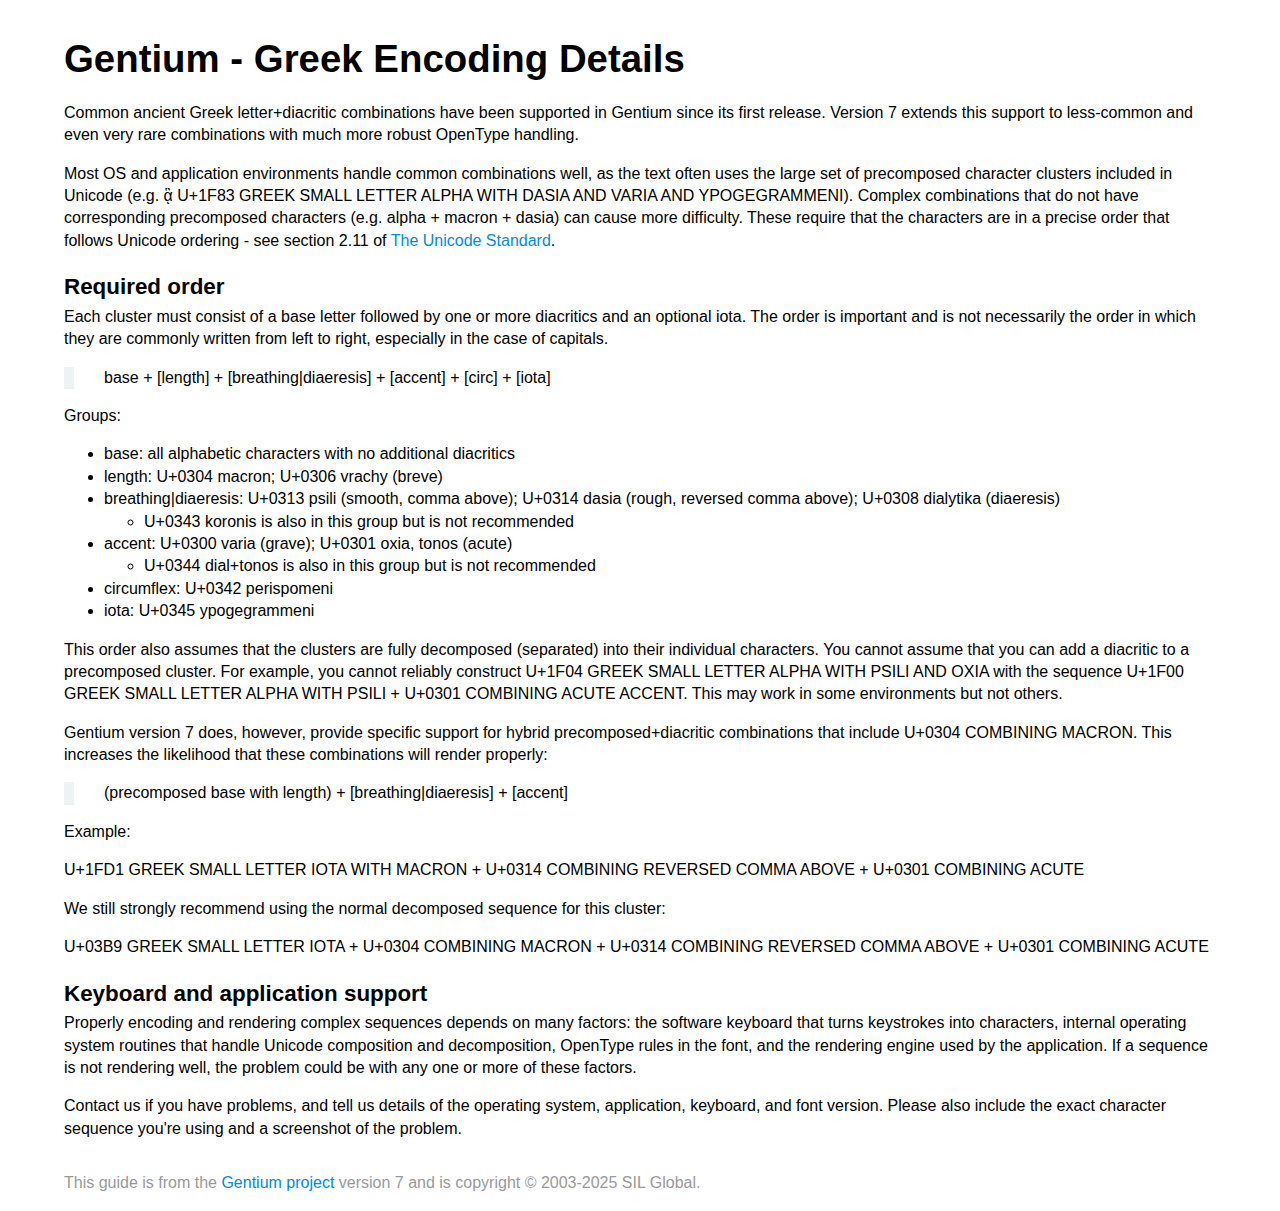
<file: research_sources/polytonic_fonts/Gentium-7.000/documentation/greek.html>
<!DOCTYPE html>
<html lang="en-us">
<head>
    <meta charset="utf-8">
    <title>Gentium - Greek Encoding Details</title>
    <meta name="author" content="SIL Writing Systems Technology">
    <meta name="viewport" content="width=device-width, initial-scale=1.0, user-scalable=yes">
    <link rel="stylesheet" href="./assets/css/theme.css">
    <link rel="stylesheet" href="./assets/css/webfonts.css">
</head>
<body>
<div class="container">
<article class="article">
    <header>
        <h1 class="title">Gentium - Greek Encoding Details</h1>
    </header>
    <p>Common ancient Greek letter+diacritic combinations have been
    supported in Gentium since its first release. Version 7 extends this
    support to less-common and even very rare combinations with much
    more robust OpenType handling.</p>
    <p>Most OS and application environments handle common combinations
    well, as the text often uses the large set of precomposed character
    clusters included in Unicode (e.g. ᾃ U+1F83 GREEK SMALL LETTER ALPHA
    WITH DASIA AND VARIA AND YPOGEGRAMMENI). Complex combinations that
    do not have corresponding precomposed characters (e.g. alpha +
    macron + dasia) can cause more difficulty. These require that the
    characters are in a precise order that follows Unicode ordering -
    see section 2.11 of <a
    href="https://www.unicode.org/versions/Unicode15.0.0/ch02.pdf">The
    Unicode Standard</a>.</p>
    <h3 id="required-order">Required order</h3>
    <p>Each cluster must consist of a base letter followed by one or
    more diacritics and an optional iota. The order is important and is
    not necessarily the order in which they are commonly written from
    left to right, especially in the case of capitals.</p>
    <blockquote>
    <p>base + [length] + [breathing|diaeresis] + [accent] + [circ] +
    [iota]</p>
    </blockquote>
    <p>Groups:</p>
    <ul>
    <li>base: all alphabetic characters with no additional
    diacritics</li>
    <li>length: U+0304 macron; U+0306 vrachy (breve)</li>
    <li>breathing|diaeresis: U+0313 psili (smooth, comma above); U+0314
    dasia (rough, reversed comma above); U+0308 dialytika (diaeresis)
    <ul>
    <li>U+0343 koronis is also in this group but is not recommended</li>
    </ul></li>
    <li>accent: U+0300 varia (grave); U+0301 oxia, tonos (acute)
    <ul>
    <li>U+0344 dial+tonos is also in this group but is not
    recommended</li>
    </ul></li>
    <li>circumflex: U+0342 perispomeni</li>
    <li>iota: U+0345 ypogegrammeni</li>
    </ul>
    <p>This order also assumes that the clusters are fully decomposed
    (separated) into their individual characters. You cannot assume that
    you can add a diacritic to a precomposed cluster. For example, you
    cannot reliably construct U+1F04 GREEK SMALL LETTER ALPHA WITH PSILI
    AND OXIA with the sequence U+1F00 GREEK SMALL LETTER ALPHA WITH
    PSILI + U+0301 COMBINING ACUTE ACCENT. This may work in some
    environments but not others.</p>
    <p>Gentium version 7 does, however, provide specific support for
    hybrid precomposed+diacritic combinations that include U+0304
    COMBINING MACRON. This increases the likelihood that these
    combinations will render properly:</p>
    <blockquote>
    <p>(precomposed base with length) + [breathing|diaeresis] +
    [accent]</p>
    </blockquote>
    <p>Example:</p>
    <p>U+1FD1 GREEK SMALL LETTER IOTA WITH MACRON + U+0314 COMBINING
    REVERSED COMMA ABOVE + U+0301 COMBINING ACUTE</p>
    <p>We still strongly recommend using the normal decomposed sequence
    for this cluster:</p>
    <p>U+03B9 GREEK SMALL LETTER IOTA + U+0304 COMBINING MACRON + U+0314
    COMBINING REVERSED COMMA ABOVE + U+0301 COMBINING ACUTE</p>
    <h3 id="keyboard-and-application-support">Keyboard and application
    support</h3>
    <p>Properly encoding and rendering complex sequences depends on many
    factors: the software keyboard that turns keystrokes into
    characters, internal operating system routines that handle Unicode
    composition and decomposition, OpenType rules in the font, and the
    rendering engine used by the application. If a sequence is not
    rendering well, the problem could be with any one or more of these
    factors.</p>
    <p>Contact us if you have problems, and tell us details of the
    operating system, application, keyboard, and font version. Please
    also include the exact character sequence you're using and a
    screenshot of the problem.</p>
    <footer class="footer">
        <p>This guide is from the <a href="https://software.sil.org/gentium/" title="" class="active">Gentium project</a> version 7 and is copyright © 2003-2025 SIL Global.</p>
    </footer>
</article>
</div>
</body>
</html>
</file>
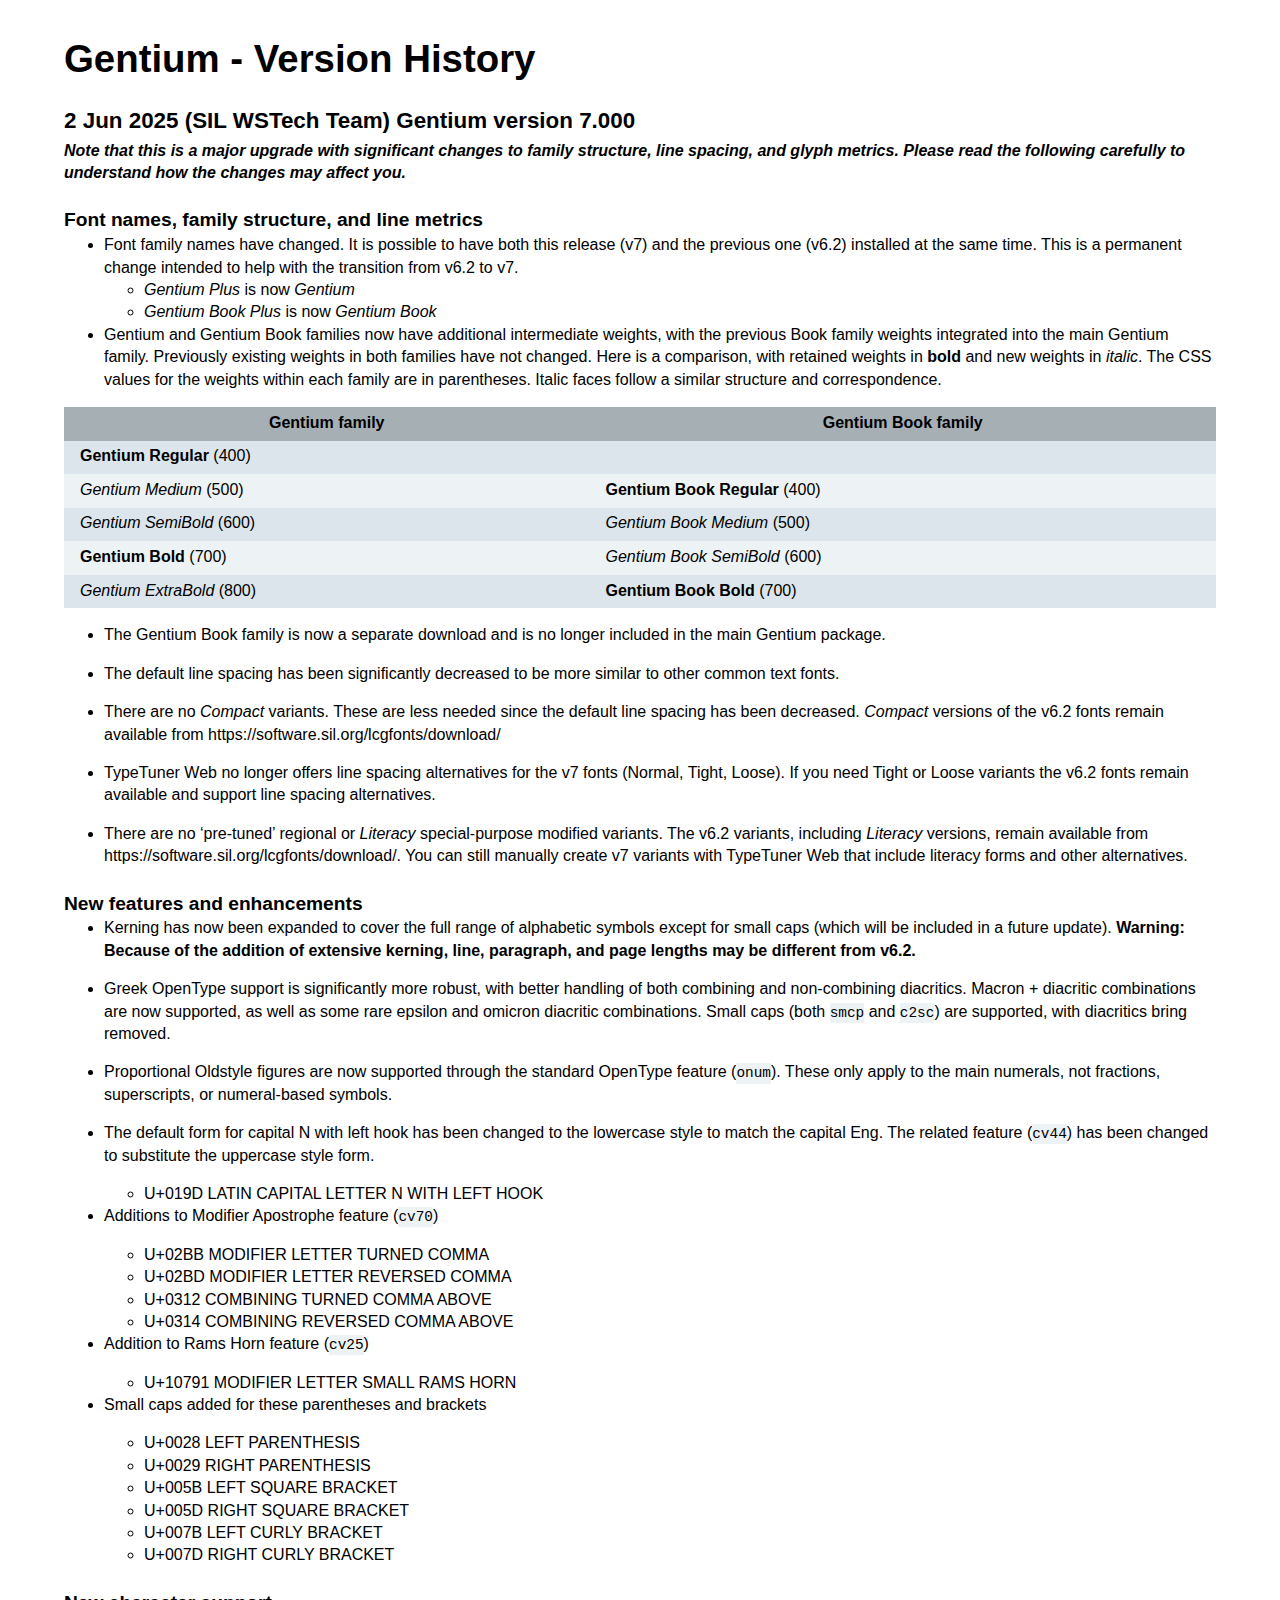
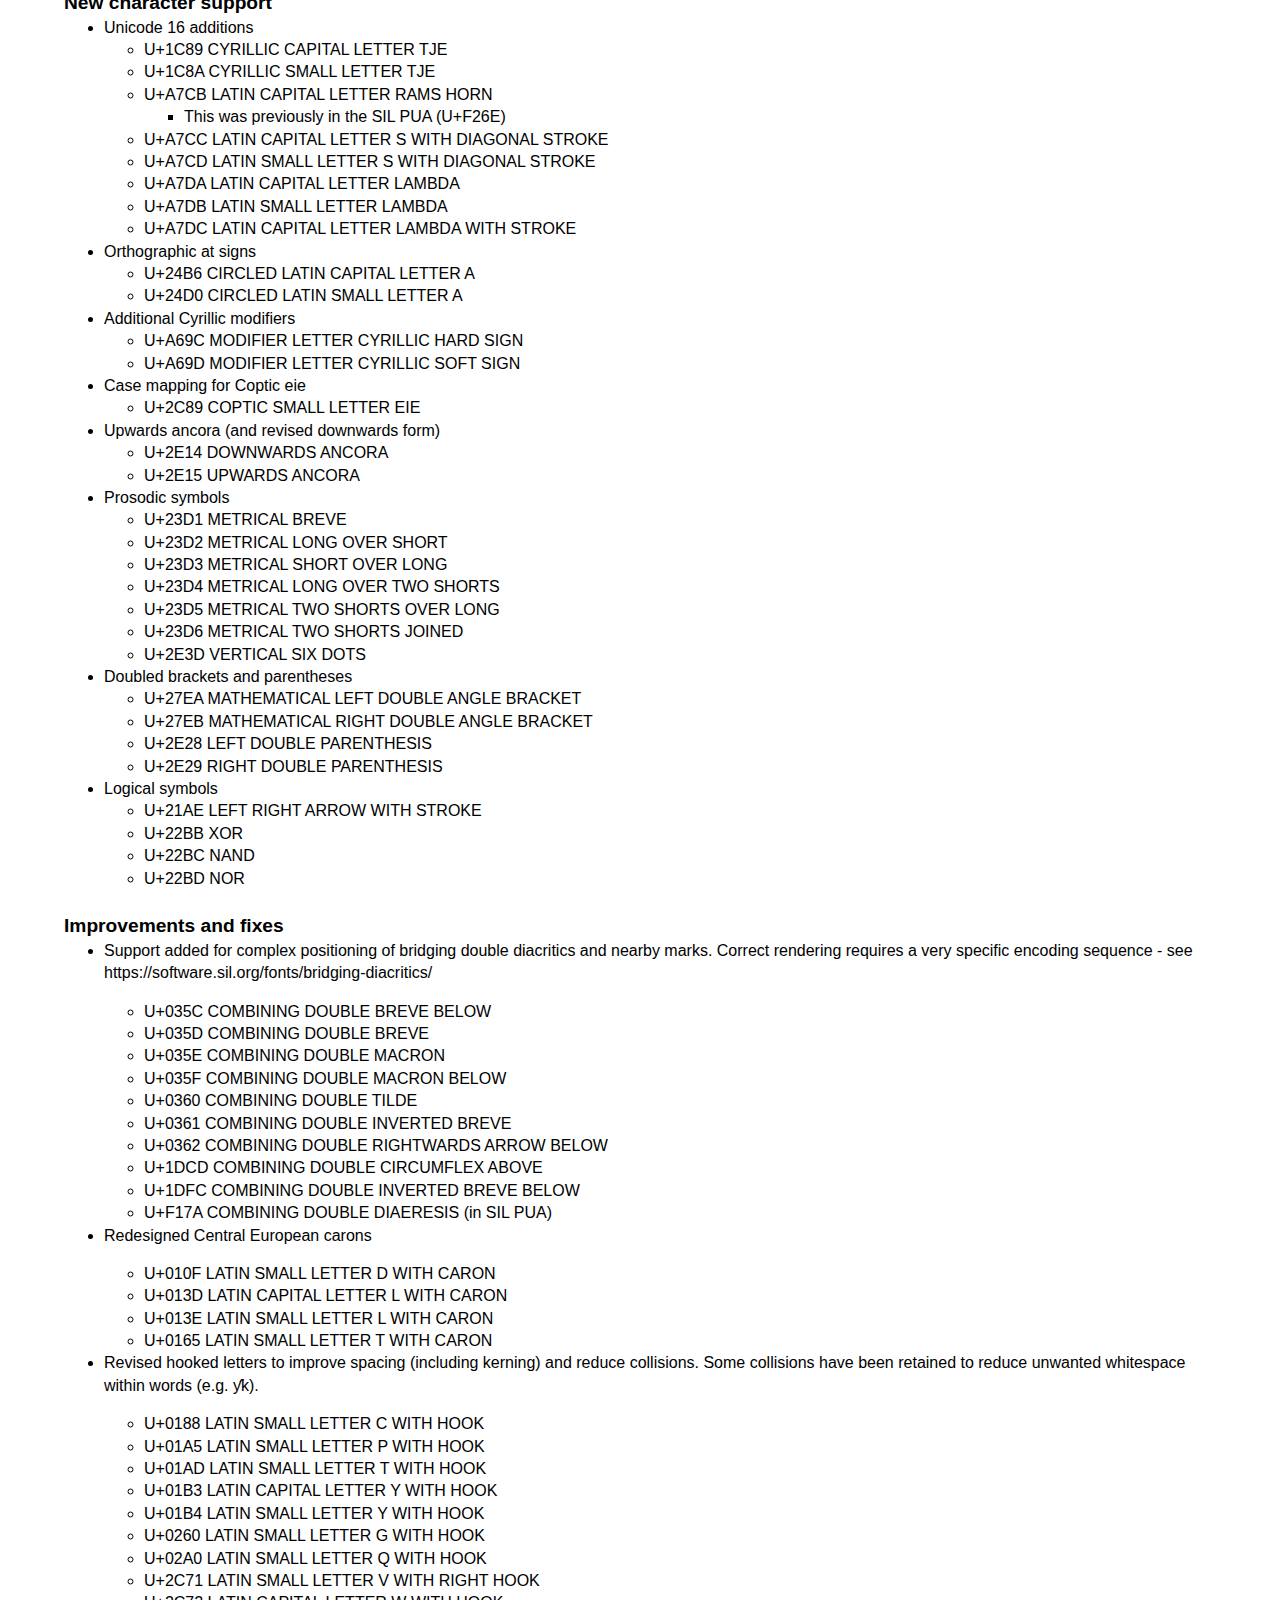
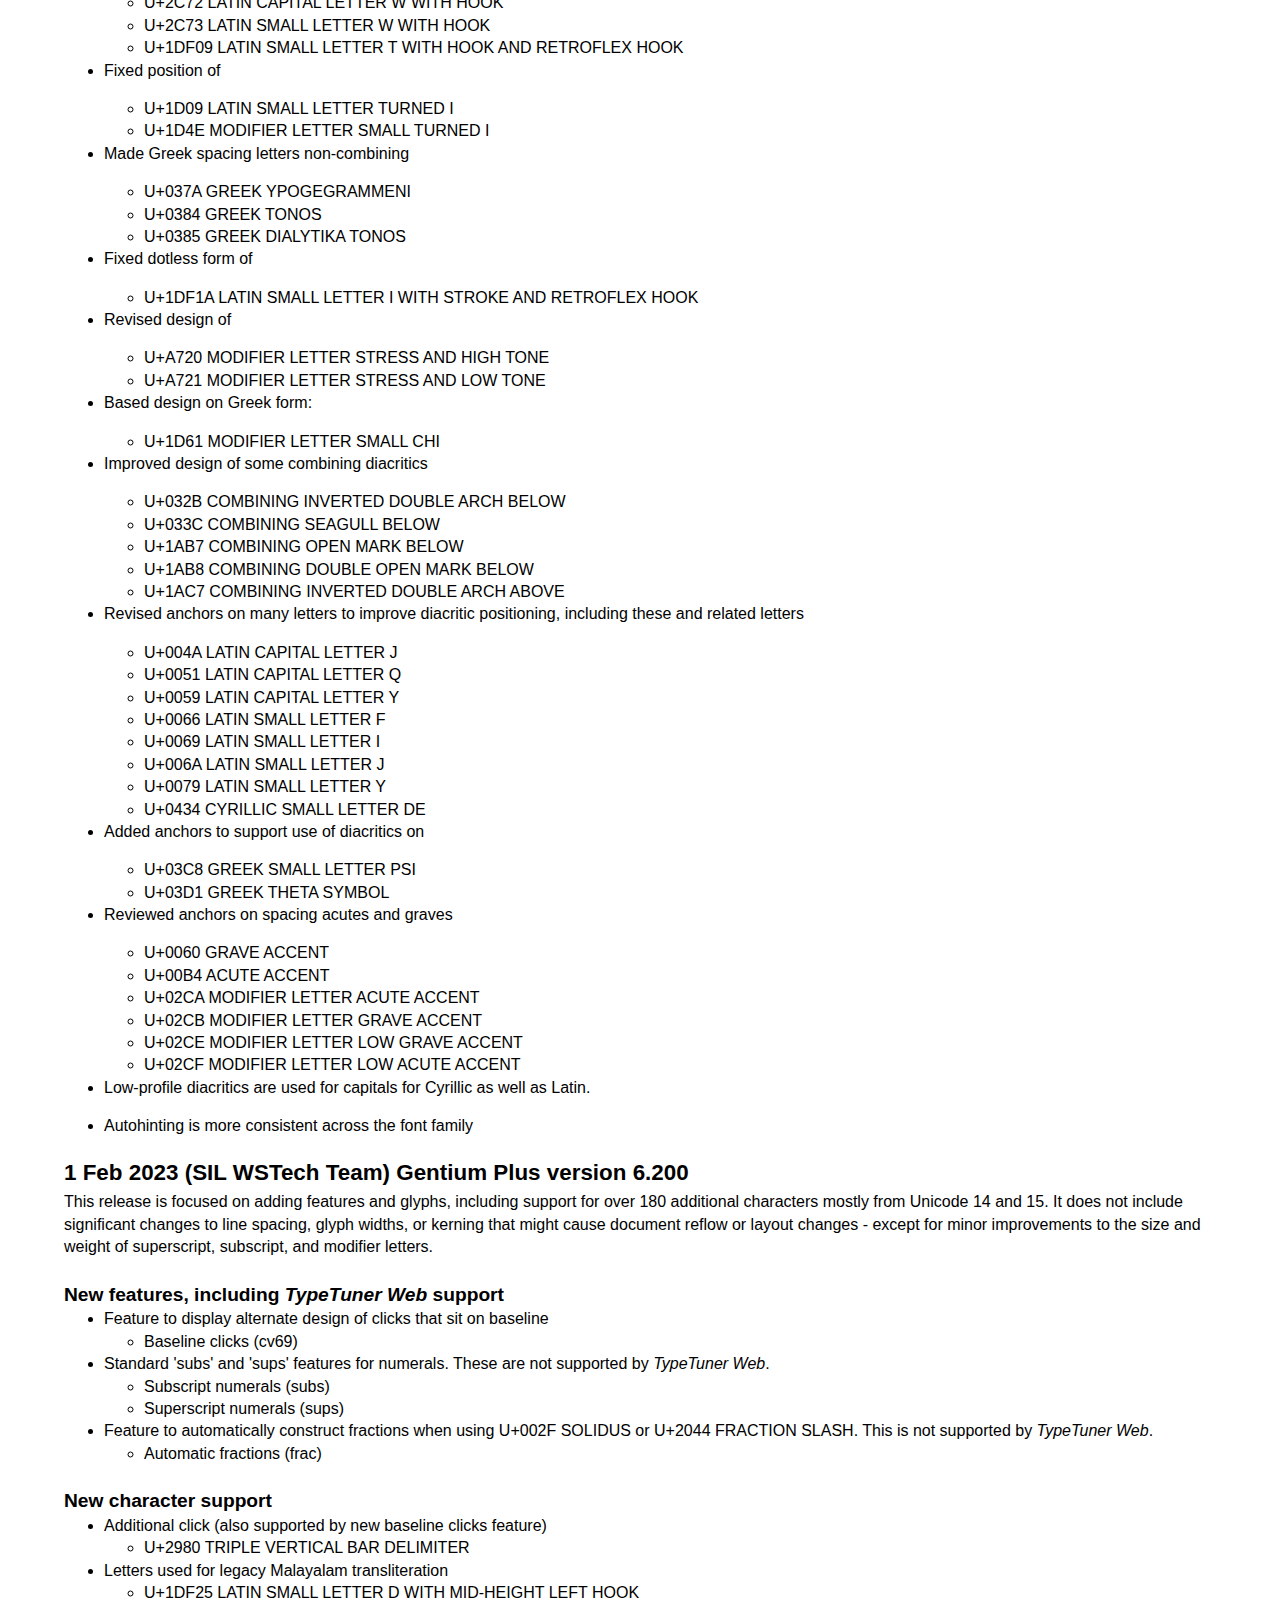
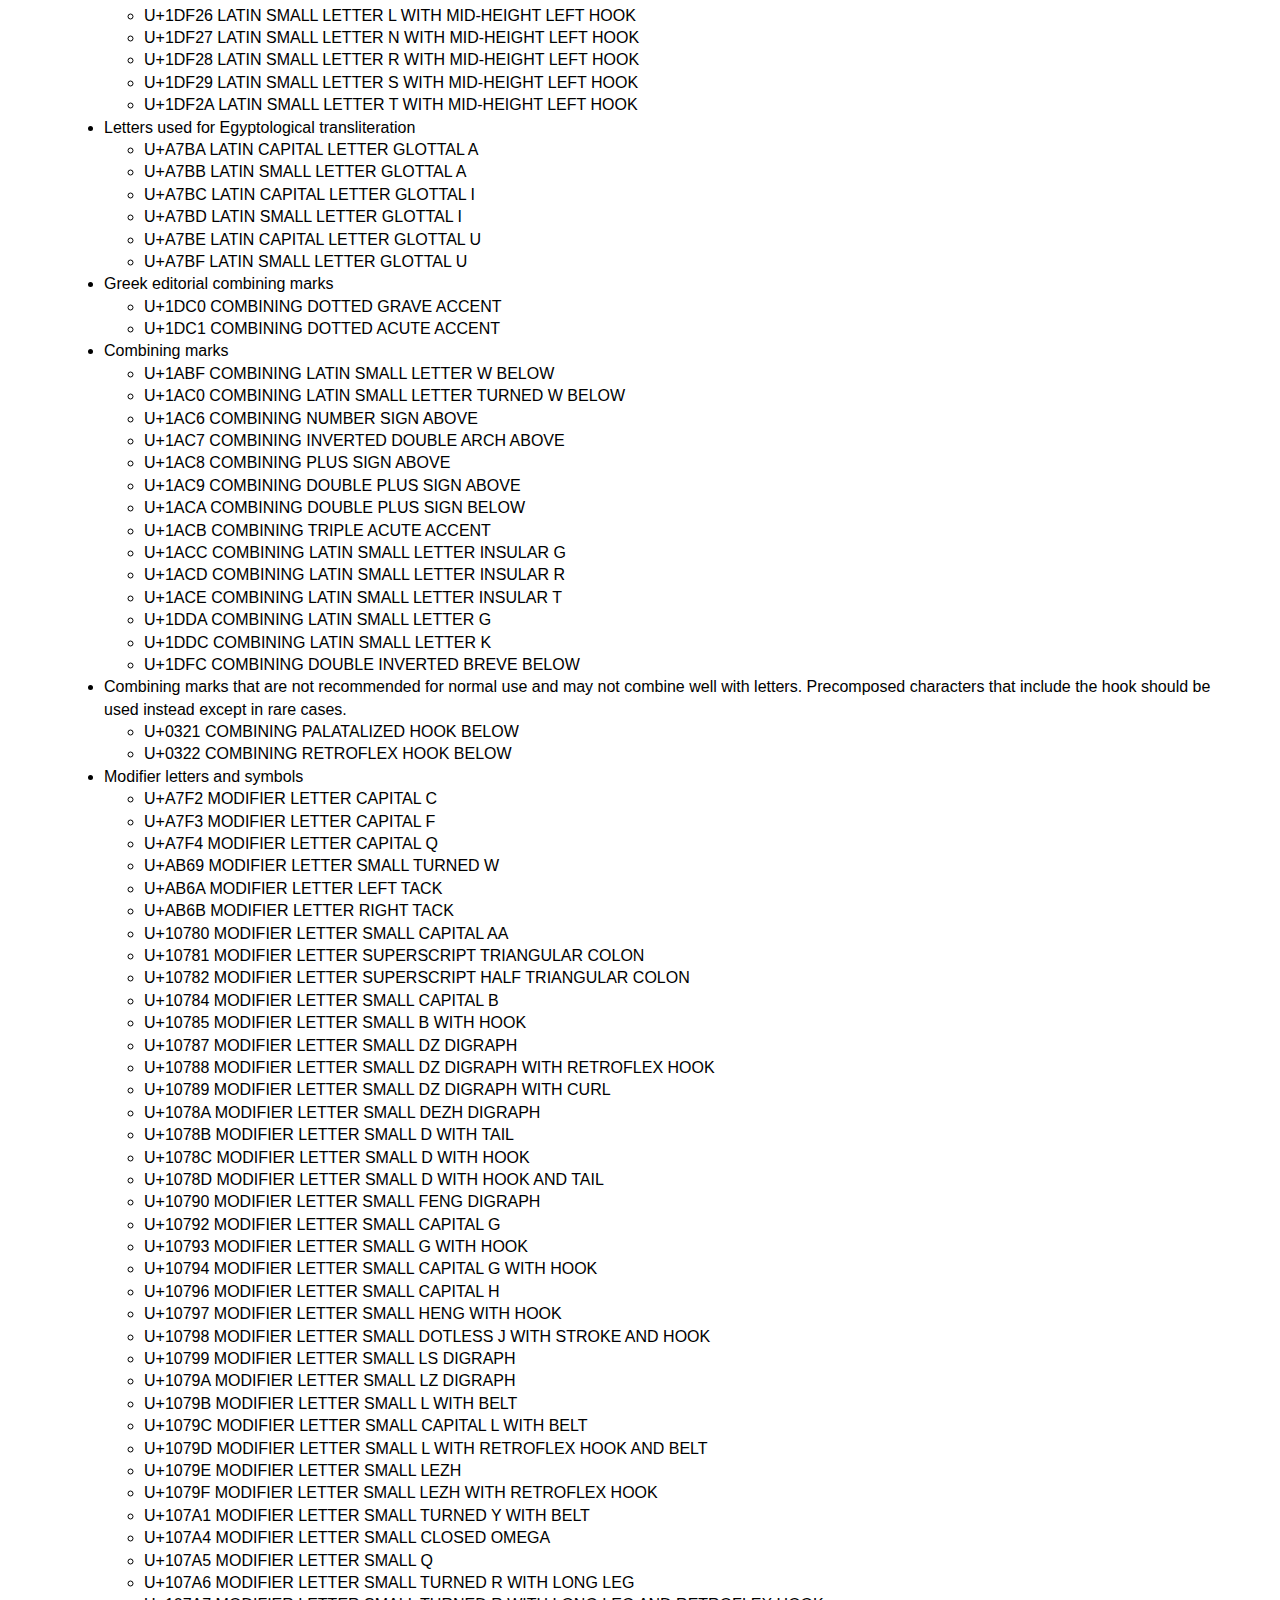
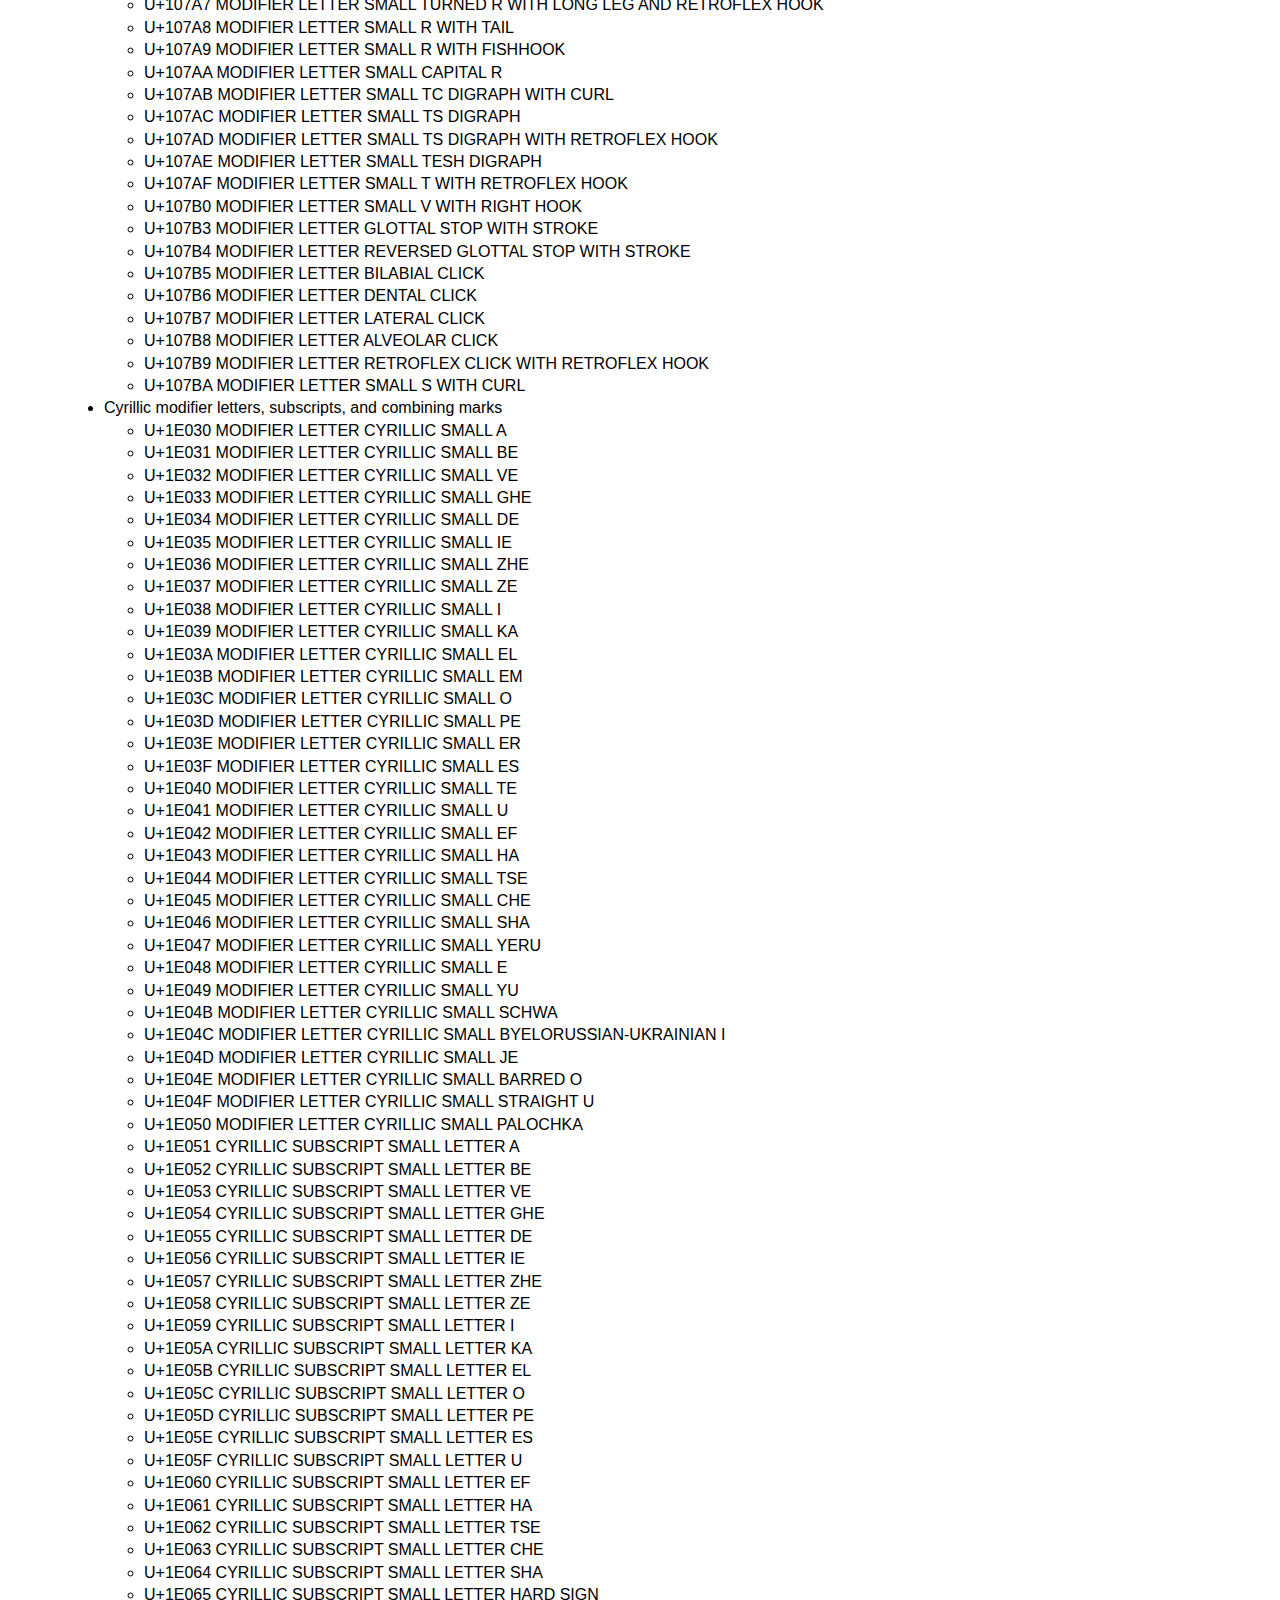
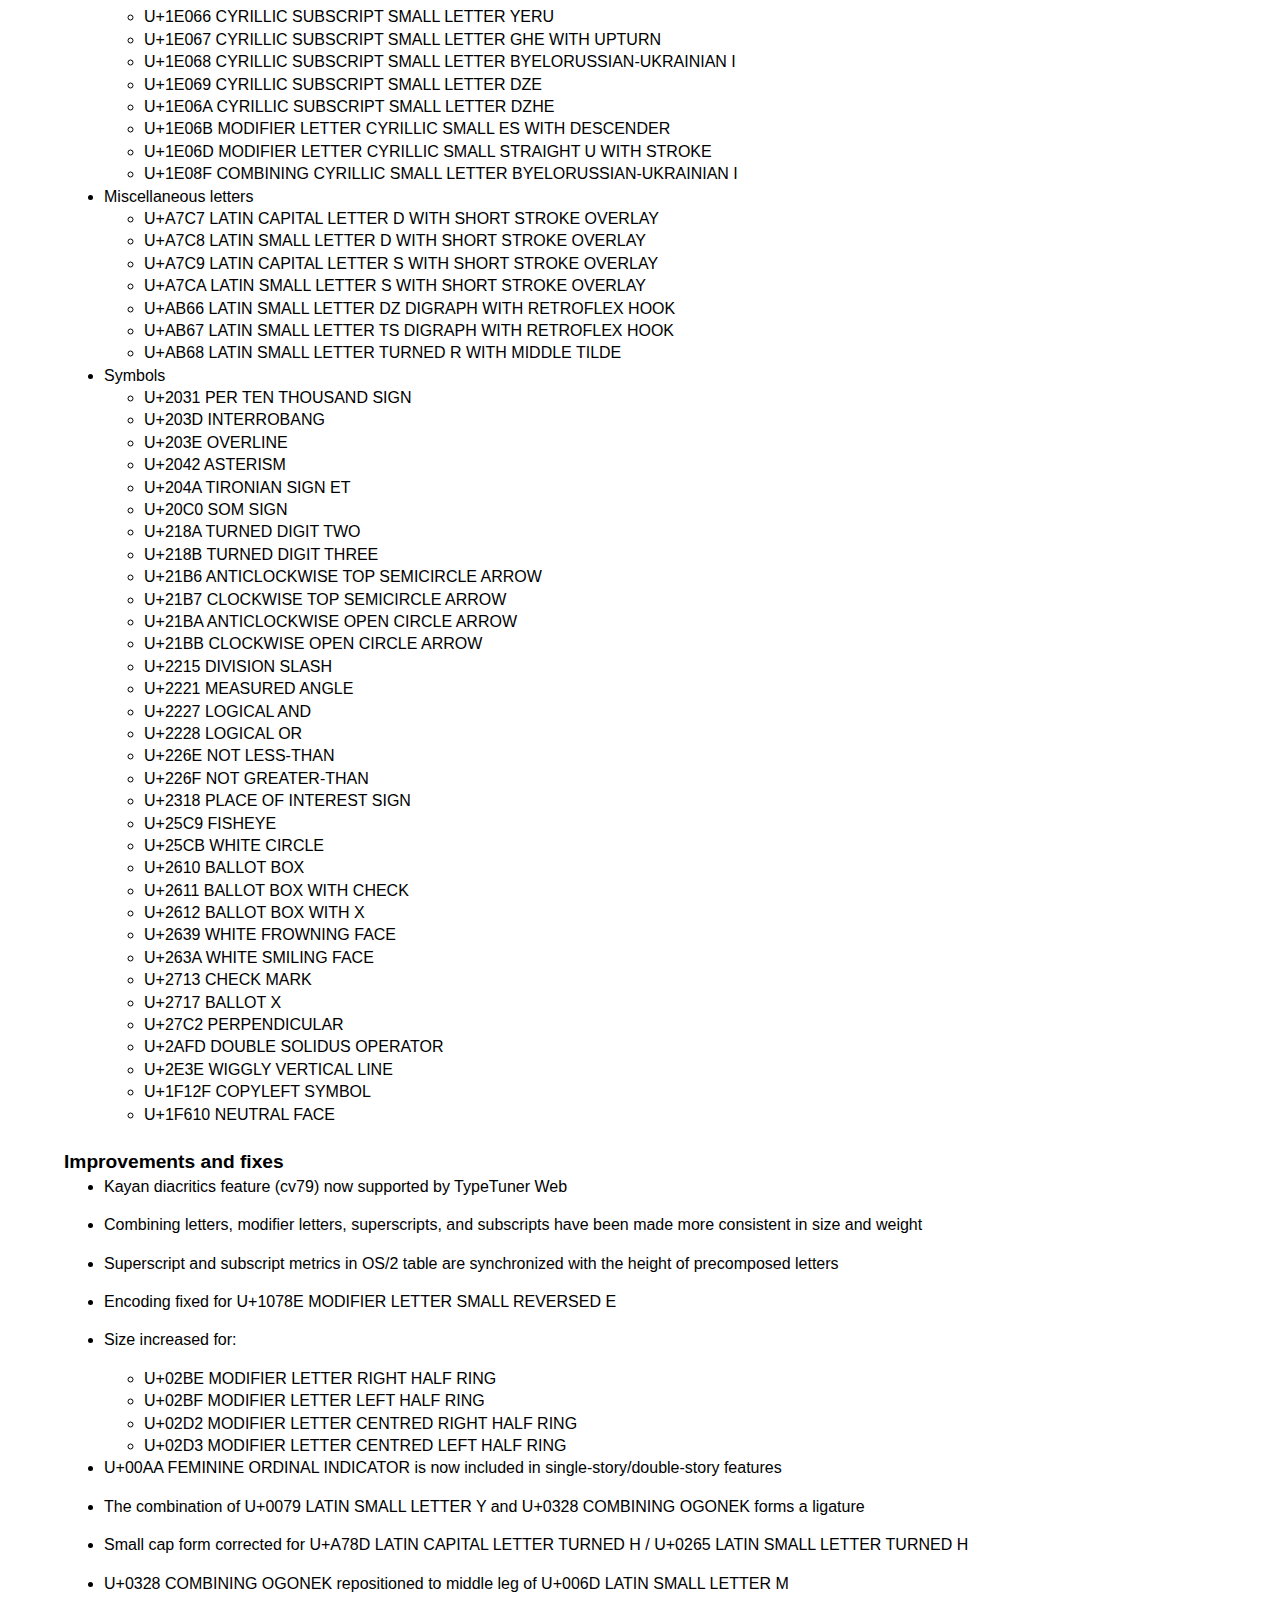
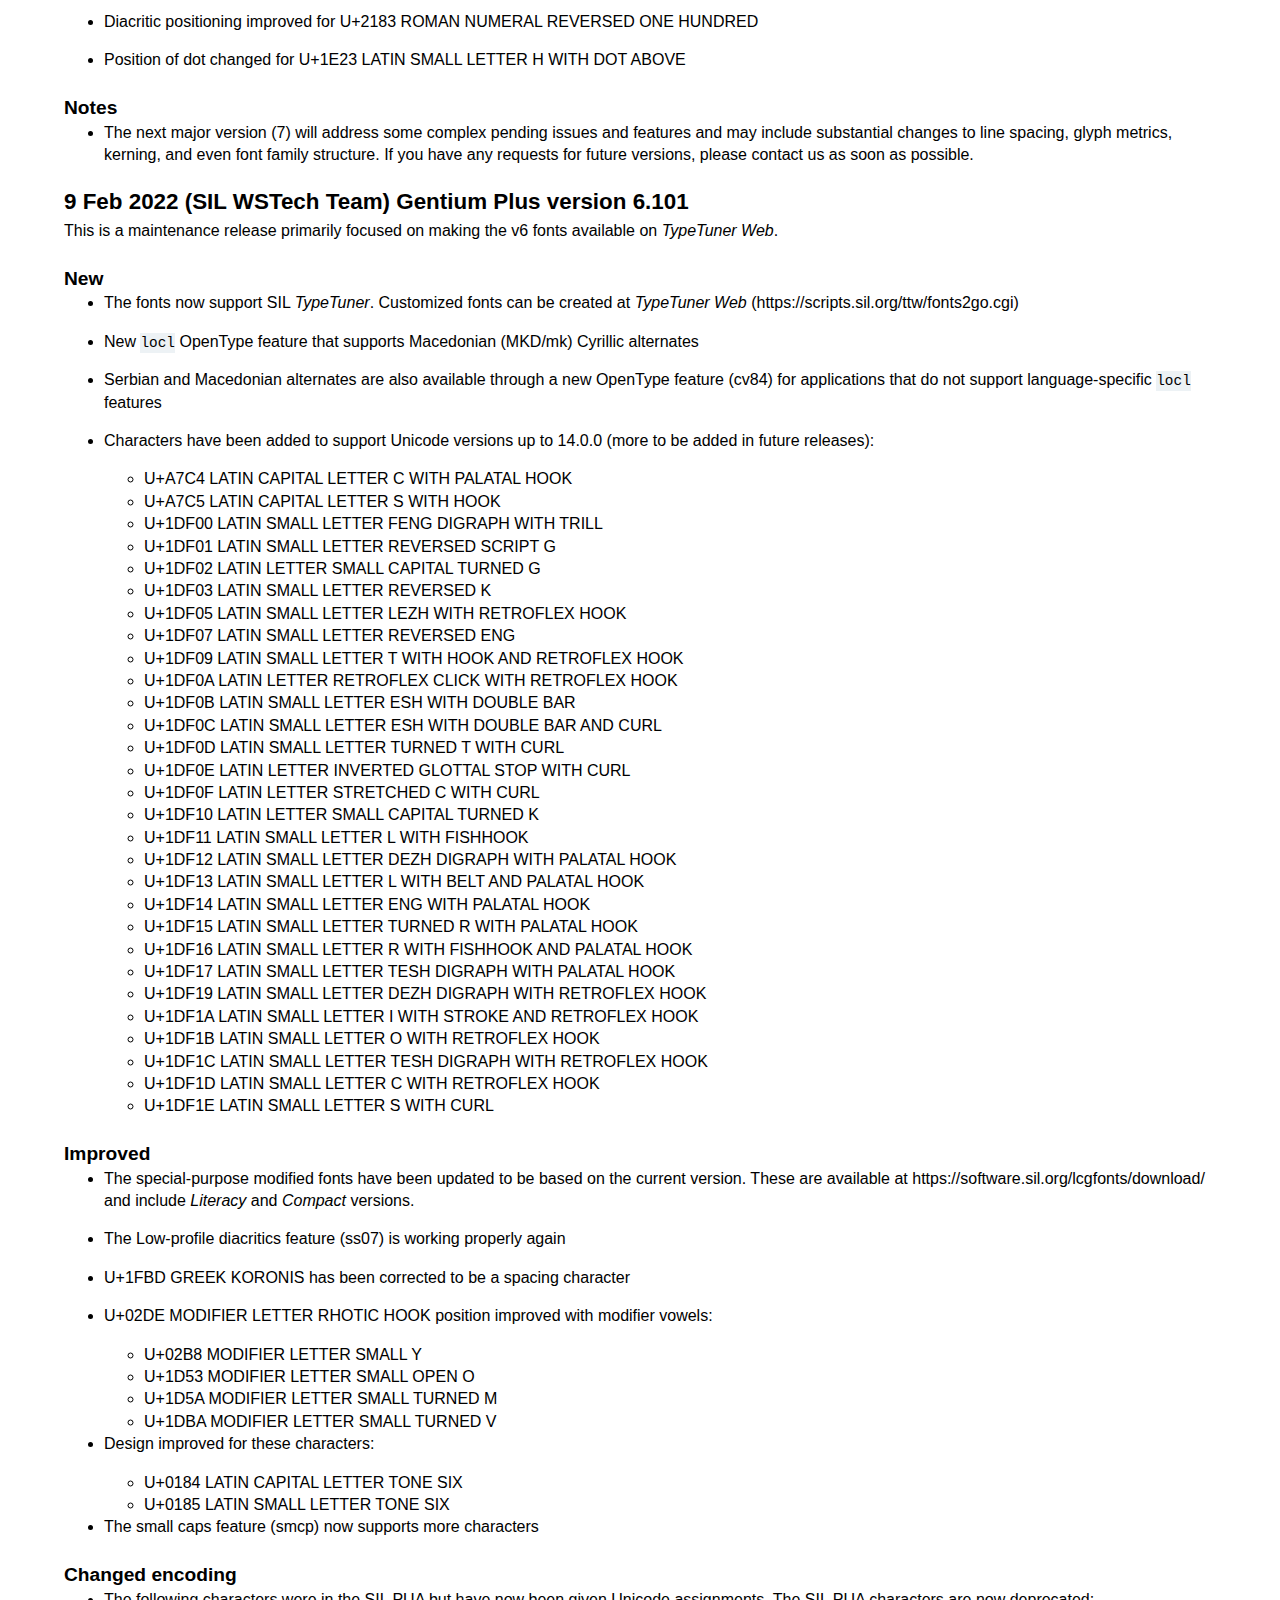
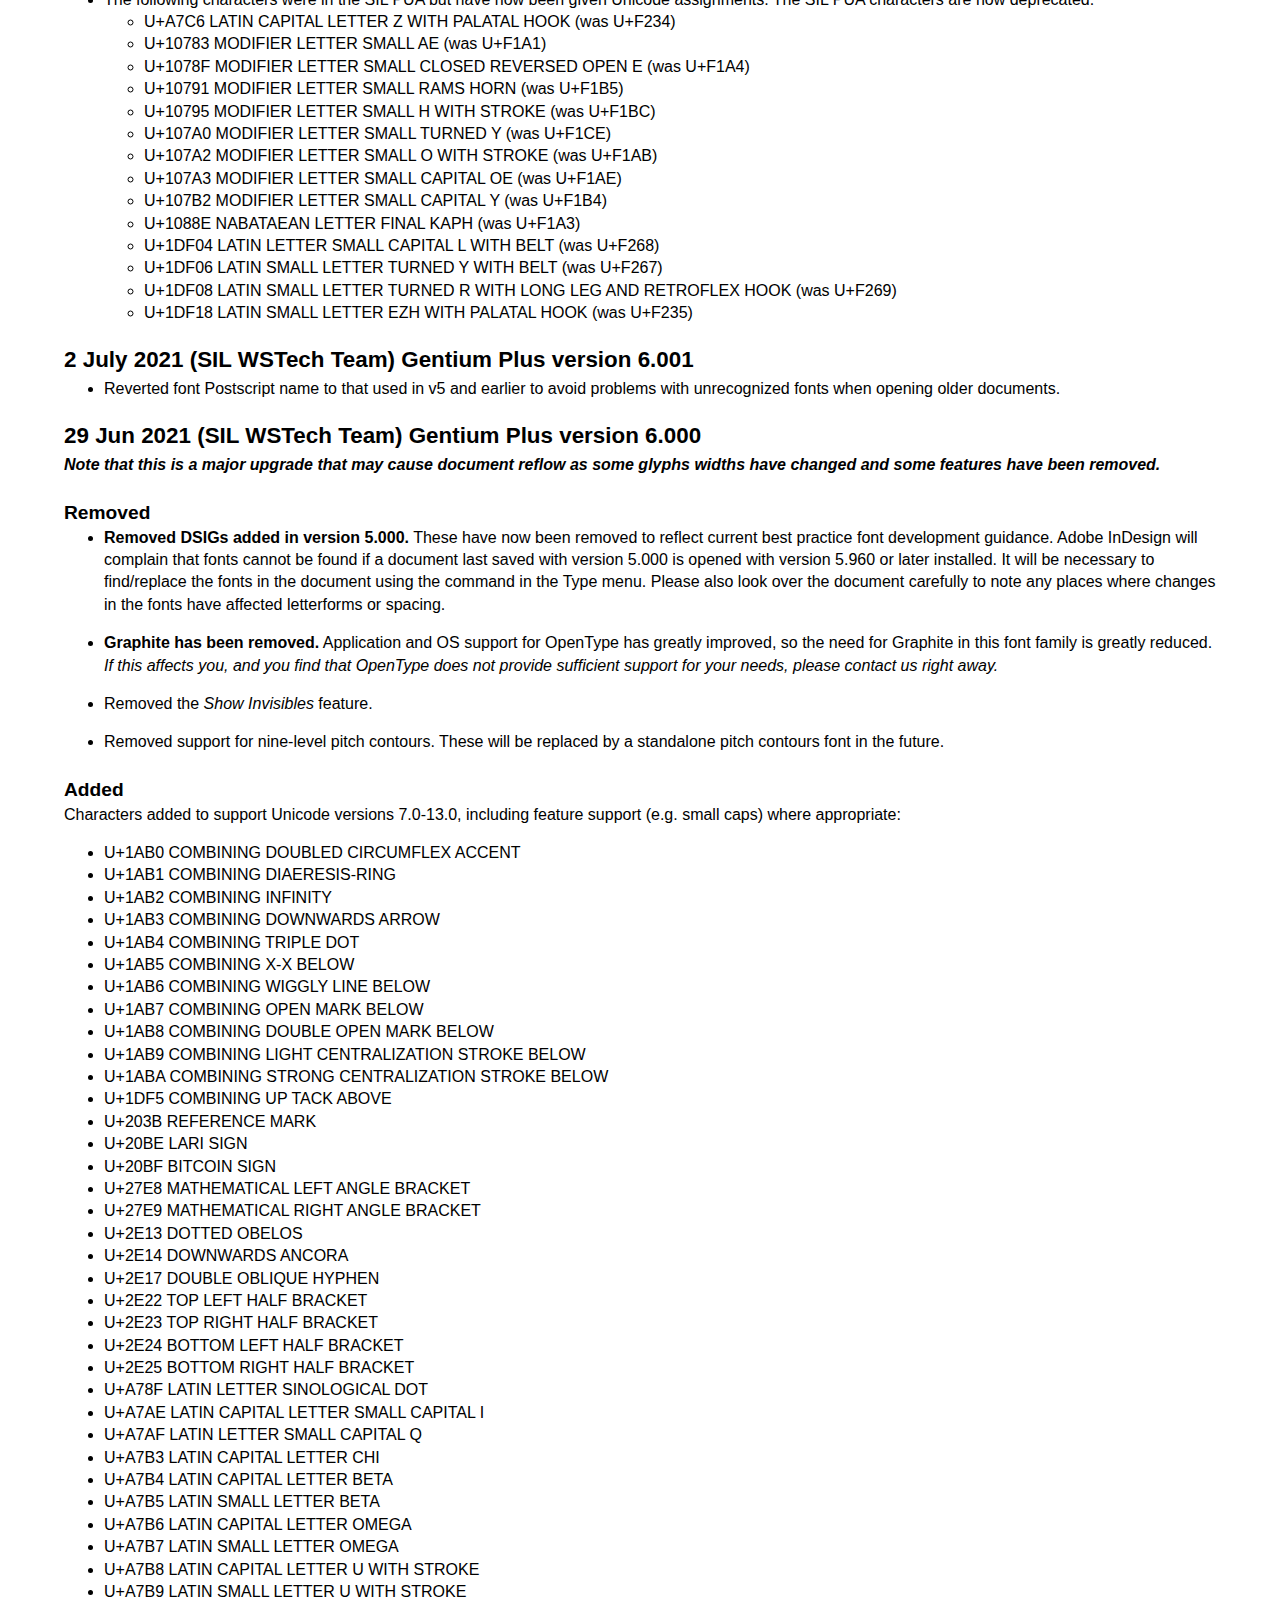
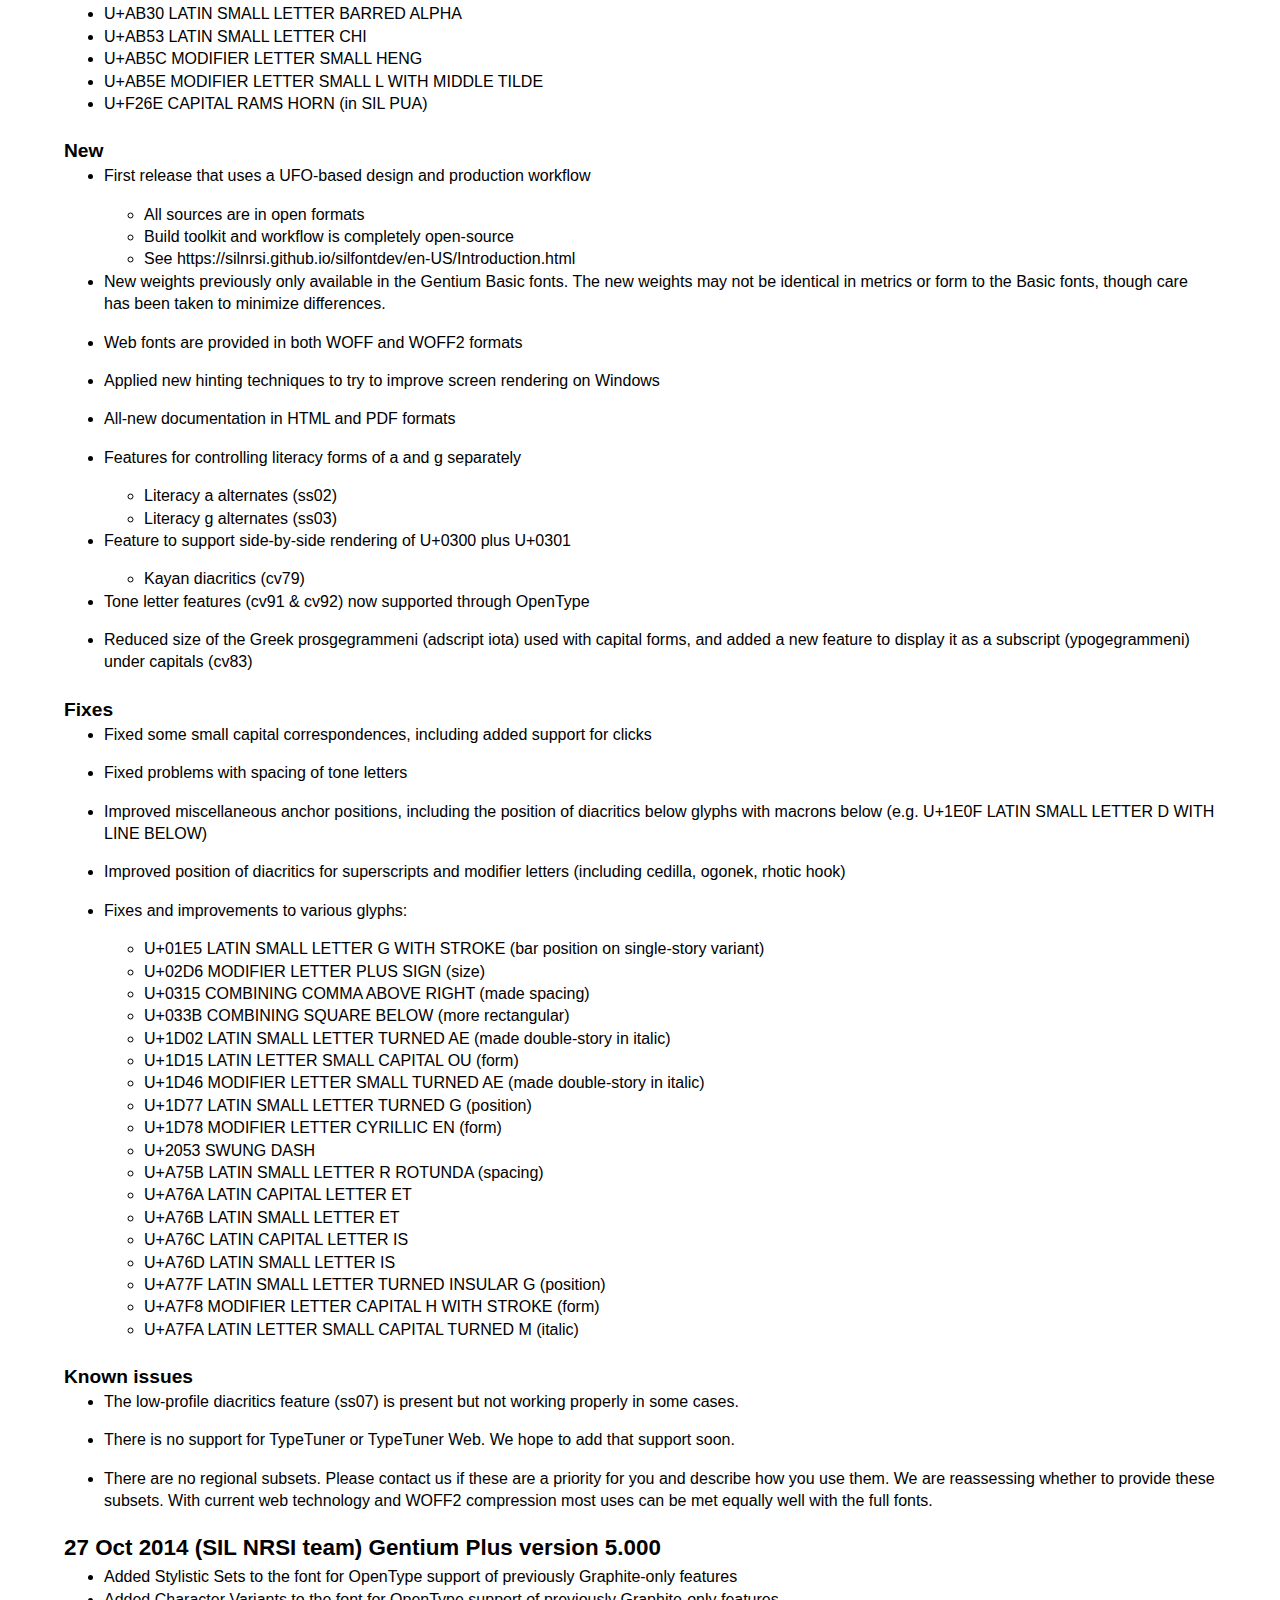
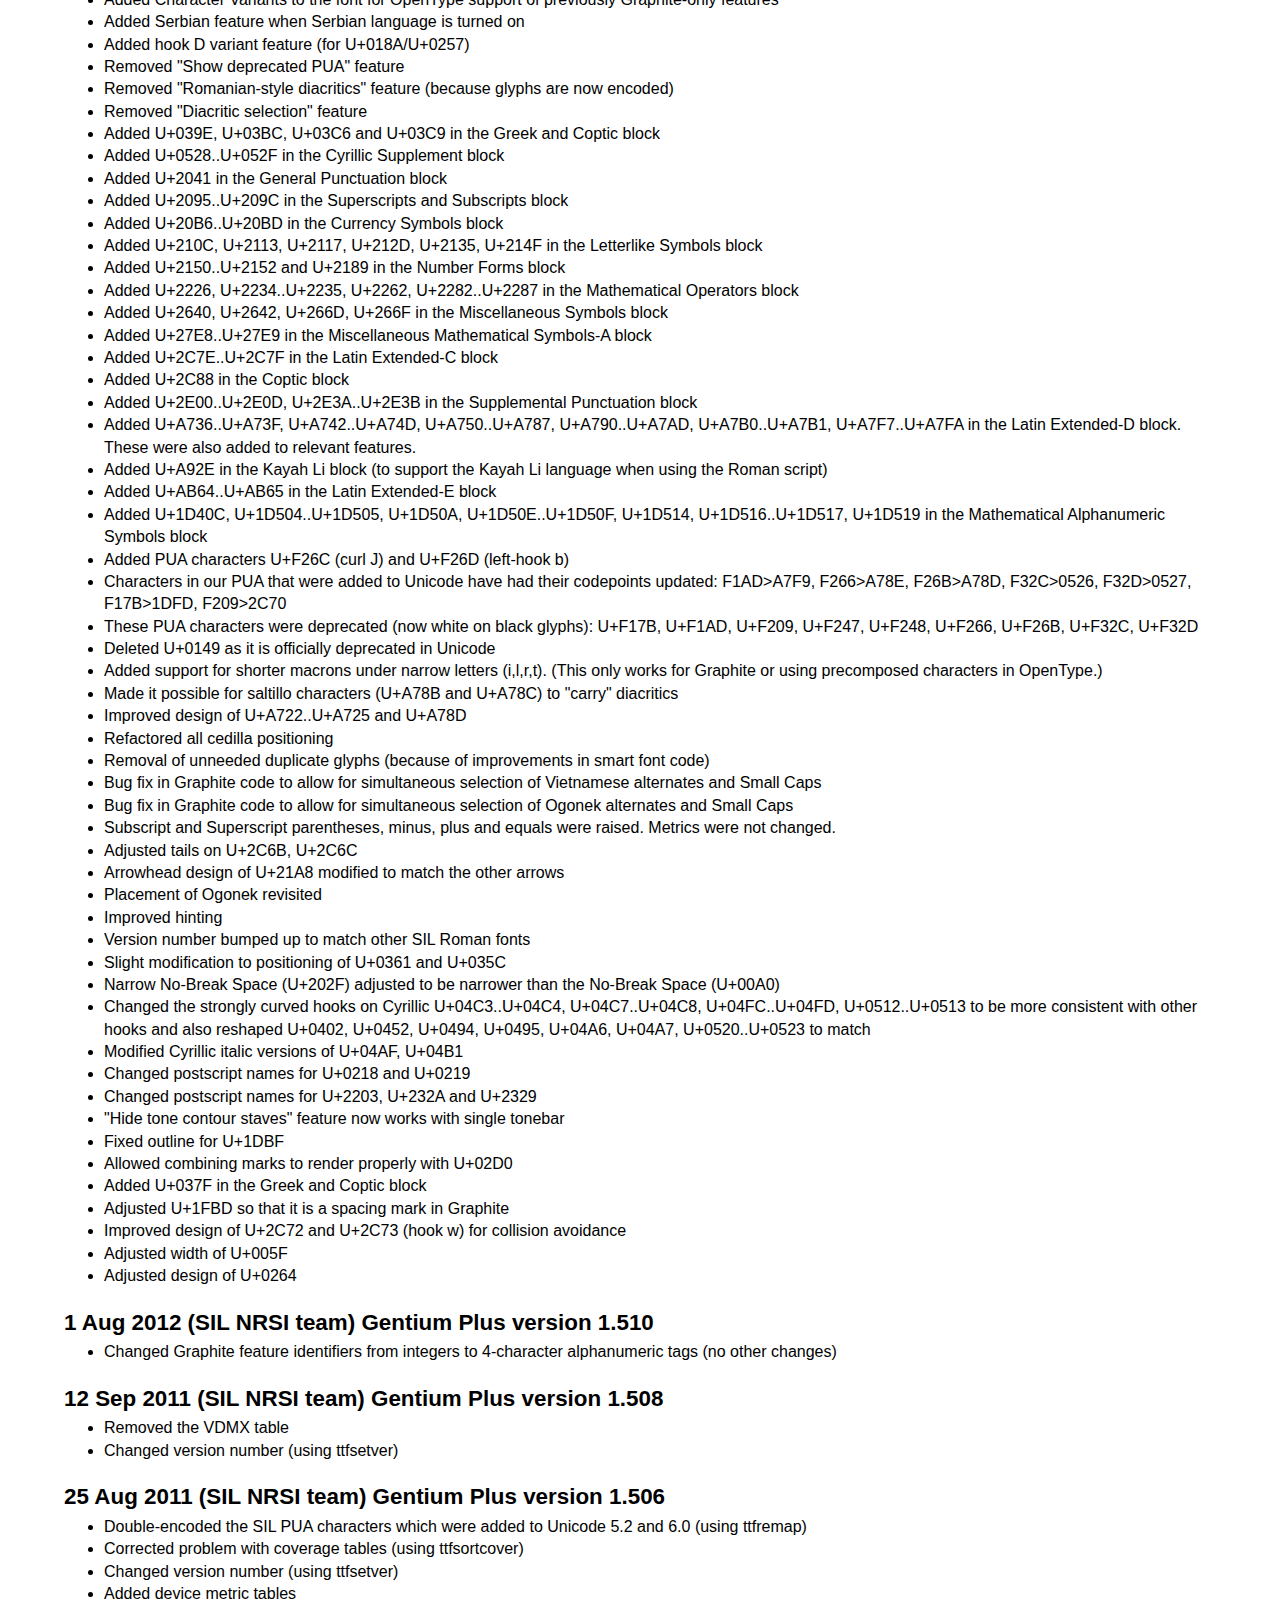
<file: research_sources/polytonic_fonts/Gentium-7.000/documentation/history.html>
<!DOCTYPE html>
<html lang="en-us">
<head>
    <meta charset="utf-8">
    <title>Gentium - Version History</title>
    <meta name="author" content="SIL Writing Systems Technology">
    <meta name="viewport" content="width=device-width, initial-scale=1.0, user-scalable=yes">
    <link rel="stylesheet" href="./assets/css/theme.css">
    <link rel="stylesheet" href="./assets/css/webfonts.css">
</head>
<body>
<div class="container">
<article class="article">
    <header>
        <h1 class="title">Gentium - Version History</h1>
    </header>
    <h3 id="jun-2025-sil-wstech-team-gentium-version-7.000">2 Jun 2025
    (SIL WSTech Team) Gentium version 7.000</h3>
    <p><strong><em>Note that this is a major upgrade with significant
    changes to family structure, line spacing, and glyph metrics. Please
    read the following carefully to understand how the changes may
    affect you.</em></strong></p>
    <h4 id="font-names-family-structure-and-line-metrics">Font names,
    family structure, and line metrics</h4>
    <ul>
    <li>Font family names have changed. It is possible to have both this
    release (v7) and the previous one (v6.2) installed at the same time.
    This is a permanent change intended to help with the transition from
    v6.2 to v7.
    <ul>
    <li><em>Gentium Plus</em> is now <em>Gentium</em></li>
    <li><em>Gentium Book Plus</em> is now <em>Gentium Book</em></li>
    </ul></li>
    <li>Gentium and Gentium Book families now have additional
    intermediate weights, with the previous Book family weights
    integrated into the main Gentium family. Previously existing weights
    in both families have not changed. Here is a comparison, with
    retained weights in <strong>bold</strong> and new weights in
    <em>italic</em>. The CSS values for the weights within each family
    are in parentheses. Italic faces follow a similar structure and
    correspondence.</li>
    </ul>
    <table>
    <thead>
    <tr>
    <th>Gentium family</th>
    <th>Gentium Book family</th>
    </tr>
    </thead>
    <tbody>
    <tr>
    <td><strong>Gentium Regular</strong> (400)</td>
    <td></td>
    </tr>
    <tr>
    <td><em>Gentium Medium</em> (500)</td>
    <td><strong>Gentium Book Regular</strong> (400)</td>
    </tr>
    <tr>
    <td><em>Gentium SemiBold</em> (600)</td>
    <td><em>Gentium Book Medium</em> (500)</td>
    </tr>
    <tr>
    <td><strong>Gentium Bold</strong> (700)</td>
    <td><em>Gentium Book SemiBold</em> (600)</td>
    </tr>
    <tr>
    <td><em>Gentium ExtraBold</em> (800)</td>
    <td><strong>Gentium Book Bold</strong> (700)</td>
    </tr>
    </tbody>
    </table>
    <ul>
    <li><p>The Gentium Book family is now a separate download and is no
    longer included in the main Gentium package.</p></li>
    <li><p>The default line spacing has been significantly decreased to
    be more similar to other common text fonts.</p></li>
    <li><p>There are no <em>Compact</em> variants. These are less needed
    since the default line spacing has been decreased. <em>Compact</em>
    versions of the v6.2 fonts remain available from
    https://software.sil.org/lcgfonts/download/</p></li>
    <li><p>TypeTuner Web no longer offers line spacing alternatives for
    the v7 fonts (Normal, Tight, Loose). If you need Tight or Loose
    variants the v6.2 fonts remain available and support line spacing
    alternatives.</p></li>
    <li><p>There are no ‘pre-tuned’ regional or <em>Literacy</em>
    special-purpose modified variants. The v6.2 variants, including
    <em>Literacy</em> versions, remain available from
    https://software.sil.org/lcgfonts/download/. You can still manually
    create v7 variants with TypeTuner Web that include literacy forms
    and other alternatives.</p></li>
    </ul>
    <h4 id="new-features-and-enhancements">New features and
    enhancements</h4>
    <ul>
    <li><p>Kerning has now been expanded to cover the full range of
    alphabetic symbols except for small caps (which will be included in
    a future update). <strong>Warning: Because of the addition of
    extensive kerning, line, paragraph, and page lengths may be
    different from v6.2.</strong></p></li>
    <li><p>Greek OpenType support is significantly more robust, with
    better handling of both combining and non-combining diacritics.
    Macron + diacritic combinations are now supported, as well as some
    rare epsilon and omicron diacritic combinations. Small caps (both
    <code>smcp</code> and <code>c2sc</code>) are supported, with
    diacritics bring removed.</p></li>
    <li><p>Proportional Oldstyle figures are now supported through the
    standard OpenType feature (<code>onum</code>). These only apply to
    the main numerals, not fractions, superscripts, or numeral-based
    symbols.</p></li>
    <li><p>The default form for capital N with left hook has been
    changed to the lowercase style to match the capital Eng. The related
    feature (<code>cv44</code>) has been changed to substitute the
    uppercase style form.</p>
    <ul>
    <li>U+019D LATIN CAPITAL LETTER N WITH LEFT HOOK</li>
    </ul></li>
    <li><p>Additions to Modifier Apostrophe feature
    (<code>cv70</code>)</p>
    <ul>
    <li>U+02BB MODIFIER LETTER TURNED COMMA</li>
    <li>U+02BD MODIFIER LETTER REVERSED COMMA</li>
    <li>U+0312 COMBINING TURNED COMMA ABOVE</li>
    <li>U+0314 COMBINING REVERSED COMMA ABOVE</li>
    </ul></li>
    <li><p>Addition to Rams Horn feature (<code>cv25</code>)</p>
    <ul>
    <li>U+10791 MODIFIER LETTER SMALL RAMS HORN</li>
    </ul></li>
    <li><p>Small caps added for these parentheses and brackets</p>
    <ul>
    <li>U+0028 LEFT PARENTHESIS</li>
    <li>U+0029 RIGHT PARENTHESIS</li>
    <li>U+005B LEFT SQUARE BRACKET</li>
    <li>U+005D RIGHT SQUARE BRACKET</li>
    <li>U+007B LEFT CURLY BRACKET</li>
    <li>U+007D RIGHT CURLY BRACKET</li>
    </ul></li>
    </ul>
    <h4 id="new-character-support">New character support</h4>
    <ul>
    <li>Unicode 16 additions
    <ul>
    <li>U+1C89 CYRILLIC CAPITAL LETTER TJE</li>
    <li>U+1C8A CYRILLIC SMALL LETTER TJE</li>
    <li>U+A7CB LATIN CAPITAL LETTER RAMS HORN
    <ul>
    <li>This was previously in the SIL PUA (U+F26E)</li>
    </ul></li>
    <li>U+A7CC LATIN CAPITAL LETTER S WITH DIAGONAL STROKE</li>
    <li>U+A7CD LATIN SMALL LETTER S WITH DIAGONAL STROKE</li>
    <li>U+A7DA LATIN CAPITAL LETTER LAMBDA</li>
    <li>U+A7DB LATIN SMALL LETTER LAMBDA</li>
    <li>U+A7DC LATIN CAPITAL LETTER LAMBDA WITH STROKE</li>
    </ul></li>
    <li>Orthographic at signs
    <ul>
    <li>U+24B6 CIRCLED LATIN CAPITAL LETTER A</li>
    <li>U+24D0 CIRCLED LATIN SMALL LETTER A</li>
    </ul></li>
    <li>Additional Cyrillic modifiers
    <ul>
    <li>U+A69C MODIFIER LETTER CYRILLIC HARD SIGN</li>
    <li>U+A69D MODIFIER LETTER CYRILLIC SOFT SIGN</li>
    </ul></li>
    <li>Case mapping for Coptic eie
    <ul>
    <li>U+2C89 COPTIC SMALL LETTER EIE</li>
    </ul></li>
    <li>Upwards ancora (and revised downwards form)
    <ul>
    <li>U+2E14 DOWNWARDS ANCORA</li>
    <li>U+2E15 UPWARDS ANCORA</li>
    </ul></li>
    <li>Prosodic symbols
    <ul>
    <li>U+23D1 METRICAL BREVE</li>
    <li>U+23D2 METRICAL LONG OVER SHORT</li>
    <li>U+23D3 METRICAL SHORT OVER LONG</li>
    <li>U+23D4 METRICAL LONG OVER TWO SHORTS</li>
    <li>U+23D5 METRICAL TWO SHORTS OVER LONG</li>
    <li>U+23D6 METRICAL TWO SHORTS JOINED</li>
    <li>U+2E3D VERTICAL SIX DOTS</li>
    </ul></li>
    <li>Doubled brackets and parentheses
    <ul>
    <li>U+27EA MATHEMATICAL LEFT DOUBLE ANGLE BRACKET</li>
    <li>U+27EB MATHEMATICAL RIGHT DOUBLE ANGLE BRACKET</li>
    <li>U+2E28 LEFT DOUBLE PARENTHESIS</li>
    <li>U+2E29 RIGHT DOUBLE PARENTHESIS</li>
    </ul></li>
    <li>Logical symbols
    <ul>
    <li>U+21AE LEFT RIGHT ARROW WITH STROKE</li>
    <li>U+22BB XOR</li>
    <li>U+22BC NAND</li>
    <li>U+22BD NOR</li>
    </ul></li>
    </ul>
    <h4 id="improvements-and-fixes">Improvements and fixes</h4>
    <ul>
    <li><p>Support added for complex positioning of bridging double
    diacritics and nearby marks. Correct rendering requires a very
    specific encoding sequence - see
    https://software.sil.org/fonts/bridging-diacritics/</p>
    <ul>
    <li>U+035C COMBINING DOUBLE BREVE BELOW</li>
    <li>U+035D COMBINING DOUBLE BREVE</li>
    <li>U+035E COMBINING DOUBLE MACRON</li>
    <li>U+035F COMBINING DOUBLE MACRON BELOW</li>
    <li>U+0360 COMBINING DOUBLE TILDE</li>
    <li>U+0361 COMBINING DOUBLE INVERTED BREVE</li>
    <li>U+0362 COMBINING DOUBLE RIGHTWARDS ARROW BELOW</li>
    <li>U+1DCD COMBINING DOUBLE CIRCUMFLEX ABOVE</li>
    <li>U+1DFC COMBINING DOUBLE INVERTED BREVE BELOW</li>
    <li>U+F17A COMBINING DOUBLE DIAERESIS (in SIL PUA)</li>
    </ul></li>
    <li><p>Redesigned Central European carons</p>
    <ul>
    <li>U+010F LATIN SMALL LETTER D WITH CARON</li>
    <li>U+013D LATIN CAPITAL LETTER L WITH CARON</li>
    <li>U+013E LATIN SMALL LETTER L WITH CARON</li>
    <li>U+0165 LATIN SMALL LETTER T WITH CARON</li>
    </ul></li>
    <li><p>Revised hooked letters to improve spacing (including kerning)
    and reduce collisions. Some collisions have been retained to reduce
    unwanted whitespace within words (e.g. ƴk).</p>
    <ul>
    <li>U+0188 LATIN SMALL LETTER C WITH HOOK</li>
    <li>U+01A5 LATIN SMALL LETTER P WITH HOOK</li>
    <li>U+01AD LATIN SMALL LETTER T WITH HOOK</li>
    <li>U+01B3 LATIN CAPITAL LETTER Y WITH HOOK</li>
    <li>U+01B4 LATIN SMALL LETTER Y WITH HOOK</li>
    <li>U+0260 LATIN SMALL LETTER G WITH HOOK</li>
    <li>U+02A0 LATIN SMALL LETTER Q WITH HOOK</li>
    <li>U+2C71 LATIN SMALL LETTER V WITH RIGHT HOOK</li>
    <li>U+2C72 LATIN CAPITAL LETTER W WITH HOOK</li>
    <li>U+2C73 LATIN SMALL LETTER W WITH HOOK</li>
    <li>U+1DF09 LATIN SMALL LETTER T WITH HOOK AND RETROFLEX HOOK</li>
    </ul></li>
    <li><p>Fixed position of</p>
    <ul>
    <li>U+1D09 LATIN SMALL LETTER TURNED I</li>
    <li>U+1D4E MODIFIER LETTER SMALL TURNED I</li>
    </ul></li>
    <li><p>Made Greek spacing letters non-combining</p>
    <ul>
    <li>U+037A GREEK YPOGEGRAMMENI</li>
    <li>U+0384 GREEK TONOS</li>
    <li>U+0385 GREEK DIALYTIKA TONOS</li>
    </ul></li>
    <li><p>Fixed dotless form of</p>
    <ul>
    <li>U+1DF1A LATIN SMALL LETTER I WITH STROKE AND RETROFLEX HOOK</li>
    </ul></li>
    <li><p>Revised design of</p>
    <ul>
    <li>U+A720 MODIFIER LETTER STRESS AND HIGH TONE</li>
    <li>U+A721 MODIFIER LETTER STRESS AND LOW TONE</li>
    </ul></li>
    <li><p>Based design on Greek form:</p>
    <ul>
    <li>U+1D61 MODIFIER LETTER SMALL CHI</li>
    </ul></li>
    <li><p>Improved design of some combining diacritics</p>
    <ul>
    <li>U+032B COMBINING INVERTED DOUBLE ARCH BELOW</li>
    <li>U+033C COMBINING SEAGULL BELOW</li>
    <li>U+1AB7 COMBINING OPEN MARK BELOW</li>
    <li>U+1AB8 COMBINING DOUBLE OPEN MARK BELOW</li>
    <li>U+1AC7 COMBINING INVERTED DOUBLE ARCH ABOVE</li>
    </ul></li>
    <li><p>Revised anchors on many letters to improve diacritic
    positioning, including these and related letters</p>
    <ul>
    <li>U+004A LATIN CAPITAL LETTER J</li>
    <li>U+0051 LATIN CAPITAL LETTER Q</li>
    <li>U+0059 LATIN CAPITAL LETTER Y</li>
    <li>U+0066 LATIN SMALL LETTER F</li>
    <li>U+0069 LATIN SMALL LETTER I</li>
    <li>U+006A LATIN SMALL LETTER J</li>
    <li>U+0079 LATIN SMALL LETTER Y</li>
    <li>U+0434 CYRILLIC SMALL LETTER DE</li>
    </ul></li>
    <li><p>Added anchors to support use of diacritics on</p>
    <ul>
    <li>U+03C8 GREEK SMALL LETTER PSI</li>
    <li>U+03D1 GREEK THETA SYMBOL</li>
    </ul></li>
    <li><p>Reviewed anchors on spacing acutes and graves</p>
    <ul>
    <li>U+0060 GRAVE ACCENT</li>
    <li>U+00B4 ACUTE ACCENT</li>
    <li>U+02CA MODIFIER LETTER ACUTE ACCENT</li>
    <li>U+02CB MODIFIER LETTER GRAVE ACCENT</li>
    <li>U+02CE MODIFIER LETTER LOW GRAVE ACCENT</li>
    <li>U+02CF MODIFIER LETTER LOW ACUTE ACCENT</li>
    </ul></li>
    <li><p>Low-profile diacritics are used for capitals for Cyrillic as
    well as Latin.</p></li>
    <li><p>Autohinting is more consistent across the font
    family</p></li>
    </ul>
    <h3 id="feb-2023-sil-wstech-team-gentium-plus-version-6.200">1 Feb
    2023 (SIL WSTech Team) Gentium Plus version 6.200</h3>
    <p>This release is focused on adding features and glyphs, including
    support for over 180 additional characters mostly from Unicode 14
    and 15. It does not include significant changes to line spacing,
    glyph widths, or kerning that might cause document reflow or layout
    changes - except for minor improvements to the size and weight of
    superscript, subscript, and modifier letters.</p>
    <h4 id="new-features-including-typetuner-web-support">New features,
    including <em>TypeTuner Web</em> support</h4>
    <ul>
    <li>Feature to display alternate design of clicks that sit on
    baseline
    <ul>
    <li>Baseline clicks (cv69)</li>
    </ul></li>
    <li>Standard 'subs' and 'sups' features for numerals. These are not
    supported by <em>TypeTuner Web</em>.
    <ul>
    <li>Subscript numerals (subs)</li>
    <li>Superscript numerals (sups)</li>
    </ul></li>
    <li>Feature to automatically construct fractions when using U+002F
    SOLIDUS or U+2044 FRACTION SLASH. This is not supported by
    <em>TypeTuner Web</em>.
    <ul>
    <li>Automatic fractions (frac)</li>
    </ul></li>
    </ul>
    <h4 id="new-character-support-1">New character support</h4>
    <ul>
    <li>Additional click (also supported by new baseline clicks feature)
    <ul>
    <li>U+2980 TRIPLE VERTICAL BAR DELIMITER</li>
    </ul></li>
    <li>Letters used for legacy Malayalam transliteration
    <ul>
    <li>U+1DF25 LATIN SMALL LETTER D WITH MID-HEIGHT LEFT HOOK</li>
    <li>U+1DF26 LATIN SMALL LETTER L WITH MID-HEIGHT LEFT HOOK</li>
    <li>U+1DF27 LATIN SMALL LETTER N WITH MID-HEIGHT LEFT HOOK</li>
    <li>U+1DF28 LATIN SMALL LETTER R WITH MID-HEIGHT LEFT HOOK</li>
    <li>U+1DF29 LATIN SMALL LETTER S WITH MID-HEIGHT LEFT HOOK</li>
    <li>U+1DF2A LATIN SMALL LETTER T WITH MID-HEIGHT LEFT HOOK</li>
    </ul></li>
    <li>Letters used for Egyptological transliteration
    <ul>
    <li>U+A7BA LATIN CAPITAL LETTER GLOTTAL A</li>
    <li>U+A7BB LATIN SMALL LETTER GLOTTAL A</li>
    <li>U+A7BC LATIN CAPITAL LETTER GLOTTAL I</li>
    <li>U+A7BD LATIN SMALL LETTER GLOTTAL I</li>
    <li>U+A7BE LATIN CAPITAL LETTER GLOTTAL U</li>
    <li>U+A7BF LATIN SMALL LETTER GLOTTAL U</li>
    </ul></li>
    <li>Greek editorial combining marks
    <ul>
    <li>U+1DC0 COMBINING DOTTED GRAVE ACCENT</li>
    <li>U+1DC1 COMBINING DOTTED ACUTE ACCENT</li>
    </ul></li>
    <li>Combining marks
    <ul>
    <li>U+1ABF COMBINING LATIN SMALL LETTER W BELOW</li>
    <li>U+1AC0 COMBINING LATIN SMALL LETTER TURNED W BELOW</li>
    <li>U+1AC6 COMBINING NUMBER SIGN ABOVE</li>
    <li>U+1AC7 COMBINING INVERTED DOUBLE ARCH ABOVE</li>
    <li>U+1AC8 COMBINING PLUS SIGN ABOVE</li>
    <li>U+1AC9 COMBINING DOUBLE PLUS SIGN ABOVE</li>
    <li>U+1ACA COMBINING DOUBLE PLUS SIGN BELOW</li>
    <li>U+1ACB COMBINING TRIPLE ACUTE ACCENT</li>
    <li>U+1ACC COMBINING LATIN SMALL LETTER INSULAR G</li>
    <li>U+1ACD COMBINING LATIN SMALL LETTER INSULAR R</li>
    <li>U+1ACE COMBINING LATIN SMALL LETTER INSULAR T</li>
    <li>U+1DDA COMBINING LATIN SMALL LETTER G</li>
    <li>U+1DDC COMBINING LATIN SMALL LETTER K</li>
    <li>U+1DFC COMBINING DOUBLE INVERTED BREVE BELOW</li>
    </ul></li>
    <li>Combining marks that are not recommended for normal use and may
    not combine well with letters. Precomposed characters that include
    the hook should be used instead except in rare cases.
    <ul>
    <li>U+0321 COMBINING PALATALIZED HOOK BELOW</li>
    <li>U+0322 COMBINING RETROFLEX HOOK BELOW</li>
    </ul></li>
    <li>Modifier letters and symbols
    <ul>
    <li>U+A7F2 MODIFIER LETTER CAPITAL C</li>
    <li>U+A7F3 MODIFIER LETTER CAPITAL F</li>
    <li>U+A7F4 MODIFIER LETTER CAPITAL Q</li>
    <li>U+AB69 MODIFIER LETTER SMALL TURNED W</li>
    <li>U+AB6A MODIFIER LETTER LEFT TACK</li>
    <li>U+AB6B MODIFIER LETTER RIGHT TACK</li>
    <li>U+10780 MODIFIER LETTER SMALL CAPITAL AA</li>
    <li>U+10781 MODIFIER LETTER SUPERSCRIPT TRIANGULAR COLON</li>
    <li>U+10782 MODIFIER LETTER SUPERSCRIPT HALF TRIANGULAR COLON</li>
    <li>U+10784 MODIFIER LETTER SMALL CAPITAL B</li>
    <li>U+10785 MODIFIER LETTER SMALL B WITH HOOK</li>
    <li>U+10787 MODIFIER LETTER SMALL DZ DIGRAPH</li>
    <li>U+10788 MODIFIER LETTER SMALL DZ DIGRAPH WITH RETROFLEX
    HOOK</li>
    <li>U+10789 MODIFIER LETTER SMALL DZ DIGRAPH WITH CURL</li>
    <li>U+1078A MODIFIER LETTER SMALL DEZH DIGRAPH</li>
    <li>U+1078B MODIFIER LETTER SMALL D WITH TAIL</li>
    <li>U+1078C MODIFIER LETTER SMALL D WITH HOOK</li>
    <li>U+1078D MODIFIER LETTER SMALL D WITH HOOK AND TAIL</li>
    <li>U+10790 MODIFIER LETTER SMALL FENG DIGRAPH</li>
    <li>U+10792 MODIFIER LETTER SMALL CAPITAL G</li>
    <li>U+10793 MODIFIER LETTER SMALL G WITH HOOK</li>
    <li>U+10794 MODIFIER LETTER SMALL CAPITAL G WITH HOOK</li>
    <li>U+10796 MODIFIER LETTER SMALL CAPITAL H</li>
    <li>U+10797 MODIFIER LETTER SMALL HENG WITH HOOK</li>
    <li>U+10798 MODIFIER LETTER SMALL DOTLESS J WITH STROKE AND
    HOOK</li>
    <li>U+10799 MODIFIER LETTER SMALL LS DIGRAPH</li>
    <li>U+1079A MODIFIER LETTER SMALL LZ DIGRAPH</li>
    <li>U+1079B MODIFIER LETTER SMALL L WITH BELT</li>
    <li>U+1079C MODIFIER LETTER SMALL CAPITAL L WITH BELT</li>
    <li>U+1079D MODIFIER LETTER SMALL L WITH RETROFLEX HOOK AND
    BELT</li>
    <li>U+1079E MODIFIER LETTER SMALL LEZH</li>
    <li>U+1079F MODIFIER LETTER SMALL LEZH WITH RETROFLEX HOOK</li>
    <li>U+107A1 MODIFIER LETTER SMALL TURNED Y WITH BELT</li>
    <li>U+107A4 MODIFIER LETTER SMALL CLOSED OMEGA</li>
    <li>U+107A5 MODIFIER LETTER SMALL Q</li>
    <li>U+107A6 MODIFIER LETTER SMALL TURNED R WITH LONG LEG</li>
    <li>U+107A7 MODIFIER LETTER SMALL TURNED R WITH LONG LEG AND
    RETROFLEX HOOK</li>
    <li>U+107A8 MODIFIER LETTER SMALL R WITH TAIL</li>
    <li>U+107A9 MODIFIER LETTER SMALL R WITH FISHHOOK</li>
    <li>U+107AA MODIFIER LETTER SMALL CAPITAL R</li>
    <li>U+107AB MODIFIER LETTER SMALL TC DIGRAPH WITH CURL</li>
    <li>U+107AC MODIFIER LETTER SMALL TS DIGRAPH</li>
    <li>U+107AD MODIFIER LETTER SMALL TS DIGRAPH WITH RETROFLEX
    HOOK</li>
    <li>U+107AE MODIFIER LETTER SMALL TESH DIGRAPH</li>
    <li>U+107AF MODIFIER LETTER SMALL T WITH RETROFLEX HOOK</li>
    <li>U+107B0 MODIFIER LETTER SMALL V WITH RIGHT HOOK</li>
    <li>U+107B3 MODIFIER LETTER GLOTTAL STOP WITH STROKE</li>
    <li>U+107B4 MODIFIER LETTER REVERSED GLOTTAL STOP WITH STROKE</li>
    <li>U+107B5 MODIFIER LETTER BILABIAL CLICK</li>
    <li>U+107B6 MODIFIER LETTER DENTAL CLICK</li>
    <li>U+107B7 MODIFIER LETTER LATERAL CLICK</li>
    <li>U+107B8 MODIFIER LETTER ALVEOLAR CLICK</li>
    <li>U+107B9 MODIFIER LETTER RETROFLEX CLICK WITH RETROFLEX HOOK</li>
    <li>U+107BA MODIFIER LETTER SMALL S WITH CURL</li>
    </ul></li>
    <li>Cyrillic modifier letters, subscripts, and combining marks
    <ul>
    <li>U+1E030 MODIFIER LETTER CYRILLIC SMALL A</li>
    <li>U+1E031 MODIFIER LETTER CYRILLIC SMALL BE</li>
    <li>U+1E032 MODIFIER LETTER CYRILLIC SMALL VE</li>
    <li>U+1E033 MODIFIER LETTER CYRILLIC SMALL GHE</li>
    <li>U+1E034 MODIFIER LETTER CYRILLIC SMALL DE</li>
    <li>U+1E035 MODIFIER LETTER CYRILLIC SMALL IE</li>
    <li>U+1E036 MODIFIER LETTER CYRILLIC SMALL ZHE</li>
    <li>U+1E037 MODIFIER LETTER CYRILLIC SMALL ZE</li>
    <li>U+1E038 MODIFIER LETTER CYRILLIC SMALL I</li>
    <li>U+1E039 MODIFIER LETTER CYRILLIC SMALL KA</li>
    <li>U+1E03A MODIFIER LETTER CYRILLIC SMALL EL</li>
    <li>U+1E03B MODIFIER LETTER CYRILLIC SMALL EM</li>
    <li>U+1E03C MODIFIER LETTER CYRILLIC SMALL O</li>
    <li>U+1E03D MODIFIER LETTER CYRILLIC SMALL PE</li>
    <li>U+1E03E MODIFIER LETTER CYRILLIC SMALL ER</li>
    <li>U+1E03F MODIFIER LETTER CYRILLIC SMALL ES</li>
    <li>U+1E040 MODIFIER LETTER CYRILLIC SMALL TE</li>
    <li>U+1E041 MODIFIER LETTER CYRILLIC SMALL U</li>
    <li>U+1E042 MODIFIER LETTER CYRILLIC SMALL EF</li>
    <li>U+1E043 MODIFIER LETTER CYRILLIC SMALL HA</li>
    <li>U+1E044 MODIFIER LETTER CYRILLIC SMALL TSE</li>
    <li>U+1E045 MODIFIER LETTER CYRILLIC SMALL CHE</li>
    <li>U+1E046 MODIFIER LETTER CYRILLIC SMALL SHA</li>
    <li>U+1E047 MODIFIER LETTER CYRILLIC SMALL YERU</li>
    <li>U+1E048 MODIFIER LETTER CYRILLIC SMALL E</li>
    <li>U+1E049 MODIFIER LETTER CYRILLIC SMALL YU</li>
    <li>U+1E04B MODIFIER LETTER CYRILLIC SMALL SCHWA</li>
    <li>U+1E04C MODIFIER LETTER CYRILLIC SMALL BYELORUSSIAN-UKRAINIAN
    I</li>
    <li>U+1E04D MODIFIER LETTER CYRILLIC SMALL JE</li>
    <li>U+1E04E MODIFIER LETTER CYRILLIC SMALL BARRED O</li>
    <li>U+1E04F MODIFIER LETTER CYRILLIC SMALL STRAIGHT U</li>
    <li>U+1E050 MODIFIER LETTER CYRILLIC SMALL PALOCHKA</li>
    <li>U+1E051 CYRILLIC SUBSCRIPT SMALL LETTER A</li>
    <li>U+1E052 CYRILLIC SUBSCRIPT SMALL LETTER BE</li>
    <li>U+1E053 CYRILLIC SUBSCRIPT SMALL LETTER VE</li>
    <li>U+1E054 CYRILLIC SUBSCRIPT SMALL LETTER GHE</li>
    <li>U+1E055 CYRILLIC SUBSCRIPT SMALL LETTER DE</li>
    <li>U+1E056 CYRILLIC SUBSCRIPT SMALL LETTER IE</li>
    <li>U+1E057 CYRILLIC SUBSCRIPT SMALL LETTER ZHE</li>
    <li>U+1E058 CYRILLIC SUBSCRIPT SMALL LETTER ZE</li>
    <li>U+1E059 CYRILLIC SUBSCRIPT SMALL LETTER I</li>
    <li>U+1E05A CYRILLIC SUBSCRIPT SMALL LETTER KA</li>
    <li>U+1E05B CYRILLIC SUBSCRIPT SMALL LETTER EL</li>
    <li>U+1E05C CYRILLIC SUBSCRIPT SMALL LETTER O</li>
    <li>U+1E05D CYRILLIC SUBSCRIPT SMALL LETTER PE</li>
    <li>U+1E05E CYRILLIC SUBSCRIPT SMALL LETTER ES</li>
    <li>U+1E05F CYRILLIC SUBSCRIPT SMALL LETTER U</li>
    <li>U+1E060 CYRILLIC SUBSCRIPT SMALL LETTER EF</li>
    <li>U+1E061 CYRILLIC SUBSCRIPT SMALL LETTER HA</li>
    <li>U+1E062 CYRILLIC SUBSCRIPT SMALL LETTER TSE</li>
    <li>U+1E063 CYRILLIC SUBSCRIPT SMALL LETTER CHE</li>
    <li>U+1E064 CYRILLIC SUBSCRIPT SMALL LETTER SHA</li>
    <li>U+1E065 CYRILLIC SUBSCRIPT SMALL LETTER HARD SIGN</li>
    <li>U+1E066 CYRILLIC SUBSCRIPT SMALL LETTER YERU</li>
    <li>U+1E067 CYRILLIC SUBSCRIPT SMALL LETTER GHE WITH UPTURN</li>
    <li>U+1E068 CYRILLIC SUBSCRIPT SMALL LETTER BYELORUSSIAN-UKRAINIAN
    I</li>
    <li>U+1E069 CYRILLIC SUBSCRIPT SMALL LETTER DZE</li>
    <li>U+1E06A CYRILLIC SUBSCRIPT SMALL LETTER DZHE</li>
    <li>U+1E06B MODIFIER LETTER CYRILLIC SMALL ES WITH DESCENDER</li>
    <li>U+1E06D MODIFIER LETTER CYRILLIC SMALL STRAIGHT U WITH
    STROKE</li>
    <li>U+1E08F COMBINING CYRILLIC SMALL LETTER BYELORUSSIAN-UKRAINIAN
    I</li>
    </ul></li>
    <li>Miscellaneous letters
    <ul>
    <li>U+A7C7 LATIN CAPITAL LETTER D WITH SHORT STROKE OVERLAY</li>
    <li>U+A7C8 LATIN SMALL LETTER D WITH SHORT STROKE OVERLAY</li>
    <li>U+A7C9 LATIN CAPITAL LETTER S WITH SHORT STROKE OVERLAY</li>
    <li>U+A7CA LATIN SMALL LETTER S WITH SHORT STROKE OVERLAY</li>
    <li>U+AB66 LATIN SMALL LETTER DZ DIGRAPH WITH RETROFLEX HOOK</li>
    <li>U+AB67 LATIN SMALL LETTER TS DIGRAPH WITH RETROFLEX HOOK</li>
    <li>U+AB68 LATIN SMALL LETTER TURNED R WITH MIDDLE TILDE</li>
    </ul></li>
    <li>Symbols
    <ul>
    <li>U+2031 PER TEN THOUSAND SIGN</li>
    <li>U+203D INTERROBANG</li>
    <li>U+203E OVERLINE</li>
    <li>U+2042 ASTERISM</li>
    <li>U+204A TIRONIAN SIGN ET</li>
    <li>U+20C0 SOM SIGN</li>
    <li>U+218A TURNED DIGIT TWO</li>
    <li>U+218B TURNED DIGIT THREE</li>
    <li>U+21B6 ANTICLOCKWISE TOP SEMICIRCLE ARROW</li>
    <li>U+21B7 CLOCKWISE TOP SEMICIRCLE ARROW</li>
    <li>U+21BA ANTICLOCKWISE OPEN CIRCLE ARROW</li>
    <li>U+21BB CLOCKWISE OPEN CIRCLE ARROW</li>
    <li>U+2215 DIVISION SLASH</li>
    <li>U+2221 MEASURED ANGLE</li>
    <li>U+2227 LOGICAL AND</li>
    <li>U+2228 LOGICAL OR</li>
    <li>U+226E NOT LESS-THAN</li>
    <li>U+226F NOT GREATER-THAN</li>
    <li>U+2318 PLACE OF INTEREST SIGN</li>
    <li>U+25C9 FISHEYE</li>
    <li>U+25CB WHITE CIRCLE</li>
    <li>U+2610 BALLOT BOX</li>
    <li>U+2611 BALLOT BOX WITH CHECK</li>
    <li>U+2612 BALLOT BOX WITH X</li>
    <li>U+2639 WHITE FROWNING FACE</li>
    <li>U+263A WHITE SMILING FACE</li>
    <li>U+2713 CHECK MARK</li>
    <li>U+2717 BALLOT X</li>
    <li>U+27C2 PERPENDICULAR</li>
    <li>U+2AFD DOUBLE SOLIDUS OPERATOR</li>
    <li>U+2E3E WIGGLY VERTICAL LINE</li>
    <li>U+1F12F COPYLEFT SYMBOL</li>
    <li>U+1F610 NEUTRAL FACE</li>
    </ul></li>
    </ul>
    <h4 id="improvements-and-fixes-1">Improvements and fixes</h4>
    <ul>
    <li><p>Kayan diacritics feature (cv79) now supported by TypeTuner
    Web</p></li>
    <li><p>Combining letters, modifier letters, superscripts, and
    subscripts have been made more consistent in size and
    weight</p></li>
    <li><p>Superscript and subscript metrics in OS/2 table are
    synchronized with the height of precomposed letters</p></li>
    <li><p>Encoding fixed for U+1078E MODIFIER LETTER SMALL REVERSED
    E</p></li>
    <li><p>Size increased for:</p>
    <ul>
    <li>U+02BE MODIFIER LETTER RIGHT HALF RING</li>
    <li>U+02BF MODIFIER LETTER LEFT HALF RING</li>
    <li>U+02D2 MODIFIER LETTER CENTRED RIGHT HALF RING</li>
    <li>U+02D3 MODIFIER LETTER CENTRED LEFT HALF RING</li>
    </ul></li>
    <li><p>U+00AA FEMININE ORDINAL INDICATOR is now included in
    single-story/double-story features</p></li>
    <li><p>The combination of U+0079 LATIN SMALL LETTER Y and U+0328
    COMBINING OGONEK forms a ligature</p></li>
    <li><p>Small cap form corrected for U+A78D LATIN CAPITAL LETTER
    TURNED H / U+0265 LATIN SMALL LETTER TURNED H</p></li>
    <li><p>U+0328 COMBINING OGONEK repositioned to middle leg of U+006D
    LATIN SMALL LETTER M</p></li>
    <li><p>Diacritic positioning improved for U+2183 ROMAN NUMERAL
    REVERSED ONE HUNDRED</p></li>
    <li><p>Position of dot changed for U+1E23 LATIN SMALL LETTER H WITH
    DOT ABOVE</p></li>
    </ul>
    <h4 id="notes">Notes</h4>
    <ul>
    <li>The next major version (7) will address some complex pending
    issues and features and may include substantial changes to line
    spacing, glyph metrics, kerning, and even font family structure. If
    you have any requests for future versions, please contact us as soon
    as possible.</li>
    </ul>
    <h3 id="feb-2022-sil-wstech-team-gentium-plus-version-6.101">9 Feb
    2022 (SIL WSTech Team) Gentium Plus version 6.101</h3>
    <p>This is a maintenance release primarily focused on making the v6
    fonts available on <em>TypeTuner Web</em>.</p>
    <h4 id="new">New</h4>
    <ul>
    <li><p>The fonts now support SIL <em>TypeTuner</em>. Customized
    fonts can be created at <em>TypeTuner Web</em>
    (https://scripts.sil.org/ttw/fonts2go.cgi)</p></li>
    <li><p>New <code>locl</code> OpenType feature that supports
    Macedonian (MKD/mk) Cyrillic alternates</p></li>
    <li><p>Serbian and Macedonian alternates are also available through
    a new OpenType feature (cv84) for applications that do not support
    language-specific <code>locl</code> features</p></li>
    <li><p>Characters have been added to support Unicode versions up to
    14.0.0 (more to be added in future releases):</p>
    <ul>
    <li>U+A7C4 LATIN CAPITAL LETTER C WITH PALATAL HOOK</li>
    <li>U+A7C5 LATIN CAPITAL LETTER S WITH HOOK</li>
    <li>U+1DF00 LATIN SMALL LETTER FENG DIGRAPH WITH TRILL</li>
    <li>U+1DF01 LATIN SMALL LETTER REVERSED SCRIPT G</li>
    <li>U+1DF02 LATIN LETTER SMALL CAPITAL TURNED G</li>
    <li>U+1DF03 LATIN SMALL LETTER REVERSED K</li>
    <li>U+1DF05 LATIN SMALL LETTER LEZH WITH RETROFLEX HOOK</li>
    <li>U+1DF07 LATIN SMALL LETTER REVERSED ENG</li>
    <li>U+1DF09 LATIN SMALL LETTER T WITH HOOK AND RETROFLEX HOOK</li>
    <li>U+1DF0A LATIN LETTER RETROFLEX CLICK WITH RETROFLEX HOOK</li>
    <li>U+1DF0B LATIN SMALL LETTER ESH WITH DOUBLE BAR</li>
    <li>U+1DF0C LATIN SMALL LETTER ESH WITH DOUBLE BAR AND CURL</li>
    <li>U+1DF0D LATIN SMALL LETTER TURNED T WITH CURL</li>
    <li>U+1DF0E LATIN LETTER INVERTED GLOTTAL STOP WITH CURL</li>
    <li>U+1DF0F LATIN LETTER STRETCHED C WITH CURL</li>
    <li>U+1DF10 LATIN LETTER SMALL CAPITAL TURNED K</li>
    <li>U+1DF11 LATIN SMALL LETTER L WITH FISHHOOK</li>
    <li>U+1DF12 LATIN SMALL LETTER DEZH DIGRAPH WITH PALATAL HOOK</li>
    <li>U+1DF13 LATIN SMALL LETTER L WITH BELT AND PALATAL HOOK</li>
    <li>U+1DF14 LATIN SMALL LETTER ENG WITH PALATAL HOOK</li>
    <li>U+1DF15 LATIN SMALL LETTER TURNED R WITH PALATAL HOOK</li>
    <li>U+1DF16 LATIN SMALL LETTER R WITH FISHHOOK AND PALATAL HOOK</li>
    <li>U+1DF17 LATIN SMALL LETTER TESH DIGRAPH WITH PALATAL HOOK</li>
    <li>U+1DF19 LATIN SMALL LETTER DEZH DIGRAPH WITH RETROFLEX HOOK</li>
    <li>U+1DF1A LATIN SMALL LETTER I WITH STROKE AND RETROFLEX HOOK</li>
    <li>U+1DF1B LATIN SMALL LETTER O WITH RETROFLEX HOOK</li>
    <li>U+1DF1C LATIN SMALL LETTER TESH DIGRAPH WITH RETROFLEX HOOK</li>
    <li>U+1DF1D LATIN SMALL LETTER C WITH RETROFLEX HOOK</li>
    <li>U+1DF1E LATIN SMALL LETTER S WITH CURL</li>
    </ul></li>
    </ul>
    <h4 id="improved">Improved</h4>
    <ul>
    <li><p>The special-purpose modified fonts have been updated to be
    based on the current version. These are available at
    https://software.sil.org/lcgfonts/download/ and include
    <em>Literacy</em> and <em>Compact</em> versions.</p></li>
    <li><p>The Low-profile diacritics feature (ss07) is working properly
    again</p></li>
    <li><p>U+1FBD GREEK KORONIS has been corrected to be a spacing
    character</p></li>
    <li><p>U+02DE MODIFIER LETTER RHOTIC HOOK position improved with
    modifier vowels:</p>
    <ul>
    <li>U+02B8 MODIFIER LETTER SMALL Y</li>
    <li>U+1D53 MODIFIER LETTER SMALL OPEN O</li>
    <li>U+1D5A MODIFIER LETTER SMALL TURNED M</li>
    <li>U+1DBA MODIFIER LETTER SMALL TURNED V</li>
    </ul></li>
    <li><p>Design improved for these characters:</p>
    <ul>
    <li>U+0184 LATIN CAPITAL LETTER TONE SIX</li>
    <li>U+0185 LATIN SMALL LETTER TONE SIX</li>
    </ul></li>
    <li><p>The small caps feature (smcp) now supports more
    characters</p></li>
    </ul>
    <h4 id="changed-encoding">Changed encoding</h4>
    <ul>
    <li>The following characters were in the SIL PUA but have now been
    given Unicode assignments. The SIL PUA characters are now
    deprecated:
    <ul>
    <li>U+A7C6 LATIN CAPITAL LETTER Z WITH PALATAL HOOK (was
    U+F234)</li>
    <li>U+10783 MODIFIER LETTER SMALL AE (was U+F1A1)</li>
    <li>U+1078F MODIFIER LETTER SMALL CLOSED REVERSED OPEN E (was
    U+F1A4)</li>
    <li>U+10791 MODIFIER LETTER SMALL RAMS HORN (was U+F1B5)</li>
    <li>U+10795 MODIFIER LETTER SMALL H WITH STROKE (was U+F1BC)</li>
    <li>U+107A0 MODIFIER LETTER SMALL TURNED Y (was U+F1CE)</li>
    <li>U+107A2 MODIFIER LETTER SMALL O WITH STROKE (was U+F1AB)</li>
    <li>U+107A3 MODIFIER LETTER SMALL CAPITAL OE (was U+F1AE)</li>
    <li>U+107B2 MODIFIER LETTER SMALL CAPITAL Y (was U+F1B4)</li>
    <li>U+1088E NABATAEAN LETTER FINAL KAPH (was U+F1A3)</li>
    <li>U+1DF04 LATIN LETTER SMALL CAPITAL L WITH BELT (was U+F268)</li>
    <li>U+1DF06 LATIN SMALL LETTER TURNED Y WITH BELT (was U+F267)</li>
    <li>U+1DF08 LATIN SMALL LETTER TURNED R WITH LONG LEG AND RETROFLEX
    HOOK (was U+F269)</li>
    <li>U+1DF18 LATIN SMALL LETTER EZH WITH PALATAL HOOK (was
    U+F235)</li>
    </ul></li>
    </ul>
    <h3 id="july-2021-sil-wstech-team-gentium-plus-version-6.001">2 July
    2021 (SIL WSTech Team) Gentium Plus version 6.001</h3>
    <ul>
    <li>Reverted font Postscript name to that used in v5 and earlier to
    avoid problems with unrecognized fonts when opening older
    documents.</li>
    </ul>
    <h3 id="jun-2021-sil-wstech-team-gentium-plus-version-6.000">29 Jun
    2021 (SIL WSTech Team) Gentium Plus version 6.000</h3>
    <p><strong><em>Note that this is a major upgrade that may cause
    document reflow as some glyphs widths have changed and some features
    have been removed.</em></strong></p>
    <h4 id="removed">Removed</h4>
    <ul>
    <li><p><strong>Removed DSIGs added in version 5.000.</strong> These
    have now been removed to reflect current best practice font
    development guidance. Adobe InDesign will complain that fonts cannot
    be found if a document last saved with version 5.000 is opened with
    version 5.960 or later installed. It will be necessary to
    find/replace the fonts in the document using the command in the Type
    menu. Please also look over the document carefully to note any
    places where changes in the fonts have affected letterforms or
    spacing.</p></li>
    <li><p><strong>Graphite has been removed.</strong> Application and
    OS support for OpenType has greatly improved, so the need for
    Graphite in this font family is greatly reduced. <em>If this affects
    you, and you find that OpenType does not provide sufficient support
    for your needs, please contact us right away.</em></p></li>
    <li><p>Removed the <em>Show Invisibles</em> feature.</p></li>
    <li><p>Removed support for nine-level pitch contours. These will be
    replaced by a standalone pitch contours font in the future.</p></li>
    </ul>
    <h4 id="added">Added</h4>
    <p>Characters added to support Unicode versions 7.0-13.0, including
    feature support (e.g. small caps) where appropriate:</p>
    <ul>
    <li>U+1AB0 COMBINING DOUBLED CIRCUMFLEX ACCENT</li>
    <li>U+1AB1 COMBINING DIAERESIS-RING</li>
    <li>U+1AB2 COMBINING INFINITY</li>
    <li>U+1AB3 COMBINING DOWNWARDS ARROW</li>
    <li>U+1AB4 COMBINING TRIPLE DOT</li>
    <li>U+1AB5 COMBINING X-X BELOW</li>
    <li>U+1AB6 COMBINING WIGGLY LINE BELOW</li>
    <li>U+1AB7 COMBINING OPEN MARK BELOW</li>
    <li>U+1AB8 COMBINING DOUBLE OPEN MARK BELOW</li>
    <li>U+1AB9 COMBINING LIGHT CENTRALIZATION STROKE BELOW</li>
    <li>U+1ABA COMBINING STRONG CENTRALIZATION STROKE BELOW</li>
    <li>U+1DF5 COMBINING UP TACK ABOVE</li>
    <li>U+203B REFERENCE MARK</li>
    <li>U+20BE LARI SIGN</li>
    <li>U+20BF BITCOIN SIGN</li>
    <li>U+27E8 MATHEMATICAL LEFT ANGLE BRACKET</li>
    <li>U+27E9 MATHEMATICAL RIGHT ANGLE BRACKET</li>
    <li>U+2E13 DOTTED OBELOS</li>
    <li>U+2E14 DOWNWARDS ANCORA</li>
    <li>U+2E17 DOUBLE OBLIQUE HYPHEN</li>
    <li>U+2E22 TOP LEFT HALF BRACKET</li>
    <li>U+2E23 TOP RIGHT HALF BRACKET</li>
    <li>U+2E24 BOTTOM LEFT HALF BRACKET</li>
    <li>U+2E25 BOTTOM RIGHT HALF BRACKET</li>
    <li>U+A78F LATIN LETTER SINOLOGICAL DOT</li>
    <li>U+A7AE LATIN CAPITAL LETTER SMALL CAPITAL I</li>
    <li>U+A7AF LATIN LETTER SMALL CAPITAL Q</li>
    <li>U+A7B3 LATIN CAPITAL LETTER CHI</li>
    <li>U+A7B4 LATIN CAPITAL LETTER BETA</li>
    <li>U+A7B5 LATIN SMALL LETTER BETA</li>
    <li>U+A7B6 LATIN CAPITAL LETTER OMEGA</li>
    <li>U+A7B7 LATIN SMALL LETTER OMEGA</li>
    <li>U+A7B8 LATIN CAPITAL LETTER U WITH STROKE</li>
    <li>U+A7B9 LATIN SMALL LETTER U WITH STROKE</li>
    <li>U+AB30 LATIN SMALL LETTER BARRED ALPHA</li>
    <li>U+AB53 LATIN SMALL LETTER CHI</li>
    <li>U+AB5C MODIFIER LETTER SMALL HENG</li>
    <li>U+AB5E MODIFIER LETTER SMALL L WITH MIDDLE TILDE</li>
    <li>U+F26E CAPITAL RAMS HORN (in SIL PUA)</li>
    </ul>
    <h4 id="new-1">New</h4>
    <ul>
    <li><p>First release that uses a UFO-based design and production
    workflow</p>
    <ul>
    <li>All sources are in open formats</li>
    <li>Build toolkit and workflow is completely open-source</li>
    <li>See
    https://silnrsi.github.io/silfontdev/en-US/Introduction.html</li>
    </ul></li>
    <li><p>New weights previously only available in the Gentium Basic
    fonts. The new weights may not be identical in metrics or form to
    the Basic fonts, though care has been taken to minimize
    differences.</p></li>
    <li><p>Web fonts are provided in both WOFF and WOFF2
    formats</p></li>
    <li><p>Applied new hinting techniques to try to improve screen
    rendering on Windows</p></li>
    <li><p>All-new documentation in HTML and PDF formats</p></li>
    <li><p>Features for controlling literacy forms of a and g
    separately</p>
    <ul>
    <li>Literacy a alternates (ss02)</li>
    <li>Literacy g alternates (ss03)</li>
    </ul></li>
    <li><p>Feature to support side-by-side rendering of U+0300 plus
    U+0301</p>
    <ul>
    <li>Kayan diacritics (cv79)</li>
    </ul></li>
    <li><p>Tone letter features (cv91 &amp; cv92) now supported through
    OpenType</p></li>
    <li><p>Reduced size of the Greek prosgegrammeni (adscript iota) used
    with capital forms, and added a new feature to display it as a
    subscript (ypogegrammeni) under capitals (cv83)</p></li>
    </ul>
    <h4 id="fixes">Fixes</h4>
    <ul>
    <li><p>Fixed some small capital correspondences, including added
    support for clicks</p></li>
    <li><p>Fixed problems with spacing of tone letters</p></li>
    <li><p>Improved miscellaneous anchor positions, including the
    position of diacritics below glyphs with macrons below (e.g. U+1E0F
    LATIN SMALL LETTER D WITH LINE BELOW)</p></li>
    <li><p>Improved position of diacritics for superscripts and modifier
    letters (including cedilla, ogonek, rhotic hook)</p></li>
    <li><p>Fixes and improvements to various glyphs:</p>
    <ul>
    <li>U+01E5 LATIN SMALL LETTER G WITH STROKE (bar position on
    single-story variant)</li>
    <li>U+02D6 MODIFIER LETTER PLUS SIGN (size)</li>
    <li>U+0315 COMBINING COMMA ABOVE RIGHT (made spacing)</li>
    <li>U+033B COMBINING SQUARE BELOW (more rectangular)</li>
    <li>U+1D02 LATIN SMALL LETTER TURNED AE (made double-story in
    italic)</li>
    <li>U+1D15 LATIN LETTER SMALL CAPITAL OU (form)</li>
    <li>U+1D46 MODIFIER LETTER SMALL TURNED AE (made double-story in
    italic)</li>
    <li>U+1D77 LATIN SMALL LETTER TURNED G (position)</li>
    <li>U+1D78 MODIFIER LETTER CYRILLIC EN (form)</li>
    <li>U+2053 SWUNG DASH</li>
    <li>U+A75B LATIN SMALL LETTER R ROTUNDA (spacing)</li>
    <li>U+A76A LATIN CAPITAL LETTER ET</li>
    <li>U+A76B LATIN SMALL LETTER ET</li>
    <li>U+A76C LATIN CAPITAL LETTER IS</li>
    <li>U+A76D LATIN SMALL LETTER IS</li>
    <li>U+A77F LATIN SMALL LETTER TURNED INSULAR G (position)</li>
    <li>U+A7F8 MODIFIER LETTER CAPITAL H WITH STROKE (form)</li>
    <li>U+A7FA LATIN LETTER SMALL CAPITAL TURNED M (italic)</li>
    </ul></li>
    </ul>
    <h4 id="known-issues">Known issues</h4>
    <ul>
    <li><p>The low-profile diacritics feature (ss07) is present but not
    working properly in some cases.</p></li>
    <li><p>There is no support for TypeTuner or TypeTuner Web. We hope
    to add that support soon.</p></li>
    <li><p>There are no regional subsets. Please contact us if these are
    a priority for you and describe how you use them. We are reassessing
    whether to provide these subsets. With current web technology and
    WOFF2 compression most uses can be met equally well with the full
    fonts.</p></li>
    </ul>
    <h3 id="oct-2014-sil-nrsi-team-gentium-plus-version-5.000">27 Oct
    2014 (SIL NRSI team) Gentium Plus version 5.000</h3>
    <ul>
    <li>Added Stylistic Sets to the font for OpenType support of
    previously Graphite-only features</li>
    <li>Added Character Variants to the font for OpenType support of
    previously Graphite-only features</li>
    <li>Added Serbian feature when Serbian language is turned on</li>
    <li>Added hook D variant feature (for U+018A/U+0257)</li>
    <li>Removed "Show deprecated PUA" feature</li>
    <li>Removed "Romanian-style diacritics" feature (because glyphs are
    now encoded)</li>
    <li>Removed "Diacritic selection" feature</li>
    <li>Added U+039E, U+03BC, U+03C6 and U+03C9 in the Greek and Coptic
    block</li>
    <li>Added U+0528..U+052F in the Cyrillic Supplement block</li>
    <li>Added U+2041 in the General Punctuation block</li>
    <li>Added U+2095..U+209C in the Superscripts and Subscripts
    block</li>
    <li>Added U+20B6..U+20BD in the Currency Symbols block</li>
    <li>Added U+210C, U+2113, U+2117, U+212D, U+2135, U+214F in the
    Letterlike Symbols block</li>
    <li>Added U+2150..U+2152 and U+2189 in the Number Forms block</li>
    <li>Added U+2226, U+2234..U+2235, U+2262, U+2282..U+2287 in the
    Mathematical Operators block</li>
    <li>Added U+2640, U+2642, U+266D, U+266F in the Miscellaneous
    Symbols block</li>
    <li>Added U+27E8..U+27E9 in the Miscellaneous Mathematical Symbols-A
    block</li>
    <li>Added U+2C7E..U+2C7F in the Latin Extended-C block</li>
    <li>Added U+2C88 in the Coptic block</li>
    <li>Added U+2E00..U+2E0D, U+2E3A..U+2E3B in the Supplemental
    Punctuation block</li>
    <li>Added U+A736..U+A73F, U+A742..U+A74D, U+A750..U+A787,
    U+A790..U+A7AD, U+A7B0..U+A7B1, U+A7F7..U+A7FA in the Latin
    Extended-D block. These were also added to relevant features.</li>
    <li>Added U+A92E in the Kayah Li block (to support the Kayah Li
    language when using the Roman script)</li>
    <li>Added U+AB64..U+AB65 in the Latin Extended-E block</li>
    <li>Added U+1D40C, U+1D504..U+1D505, U+1D50A, U+1D50E..U+1D50F,
    U+1D514, U+1D516..U+1D517, U+1D519 in the Mathematical Alphanumeric
    Symbols block</li>
    <li>Added PUA characters U+F26C (curl J) and U+F26D (left-hook
    b)</li>
    <li>Characters in our PUA that were added to Unicode have had their
    codepoints updated: F1AD&gt;A7F9, F266&gt;A78E, F26B&gt;A78D,
    F32C&gt;0526, F32D&gt;0527, F17B&gt;1DFD, F209&gt;2C70</li>
    <li>These PUA characters were deprecated (now white on black
    glyphs): U+F17B, U+F1AD, U+F209, U+F247, U+F248, U+F266, U+F26B,
    U+F32C, U+F32D</li>
    <li>Deleted U+0149 as it is officially deprecated in Unicode</li>
    <li>Added support for shorter macrons under narrow letters
    (i,l,r,t). (This only works for Graphite or using precomposed
    characters in OpenType.)</li>
    <li>Made it possible for saltillo characters (U+A78B and U+A78C) to
    "carry" diacritics</li>
    <li>Improved design of U+A722..U+A725 and U+A78D</li>
    <li>Refactored all cedilla positioning</li>
    <li>Removal of unneeded duplicate glyphs (because of improvements in
    smart font code)</li>
    <li>Bug fix in Graphite code to allow for simultaneous selection of
    Vietnamese alternates and Small Caps</li>
    <li>Bug fix in Graphite code to allow for simultaneous selection of
    Ogonek alternates and Small Caps</li>
    <li>Subscript and Superscript parentheses, minus, plus and equals
    were raised. Metrics were not changed.</li>
    <li>Adjusted tails on U+2C6B, U+2C6C</li>
    <li>Arrowhead design of U+21A8 modified to match the other
    arrows</li>
    <li>Placement of Ogonek revisited</li>
    <li>Improved hinting</li>
    <li>Version number bumped up to match other SIL Roman fonts</li>
    <li>Slight modification to positioning of U+0361 and U+035C</li>
    <li>Narrow No-Break Space (U+202F) adjusted to be narrower than the
    No-Break Space (U+00A0)</li>
    <li>Changed the strongly curved hooks on Cyrillic U+04C3..U+04C4,
    U+04C7..U+04C8, U+04FC..U+04FD, U+0512..U+0513 to be more consistent
    with other hooks and also reshaped U+0402, U+0452, U+0494, U+0495,
    U+04A6, U+04A7, U+0520..U+0523 to match</li>
    <li>Modified Cyrillic italic versions of U+04AF, U+04B1</li>
    <li>Changed postscript names for U+0218 and U+0219</li>
    <li>Changed postscript names for U+2203, U+232A and U+2329</li>
    <li>"Hide tone contour staves" feature now works with single
    tonebar</li>
    <li>Fixed outline for U+1DBF</li>
    <li>Allowed combining marks to render properly with U+02D0</li>
    <li>Added U+037F in the Greek and Coptic block</li>
    <li>Adjusted U+1FBD so that it is a spacing mark in Graphite</li>
    <li>Improved design of U+2C72 and U+2C73 (hook w) for collision
    avoidance</li>
    <li>Adjusted width of U+005F</li>
    <li>Adjusted design of U+0264</li>
    </ul>
    <h3 id="aug-2012-sil-nrsi-team-gentium-plus-version-1.510">1 Aug
    2012 (SIL NRSI team) Gentium Plus version 1.510</h3>
    <ul>
    <li>Changed Graphite feature identifiers from integers to
    4-character alphanumeric tags (no other changes)</li>
    </ul>
    <h3 id="sep-2011-sil-nrsi-team-gentium-plus-version-1.508">12 Sep
    2011 (SIL NRSI team) Gentium Plus version 1.508</h3>
    <ul>
    <li>Removed the VDMX table</li>
    <li>Changed version number (using ttfsetver)</li>
    </ul>
    <h3 id="aug-2011-sil-nrsi-team-gentium-plus-version-1.506">25 Aug
    2011 (SIL NRSI team) Gentium Plus version 1.506</h3>
    <ul>
    <li>Double-encoded the SIL PUA characters which were added to
    Unicode 5.2 and 6.0 (using ttfremap)</li>
    <li>Corrected problem with coverage tables (using ttfsortcover)</li>
    <li>Changed version number (using ttfsetver)</li>
    <li>Added device metric tables</li>
    <li>Added an empty dsig table</li>
    </ul>
    <h3 id="nov-2010-sil-nrsi-team-gentium-plus-version-1.504">16 Nov
    2010 (SIL NRSI team) Gentium Plus version 1.504</h3>
    <ul>
    <li>Added codepage bits for 1251 (Cyrillic), 1257 (Windows Baltic),
    1258 (Vietnamese)</li>
    </ul>
    <h3 id="nov-2010-sil-nrsi-team-gentium-plus-version-1.502">1 Nov
    2010 (SIL NRSI team) Gentium Plus version 1.502</h3>
    <ul>
    <li>Regular and Italic weights only</li>
    <li>New OpenType and Graphite support</li>
    <li>Converted kerning to OpenType (but not Graphite)</li>
    <li>New extended Cyrillic script support, inc. Serbian
    alternates</li>
    <li>Character set and features up to same level as Charis SIL
    4.106</li>
    <li>Support for more historic Greek characters and alternate
    seriffed beta</li>
    <li>No separate GentiumAlt fonts (replaced by font features)</li>
    <li>Added WOFF versions and examples</li>
    </ul>
    <h3 id="nov-2005-victor-gaultney-gentium-version-1.02">28 Nov 2005
    (Victor Gaultney) Gentium version 1.02</h3>
    <ul>
    <li>Changed licensing to the SIL Open Font License</li>
    <li>Included FontLab source files</li>
    <li>Fixed some duplicate PostScript glyph names</li>
    <li>Fixed italic angle</li>
    </ul>
    <h3 id="sep-2003-victor-gaultney-gentium-version-1.01">19 Sep 2003
    (Victor Gaultney) Gentium version 1.01</h3>
    <ul>
    <li>Maintenance release focused on changing internal font</li>
    <li>Information to reflect the changeover to an SIL project</li>
    <li>There is only one bug fix - the Greek mu PS name was changed to
    try and fix a display/printing problem. There is still no manual
    hinting.</li>
    </ul>
    <h3 id="sep-2002-victor-gaultney-gentium-version-1.00">16 Sep 2002
    (Victor Gaultney) Gentium version 1.00</h3>
    <ul>
    <li>First public release</li>
    <li>No manual hinting is included in this version. Some has been
    done - with good results - but is not yet complete enough.</li>
    </ul>
    <footer class="footer">
        <p>This guide is from the <a href="https://software.sil.org/gentium/" title="" class="active">Gentium project</a> version 7 and is copyright © 2003-2025 SIL Global.</p>
    </footer>
</article>
</div>
</body>
</html>
</file>
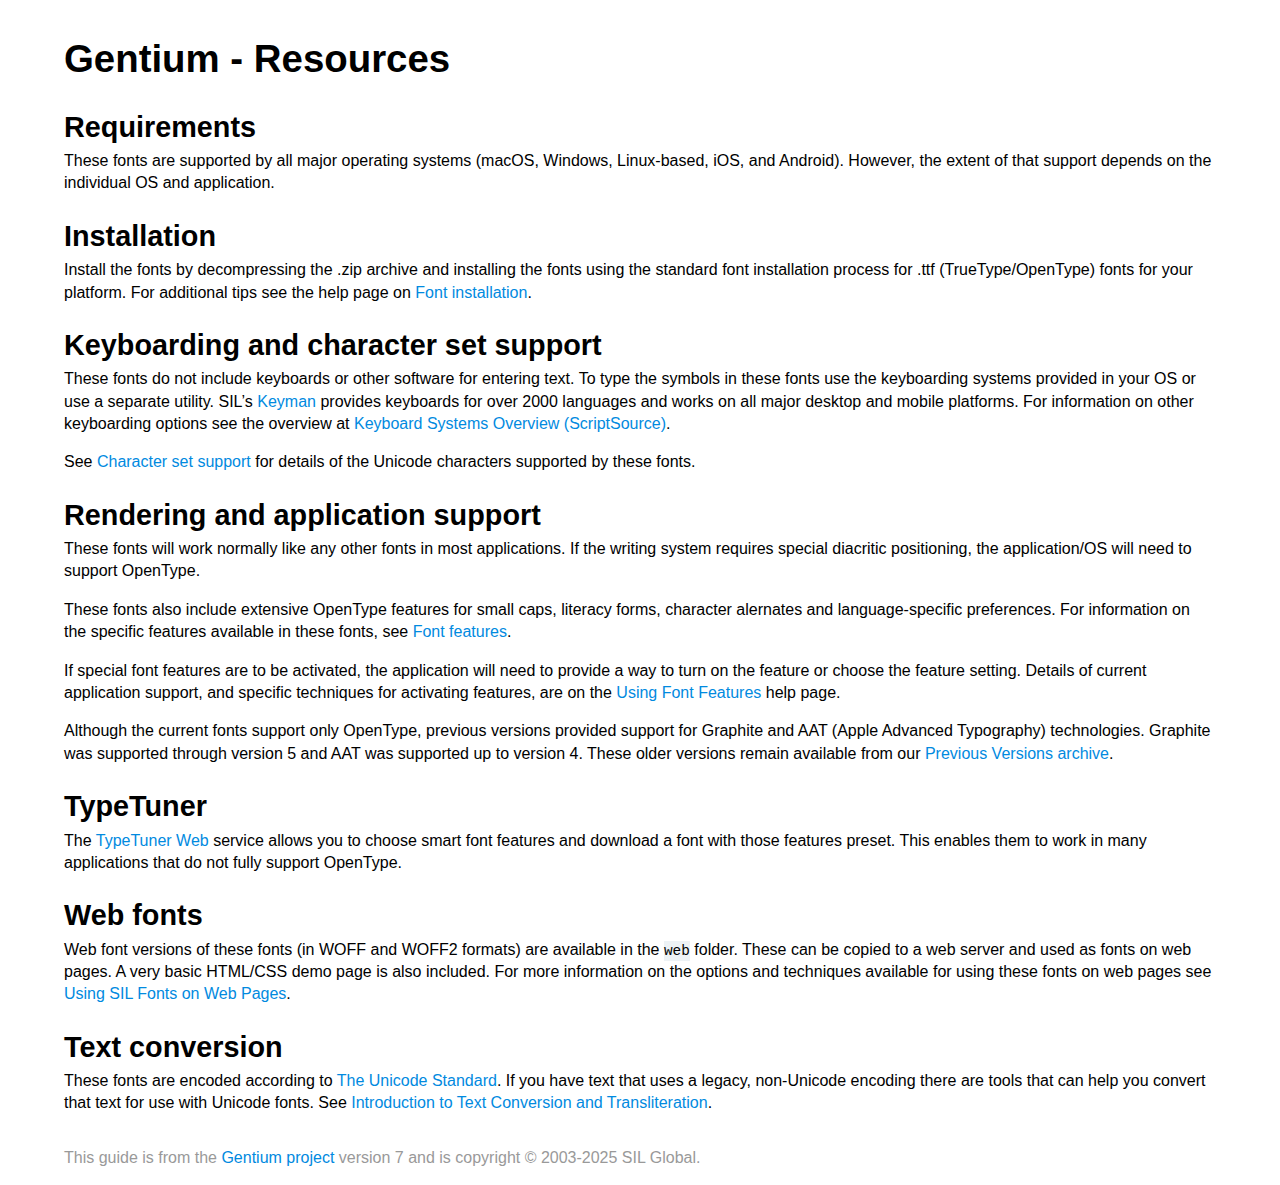
<file: research_sources/polytonic_fonts/Gentium-7.000/documentation/resources.html>
<!DOCTYPE html>
<html lang="en-us">
<head>
    <meta charset="utf-8">
    <title>Gentium - Resources</title>
    <meta name="author" content="SIL Writing Systems Technology">
    <meta name="viewport" content="width=device-width, initial-scale=1.0, user-scalable=yes">
    <link rel="stylesheet" href="./assets/css/theme.css">
    <link rel="stylesheet" href="./assets/css/webfonts.css">
</head>
<body>
<div class="container">
<article class="article">
    <header>
        <h1 class="title">Gentium - Resources</h1>
    </header>
    <h2 id="requirements">Requirements</h2>
    <p>These fonts are supported by all major operating systems (macOS,
    Windows, Linux-based, iOS, and Android). However, the extent of that
    support depends on the individual OS and application.</p>
    <h2 id="installation">Installation</h2>
    <p>Install the fonts by decompressing the .zip archive and
    installing the fonts using the standard font installation process
    for .ttf (TrueType/OpenType) fonts for your platform. For additional
    tips see the help page on <a
    href="https://software.sil.org/fonts/installation">Font
    installation</a>.</p>
    <h2 id="keyboarding-and-character-set-support">Keyboarding and
    character set support</h2>
    <p>These fonts do not include keyboards or other software for
    entering text. To type the symbols in these fonts use the
    keyboarding systems provided in your OS or use a separate utility.
    SIL’s <a href="https://keyman.com/">Keyman</a> provides keyboards
    for over 2000 languages and works on all major desktop and mobile
    platforms. For information on other keyboarding options see the
    overview at <a
    href="https://scriptsource.org/entry/ytr8g8n6sw">Keyboard Systems
    Overview (ScriptSource)</a>.</p>
    <p>See <a href="charset.html">Character set support</a> for details
    of the Unicode characters supported by these fonts.</p>
    <h2 id="rendering-and-application-support">Rendering and application
    support</h2>
    <p>These fonts will work normally like any other fonts in most
    applications. If the writing system requires special diacritic
    positioning, the application/OS will need to support OpenType.</p>
    <p>These fonts also include extensive OpenType features for small
    caps, literacy forms, character alernates and language-specific
    preferences. For information on the specific features available in
    these fonts, see <a href="features.html">Font features</a>.</p>
    <p>If special font features are to be activated, the application
    will need to provide a way to turn on the feature or choose the
    feature setting. Details of current application support, and
    specific techniques for activating features, are on the <a
    href="https://software.sil.org/fonts/features">Using Font
    Features</a> help page.</p>
    <p>Although the current fonts support only OpenType, previous
    versions provided support for Graphite and AAT (Apple Advanced
    Typography) technologies. Graphite was supported through version 5
    and AAT was supported up to version 4. These older versions remain
    available from our <a
    href="https://software.sil.org/charis/download/previous-versions">Previous
    Versions archive</a>.</p>
    <h2 id="typetuner">TypeTuner</h2>
    <p>The <a
    href="https://typetunerweb.languagetechnology.org/ttw/fonts2go.cgi">TypeTuner
    Web</a> service allows you to choose smart font features and
    download a font with those features preset. This enables them to
    work in many applications that do not fully support OpenType.</p>
    <h2 id="web-fonts">Web fonts</h2>
    <p>Web font versions of these fonts (in WOFF and WOFF2 formats) are
    available in the <code>web</code> folder. These can be copied to a
    web server and used as fonts on web pages. A very basic HTML/CSS
    demo page is also included. For more information on the options and
    techniques available for using these fonts on web pages see <a
    href="https://software.sil.org/fonts/webfonts">Using SIL Fonts on
    Web Pages</a>.</p>
    <h2 id="text-conversion">Text conversion</h2>
    <p>These fonts are encoded according to <a
    href="https://unicode.org">The Unicode Standard</a>. If you have
    text that uses a legacy, non-Unicode encoding there are tools that
    can help you convert that text for use with Unicode fonts. See <a
    href="https://scriptsource.org/entry/xlzd6n5aqt">Introduction to
    Text Conversion and Transliteration</a>.</p>
    <footer class="footer">
        <p>This guide is from the <a href="https://software.sil.org/gentium/" title="" class="active">Gentium project</a> version 7 and is copyright © 2003-2025 SIL Global.</p>
    </footer>
</article>
</div>
</body>
</html>
</file>
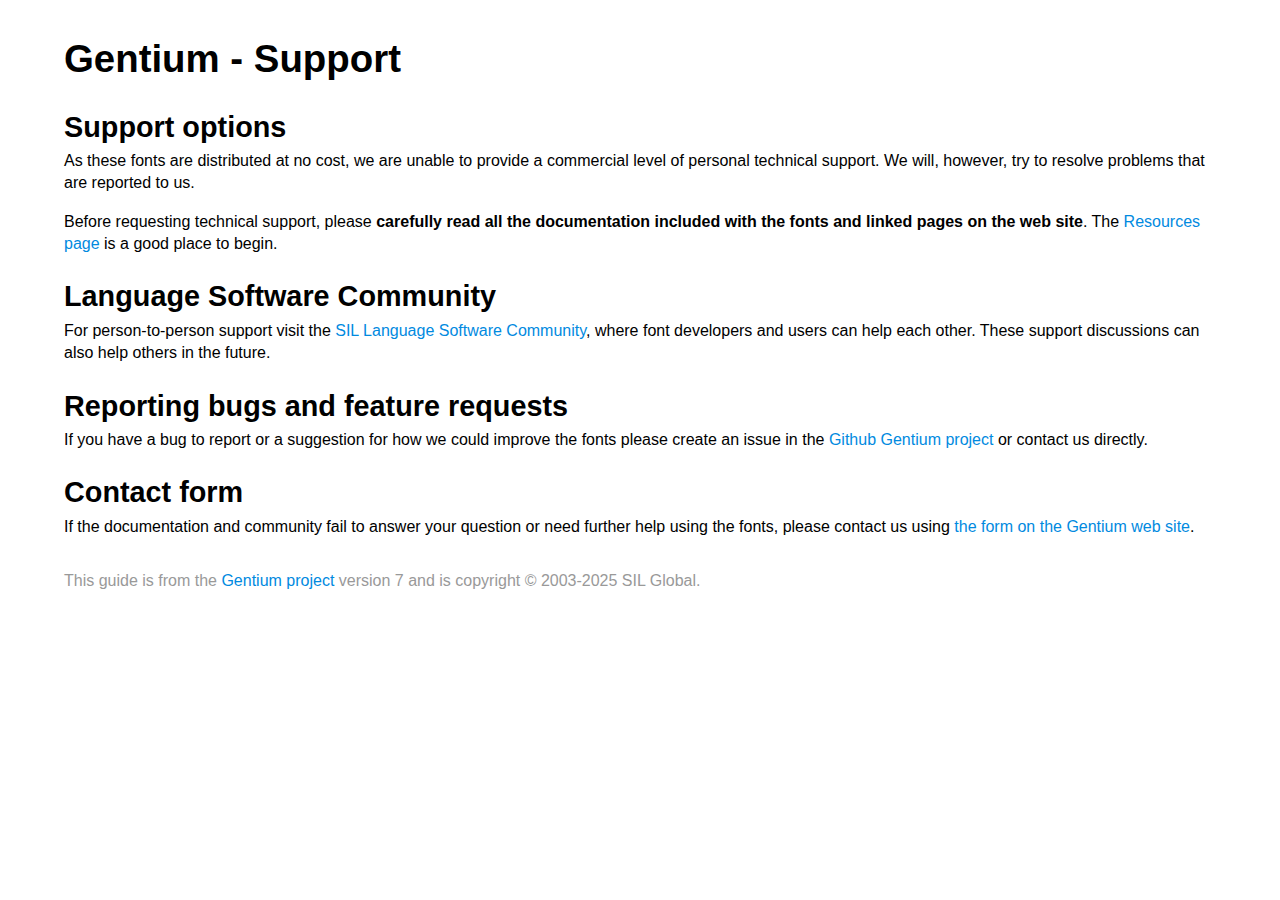
<file: research_sources/polytonic_fonts/Gentium-7.000/documentation/support.html>
<!DOCTYPE html>
<html lang="en-us">
<head>
    <meta charset="utf-8">
    <title>Gentium - Support</title>
    <meta name="author" content="SIL Writing Systems Technology">
    <meta name="viewport" content="width=device-width, initial-scale=1.0, user-scalable=yes">
    <link rel="stylesheet" href="./assets/css/theme.css">
    <link rel="stylesheet" href="./assets/css/webfonts.css">
</head>
<body>
<div class="container">
<article class="article">
    <header>
        <h1 class="title">Gentium - Support</h1>
    </header>
    <h2 id="support-options">Support options</h2>
    <p>As these fonts are distributed at no cost, we are unable to
    provide a commercial level of personal technical support. We will,
    however, try to resolve problems that are reported to us.</p>
    <p>Before requesting technical support, please <strong>carefully
    read all the documentation included with the fonts and linked pages
    on the web site</strong>. The <a href="resources.html">Resources
    page</a> is a good place to begin.</p>
    <h2 id="language-software-community">Language Software
    Community</h2>
    <p>For person-to-person support visit the <a
    href="https://community.software.sil.org/c/silfonts">SIL Language
    Software Community</a>, where font developers and users can help
    each other. These support discussions can also help others in the
    future.</p>
    <h2 id="reporting-bugs-and-feature-requests">Reporting bugs and
    feature requests</h2>
    <p>If you have a bug to report or a suggestion for how we could
    improve the fonts please create an issue in the <a
    href="https://github.com/silnrsi/font-gentium/issues">Github Gentium
    project</a> or contact us directly.</p>
    <h2 id="contact-form">Contact form</h2>
    <p>If the documentation and community fail to answer your question
    or need further help using the fonts, please contact us using <a
    href="https://software.sil.org/gentium/about/contact/">the form on
    the Gentium web site</a>.</p>
    <footer class="footer">
        <p>This guide is from the <a href="https://software.sil.org/gentium/" title="" class="active">Gentium project</a> version 7 and is copyright © 2003-2025 SIL Global.</p>
    </footer>
</article>
</div>
</body>
</html>
</file>
<file: designs/2D_sketches/keyboard_layout/css/stylesheet.css>
/* Include the fontfaces */
@import url('./fonts/font-face-root.css');
/* Include the keyboard customisation */
@import url('./keyboard_style/stylesheet-root.css');
/* Include the monitor desing */
@import url("./crt_screen/crt.css");
</file>
<file: research_sources/polytonic_fonts/Gentium-7.000/documentation/assets/css/theme.css>
/*
This file is from the Gentium project (https://software.sil.org/gentium/).
Copyright (c) 2003-2025 SIL Global (https://www.sil.org/) with Reserved
Font Names "Gentium" and "SIL". This Font Software is licensed under the SIL
Open Font License, Version 1.1 (https://openfontlicense.org).
*/
html {
    font-family: sans-serif;
    line-height: 1.1;
}

article,
aside,
figcaption,
figure,
footer,
header,
hgroup,
main,
nav,
section {
    display: block;
}

.container {
    width: 90%;
    padding-right: 0px;
    padding-left: 0px;
    margin-right: auto;
    margin-left: auto;
}

body {
    margin: 0;
    font-family: -apple-system, "Helvetica Neue", "Segoe UI", Roboto, Arial, "Noto Sans", "Liberation Sans", sans-serif;
    /* font-family: Cambria, Georgia, Times, "Times New Roman", "DejaVu Serif", "Bitstream Vera Serif", "Liberation Serif", serif; */
    font-size: 1rem;
    font-weight: 400;
    line-height: 1.4;
    color: #000000;
    text-align: start;
    background-color: #fff;
}

h1 {
    font-size: 2.4rem;
    font-weight: 700;
    margin-top: 2rem;
    margin-bottom: 1rem;
    page-break-after: avoid;    
}

h2 {
    font-size: 1.8rem;
    font-weight: 700;
    margin-top: 1.3rem;
    margin-bottom: 0.2rem;
    page-break-after: avoid;
}

h3 {
    font-size: 1.4rem;
    font-weight: 700;
    margin-top: 1.2rem;
    margin-bottom: 0.2rem;
    page-break-after: avoid;
}

h4 {
    font-size: 1.2rem;
    font-weight: 700;
}

h4,
h5,
h6 {
    margin-top: 1.2em;
    margin-bottom: 0rem;
    page-break-after: avoid;
}

p {
    margin-top: 0;
    margin-bottom: 1rem;
}

ol,
ul,
dl {
    margin-top: 0;
    margin-bottom: 1rem;
}

ol ol,
ul ul,
ol ul,
ul ol {
    margin-bottom: 0;
}

strong {
    font-weight: bolder;
}

small {
    font-size: 0.8rem;
}

a {
    color: #018ADF;
    text-decoration: none;
    background-color: transparent;
}

pre {
    display: block;
    background-color: #edf2f5;
    padding: 0.5rem 0;
}

code {
    display: inline-block;
    background-color: #edf2f5;
    font-family: SFMono-Regular, Menlo, Monaco, Consolas, "Liberation Mono", "Courier New", monospace;
    font-size: 0.9rem;
}

td code {
    background-color: transparent;
}

blockquote {
    display: block;
    margin-block-start: 1em;
    margin-block-end: 1em;
    margin-inline-start: 0px;
    margin-inline-end: 40px;
    padding-left: 30px;
    border-left: 10px solid #edf2f5;
}

img {
    vertical-align: middle;
    border-style: none;
}

figcaption {
    padding-top: 0.75rem;
    padding-bottom: 0.75rem;
    color: #6c757d;
    text-align: left;
    caption-side: bottom;
}

table {
    width: 100%;
    margin-bottom: 1rem;
    border-collapse: collapse;
}

thead {
    vertical-align: bottom;
}

th {
    padding: 0.3rem 1rem 0.4rem 1rem;
    vertical-align: top;
    background-color: #a6afb4;
}

tr {
    vertical-align: bottom;
    page-break-before: avoid;
}

tbody tr:nth-child(odd) {
    background-color: #dce5eb;
}

tbody tr:nth-child(even) {
    background-color: #edf2f5;
}

td {
    padding: 0.3rem 1rem 0.4rem 1rem;
    vertical-align: text-bottom;
}

kbd{
    background-color: #6c757d;
    color: #fff;
    padding: 0.2rem 0.3rem;
}

footer {
    margin-top: 2rem;
    margin-bottom: 1rem;
    color: #999999;
}

.affects {
    font-size: 0.8rem;
    color: #333333;
}

.footnote-ref {
    font-weight: 700;
    padding-left: 0.15rem;
}

.normal {
    /* used for all product site web font example spans to remove inherited styling  */
    font-size: 1.5rem;
}

@media print {
    html {
        font-size: 10pt;
    }
}
</file>
<file: research_sources/polytonic_fonts/Gentium-7.000/documentation/assets/css/webfonts.css>
/*
This file is from the Gentium project (https://software.sil.org/gentium/).
Copyright (c) 2003-2025 SIL Global (https://www.sil.org/) with Reserved
Font Names "Gentium" and "SIL". This Font Software is licensed under the SIL
Open Font License, Version 1.1 (https://openfontlicense.org).
*/
@font-face {
    font-family: Gentium-R;
    src: url("../../../web/Gentium-Regular.woff2") format("woff2");
}
@font-face {
    font-family: Gentium-M;
    src: url("../../../web/Gentium-Medium.woff2") format("woff2");
}
@font-face {
    font-family: Gentium-SB;
    src: url("../../../web/Gentium-SemiBold.woff2") format("woff2");
}
@font-face {
    font-family: Gentium-B;
    src: url("../../../web/Gentium-Bold.woff2") format("woff2");
}
@font-face {
    font-family: Gentium-XB;
    src: url("../../../web/Gentium-ExtraBold.woff2") format("woff2");
}
@font-face {
    font-family: Gentium-I;
    src: url("../../../web/Gentium-Italic.woff2") format("woff2");
}
@font-face {
    font-family: Gentium-MI;
    src: url("../../../web/Gentium-MediumItalic.woff2") format("woff2");
}
@font-face {
    font-family: Gentium-SBI;
    src: url("../../../web/Gentium-SemiBoldItalic.woff2") format("woff2");
}
@font-face {
    font-family: Gentium-BI;
    src: url("../../../web/Gentium-BoldItalic.woff2") format("woff2");
}
@font-face {
    font-family: Gentium-XBI;
    src: url("../../../web/Gentium-ExtraBoldItalic.woff2") format("woff2");
}

.gentium-R { font-family: Gentium-R; }
.gentium-M { font-family: Gentium-M; }
.gentium-SB { font-family: Gentium-SB; }
.gentium-B { font-family: Gentium-B; }
.gentium-XB { font-family: Gentium-XB; }
.gentium-I { font-family: Gentium-I; }
.gentium-MI { font-family: Gentium-MI; }
.gentium-SBI { font-family: Gentium-SBI; }
.gentium-BI { font-family: Gentium-BI; }
.gentium-XBI { font-family: Gentium-XBI; }
</file>
<file: research_sources/polytonic_fonts/GalatiaSIL-2.1-web/web/GalatiaSIL-webfont-example.css>
/*
GalatiaSIL-WOFF-metadata.html
Galatia SIL v2.1
This file is part of Galatia SIL font family (http://scripts.sil.org/andika)
and is Copyright (c) 1995-2015, SIL International (http://scripts.sil.org/)
with Reserved Font Names "Galatia" and "SIL". You should have received a 
copy of the license along with this Font Software. If this is not the case, 
go to (http://scripts.sil.org/OFL) for all the details including a FAQ.
*/

/* use Galatia SIL - Regular in .woff format */
@font-face {
  font-family: GalatiaSILW;
  src: url(GalSILR.woff);
}

/* set body to use Galatia SIL in .woff format */
body {
  font-family: GalatiaSILW, sans-serif;
    /* fall back to sans-serif so that it's really obvious if the fonts don't load */
}
/* remove bold styling from heading */
h1 {
  font-weight: normal;	
}
h2 {
  font-weight: normal;	
}
</file>
